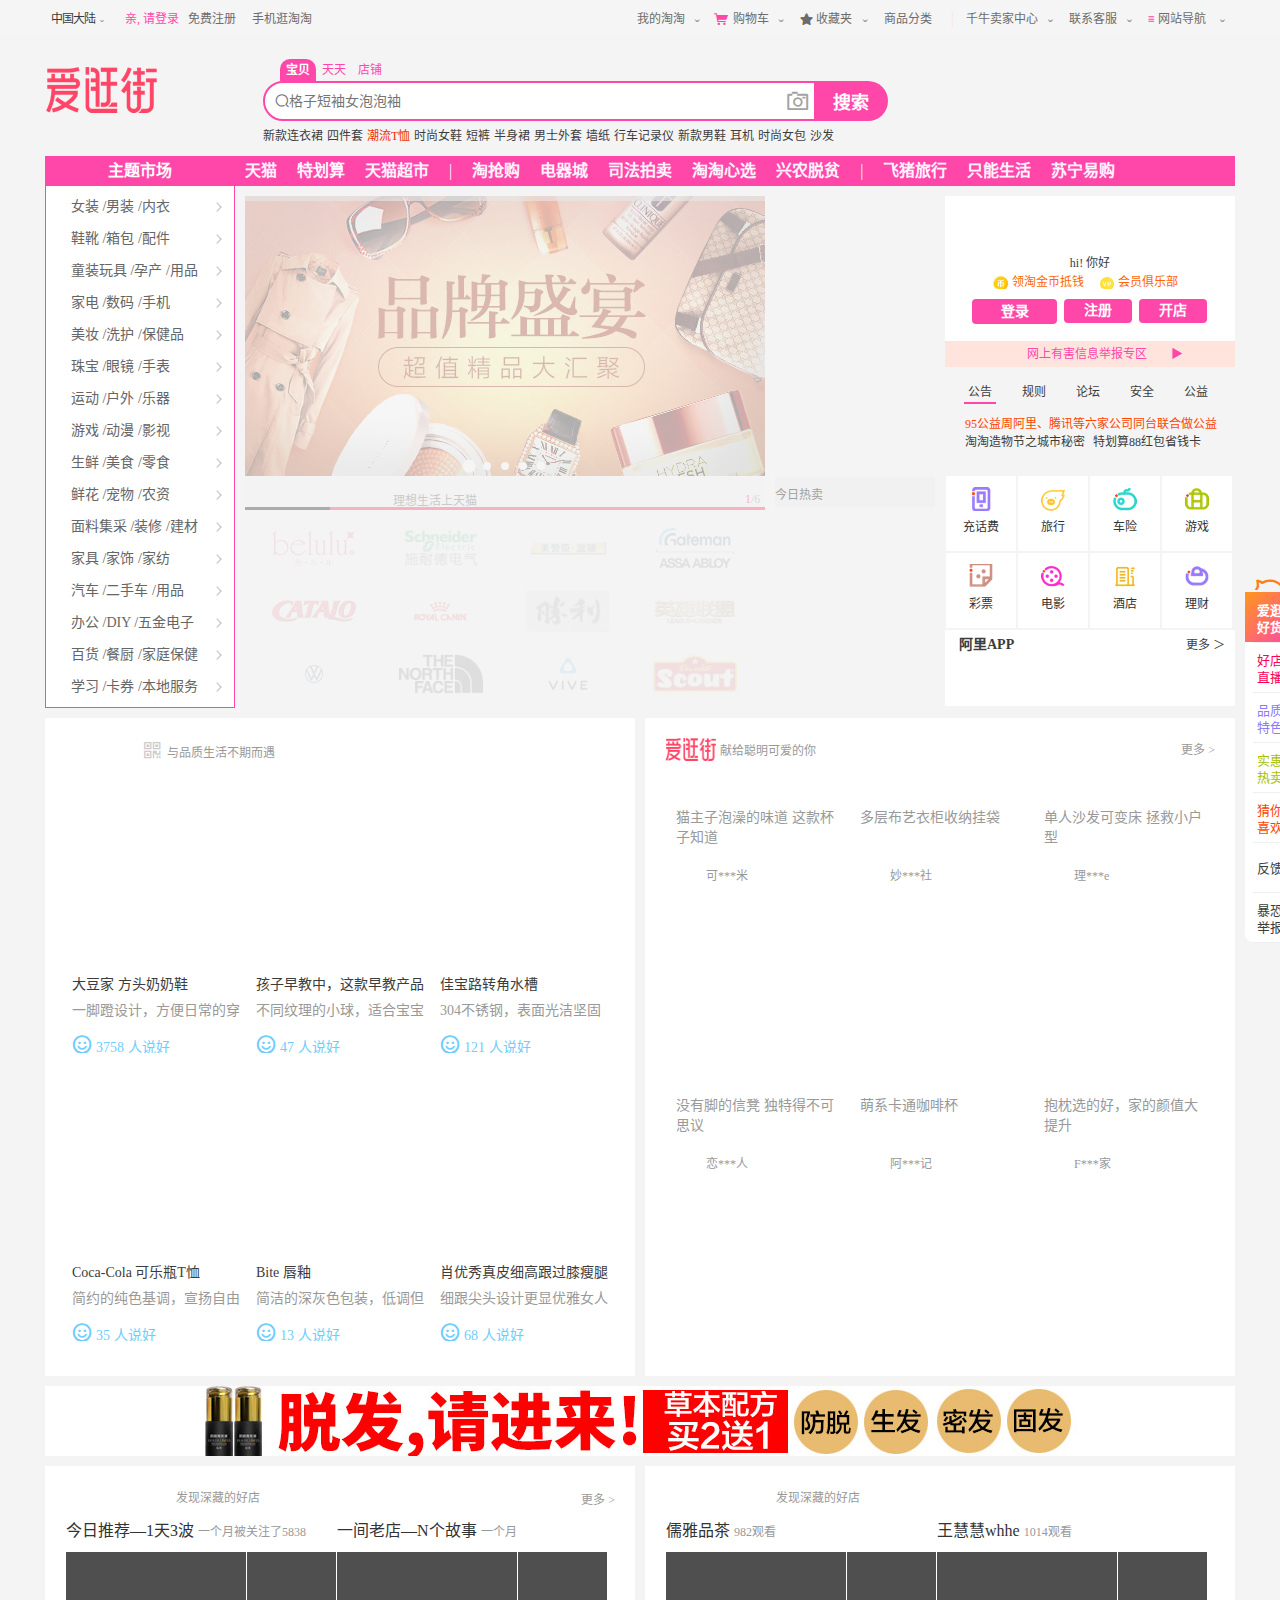
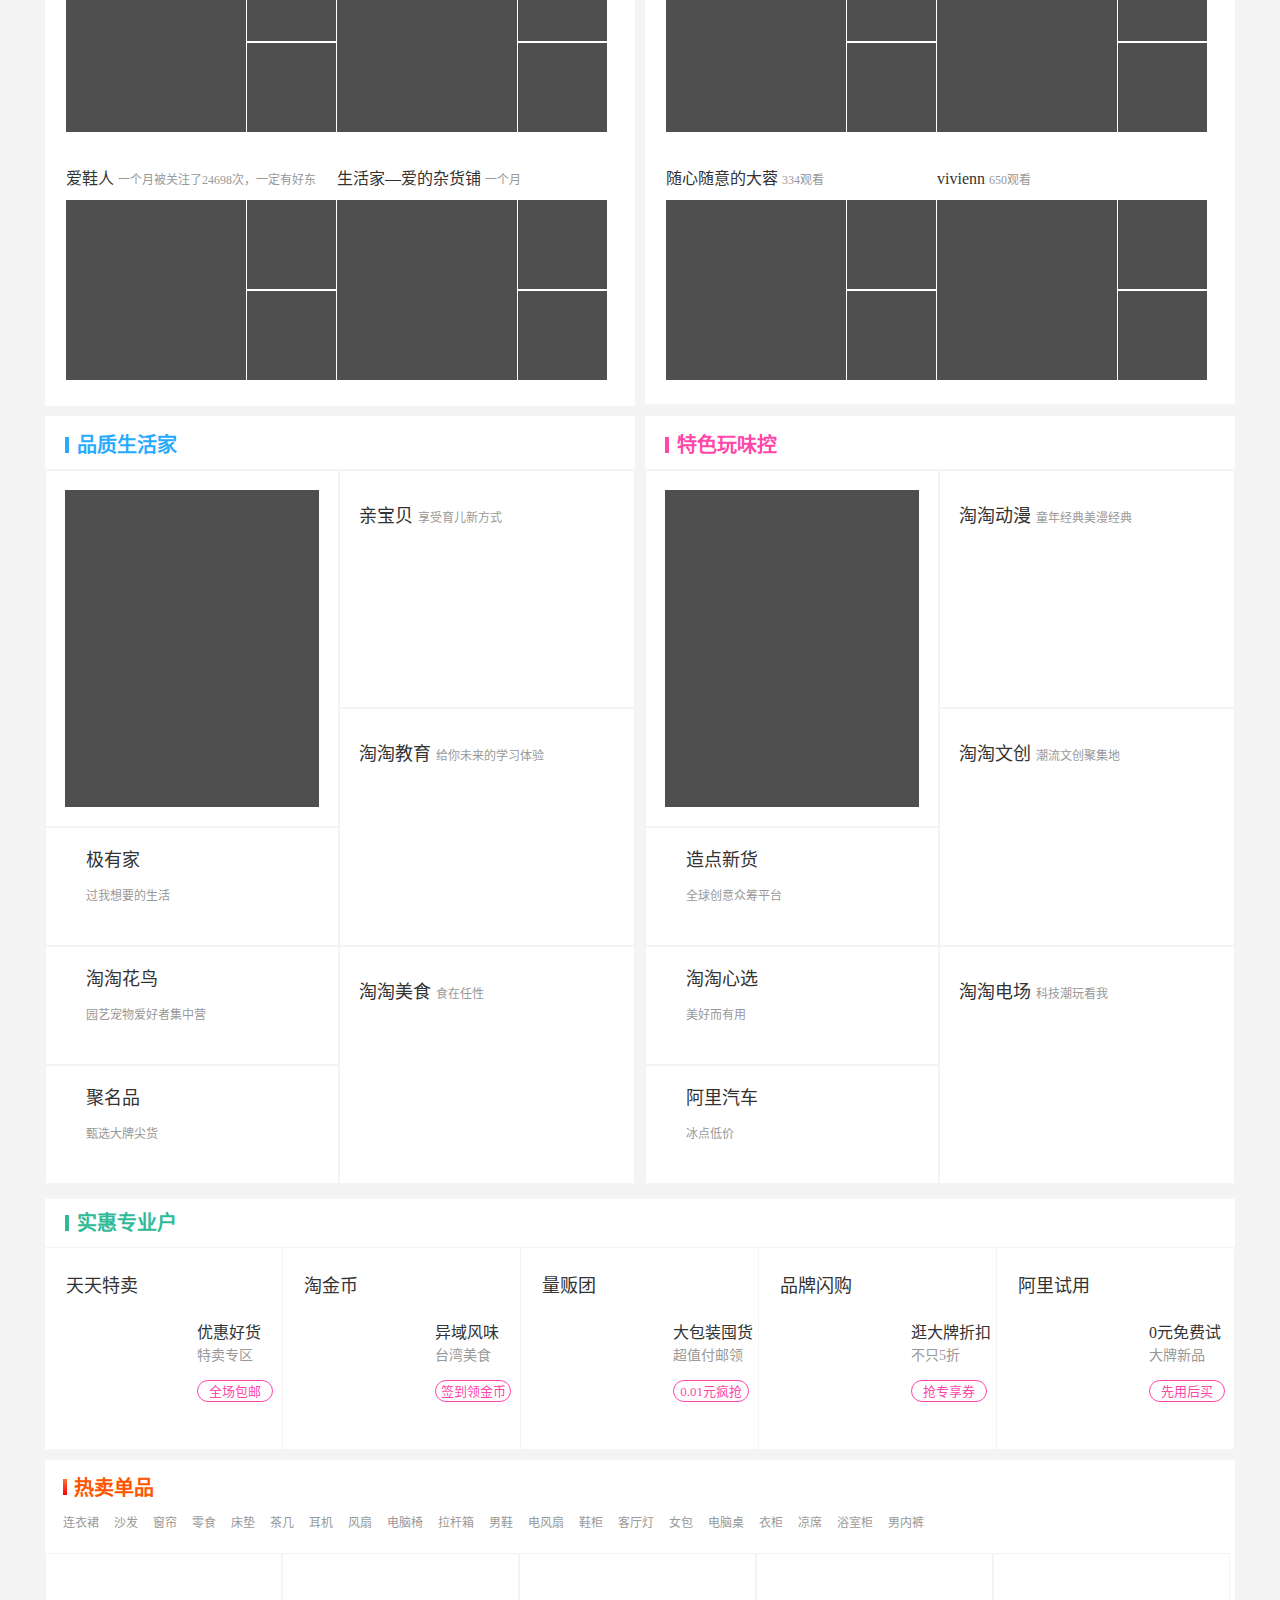
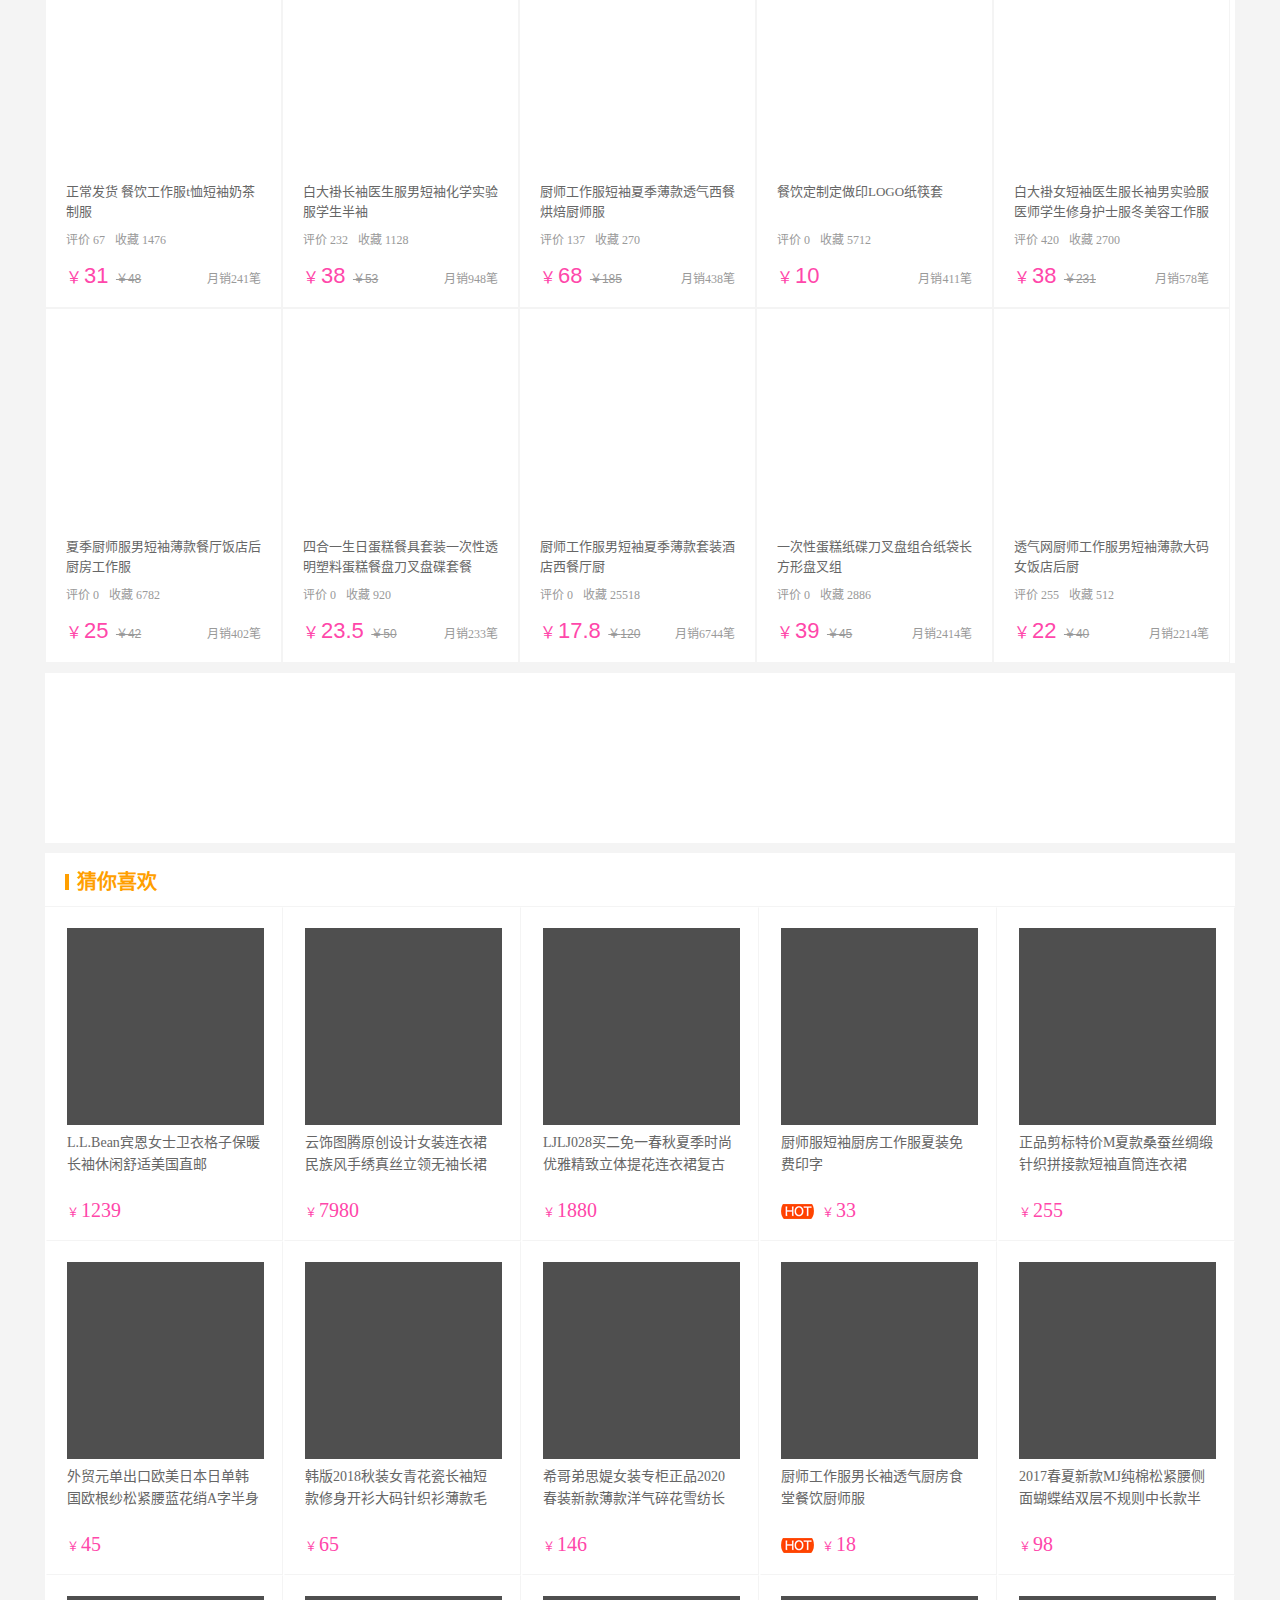
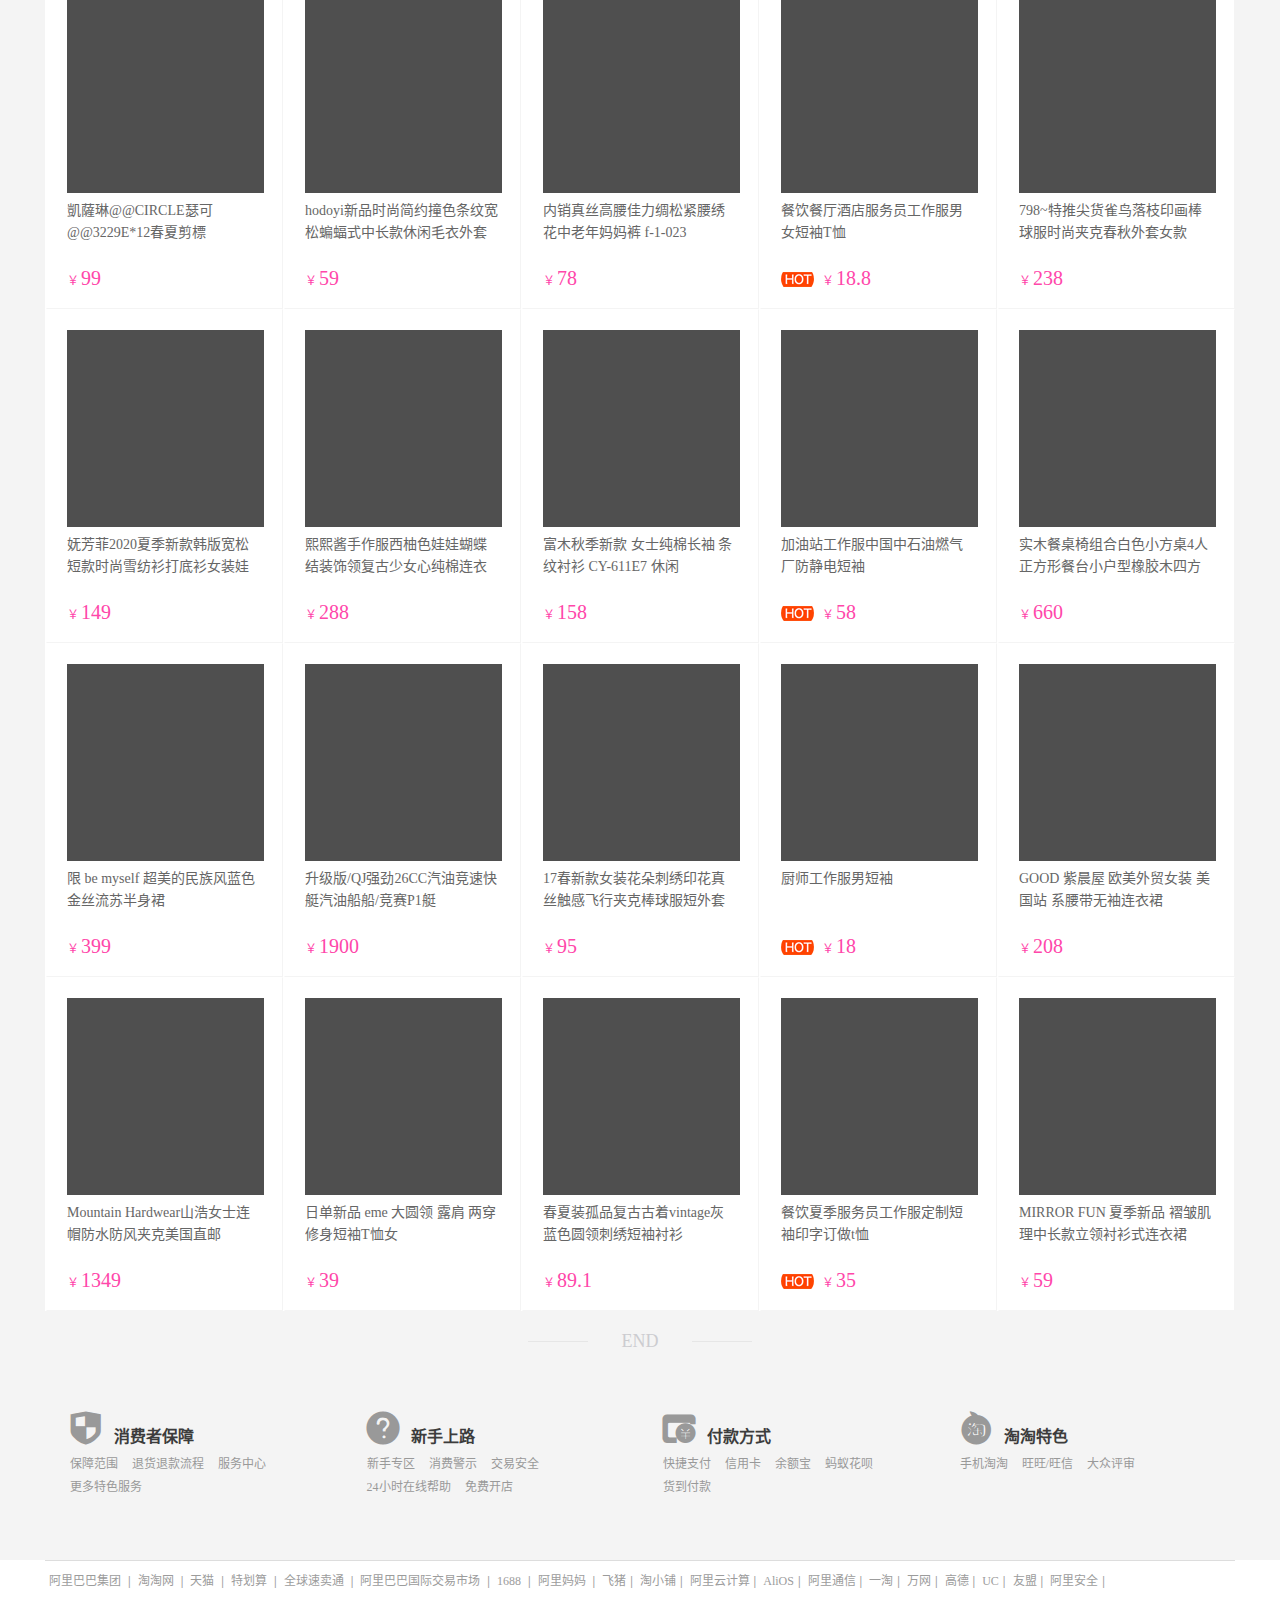
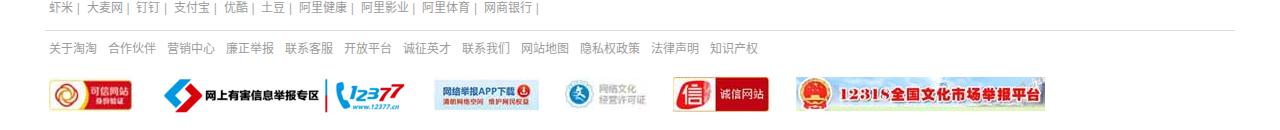
<file: index.html>
<!DOCTYPE html>
<html lang="zh-CN">
	<head>
		<meta charset="UTF-8" />
		<meta name="viewport" content="width=device-width, initial-scale=1.0" />
		<title>淘淘网! 我喜欢</title>
		<link rel="shortcut icon" href="images/icon.ico" type="image/x-icon" />
	</head>
	<link rel="stylesheet" href="css/index.css" />
	<script src="js/jquery.min.js"></script>
	<script src="js/index.js"></script>
	<script src="js/main.js"></script>

	<link rel="stylesheet" href="css/littleplay.css">
	<link rel="stylesheet" href="css/font.css">
	<link rel="stylesheet" href="css/main.css" />
	<link rel="stylesheet" href="css/common.css">

	<body>
		<!-- 侧边栏导航开始 -->
		<div class="fixedtool">
			<span class="cewangwang iconfontwangwang">&#xe501;</span>
			<a href="javascript:;" style="color: #F40;">

				爱逛<br>好货
			</a>
			<a href="javascript:;" style="color: #FF0055;">
				好店<br>直播
			</a>
			<a href="javascript:;" style="color: #8d7afb;">
				品质<br>特色
			</a>
			<a href="javascript:;" style="color: #A8C001;">
				实惠<br>热卖
			</a>
			<a href="javascript:;" style="color: #F40;">
				猜你<br>喜欢
			</a>
			<a href="javascript:;" style="color: #3C3C3C;" style="display: none;">
				∧<br>顶部
			</a>
			<a href="javascript:;" style="color: #3C3C3C;">
				<i id="ic">反馈</i>
			</a>
			<a href="javascript:;" style="color: #3C3C3C;" class="onlast">
				暴恐<br>举报
			</a>


		</div>
		<!-- 固定搜索框开始 -->
		<div class="fixationsearch">
			<div class="fixationsearch-in">
				<div class="fixationsearch-in-leftbox">
					<div class="logos"><img data-lazy-src="img/logo.png" alt=""></div>
				</div>
				<div class="searchmodule ">
					<div class="searchmodule-baby">
						<span class="searchmodule-baby-font">宝贝<span class="threeJ">ˇ</span></span>
					</div>
					<input type="text" class="searchmodule-input iconfont" placeholder="&#xe60c;电风扇静音 家用">
					<form action="" style="float: right;" class="">
						<input type="button" value="搜索" class="btn-search btn-place">
					</form>
					<div class="searchmodule-photo iconfont">&#xe687;</div>
				</div>
			</div>
		</div>
		<!-- 导航开始 -->
		<div class="nav">
			<div class="nav_in">
				<div class="nav_left">
					<div class="place">
						<span>中国大陆</span>
						<div class="x">ˇ</div>
						<ul>
							<li>全球</li>
							<li>中国大陆</li>
							<li>中国香港</li>
							<li>中国台湾</li>
							<li>中国澳门</li>
							<li>韩国</li>
							<li>马来西亚</li>
							<li>澳大利亚</li>
							<li>新加坡</li>
							<li>新西兰</li>
							<li>加拿大</li>
							<li>美国</li>
							<li>日本</li>
						</ul>
					</div>
					<!-- 登录开始 -->
					<div class="login">
						<a href="login.html" class="login_in" target="_blank">亲, 请登录</a>
						<a href="signin.html" class="register" target="_blank">免费注册</a>
						<a href="javascript:;" class="phoneTaobao">手机逛淘淘</a>
					</div>
				</div>
				<!-- 导航右边开始 -->
				<ul class="nav_right">
					<li class="right-first">
						<a href="javascript:;">我的淘淘 </a>
						<div class="xx">ˇ</div>
					</li>
					<li class="right-second">
						<a href="car.html" target="_blank"><span class="iconfont cheche">&#xe613;</span> 购物车</a>
						<div class="xx">ˇ</div>
					</li>
					<li class="right-third">
						<a href="javascript:;"><b class="iconfont">&#xe76b;</b> 收藏夹</a>
						<div class="xx">ˇ</div>
					</li>
					<li class="right-fourthly"><a href="javascript:;">商品分类</a></li>
					<li class="partition">|</li>
					<li class="right-fifth">
						<a href="javascript:;">千牛卖家中心</a>
						<div class="xx">ˇ</div>
					</li>
					<li class="right-sixth">
						<a href="javascript:;">联系客服</a>
						<div class="xx">ˇ</div>
					</li>
					<li class="right-seventh">
						<a href="javascript:;"> <b>≡</b> 网站导航 </a>
						<div class="xx">ˇ</div>
					</li>
				</ul>
			</div>
		</div>

		<!-- 头部开始 -->
		<div class="top">
			<div class="top-wrap">
				
				<div class="logo">
					<a href="javascript:;"><img data-lazy-src="images/淘宝网.png" alt="" /></a>
				</div>
				<div class="search-wrap">
					<div class="search-bd">
						<div class="search-triggers">
							<ul>
								<li class="ju">宝贝</li>
								<li>天天</li>
								<li>店铺</li>
							</ul>
						</div>
						<div class="search-panel">
							<form action="">
								<input type="text" id="holder" class="search-text iconfont"
									placeholder="&#xe60c;格子短袖女泡泡袖" /"> <input type="button" value="搜索"
									class="btn-search" />
								<div class="camera iconfont " id="photos">&#xe687;</div>

							</form>
						</div>
						<div class="search-ft">
							<a href="javascript:;">新款连衣裙</a>
							<a href="javascript:;">四件套</a>
							<a href="javascript:;" style="color: #f22e00;">潮流T恤</a>
							<a href="javascript:;">时尚女鞋</a>
							<a href="javascript:;">短裤</a>
							<a href="javascript:;">半身裙</a>
							<a href="javascript:;">男士外套</a>
							<a href="javascript:;">墙纸</a>
							<a href="javascript:;">行车记录仪</a>
							<a href="javascript:;">新款男鞋</a>
							<a href="javascript:;">耳机</a>
							<a href="javascript:;">时尚女包</a>
							<a href="javascript:;">沙发</a>
						</div>
					</div>
				</div>
			</div>
		</div>
		<!-- 二级导航开始 -->
		<div class="nav_second">
			<h2>主题市场</h2>
			<ul>
				<li class="lis"><a href="javascript:;">天猫</a></li>
				<li class="lis"><a href="javascript:;">特划算</a></li>
				<li class="lis"><a href="javascript:;">天猫超市</a></li>
			</ul>
			<ul>
				<li>|</li>
				<li class="lis"><a href="javascript:;">淘抢购</a></li>
				<li class="lis"><a href="javascript:;">电器城</a></li>
				<li class="lis"><a href="javascript:;">司法拍卖</a></li>
				<li class="lis"><a href="javascript:;">淘淘心选</a></li>
				<li class="lis"><a href="javascript:;">兴农脱贫</a></li>
			</ul>
			<ul>
				<li>|</li>
				<li class="lis"><a href="javascript:;">飞猪旅行</a></li>
				<li class="lis"><a href="javascript:;">只能生活</a></li>
				<li class="lis"><a href="javascript:;">苏宁易购</a></li>
			</ul>
		</div>
		<div class="screen-outer">
			<div class="main">
				<div class="sidenav">
					<ul>
						<li>
							<a href="javascript:;">女装 </a>/<a href="javascript:;">男装 </a>/<a href="javascript:;">内衣 </a>
							<u></u>
						</li>
						<li>
							<a href="javascript:;">鞋靴 </a>/<a href="javascript:;">箱包 </a>/<a href="javascript:;">配件 </a>
							<u></u>
						</li>
						<li>
							<a href="javascript:;">童装玩具 </a>/<a href="javascript:;">孕产 </a>/<a href="javascript:;">用品
							</a>
							<u></u>
						</li>
						<li>
							<a href="javascript:;">家电 </a>/<a href="javascript:;">数码 </a>/<a href="javascript:;">手机 </a>
							<u></u>
						</li>

						<li>
							<a href="javascript:;">美妆 </a>/<a href="javascript:;">洗护 </a>/<a href="javascript:;">保健品
							</a>
							<u></u>
						</li>
						<li>
							<a href="javascript:;">珠宝 </a>/<a href="javascript:;">眼镜 </a>/<a href="javascript:;">手表 </a>
							<u></u>
						</li>
						<li>
							<a href="javascript:;">运动 </a>/<a href="javascript:;">户外 </a>/<a href="javascript:;">乐器 </a>
							<u></u>
						</li>
						<li>
							<a href="javascript:;">游戏 </a>/<a href="javascript:;">动漫 </a>/<a href="javascript:;">影视 </a>
							<u></u>
						</li>

						<li>
							<a href="javascript:;">生鲜 </a>/<a href="javascript:;">美食 </a>/<a href="javascript:;">零食 </a>
							<u></u>
						</li>
						<li>
							<a href="javascript:;">鲜花 </a>/<a href="javascript:;">宠物 </a>/<a href="javascript:;">农资 </a>
							<u></u>
						</li>
						<li>
							<a href="javascript:;">面料集采 </a>/<a href="javascript:;">装修 </a>/<a href="javascript:;">建材
							</a>
							<u></u>
						</li>

						<li>
							<a href="javascript:;">家具 </a>/<a href="javascript:;">家饰 </a>/<a href="javascript:;">家纺 </a>
							<u></u>
						</li>
						<li>
							<a href="javascript:;">汽车 </a>/<a href="javascript:;">二手车 </a>/<a href="javascript:;">用品
							</a>
							<u></u>
						</li>
						<li>
							<a href="javascript:;">办公 </a>/<a href="javascript:;">DIY </a>/<a href="javascript:;">五金电子
							</a>
							<u></u>
						</li>
						<li>
							<a href="javascript:;">百货 </a>/<a href="javascript:;">餐厨 </a>/<a href="javascript:;">家庭保健
							</a>
							<u></u>
						</li>
						<li>
							<a href="javascript:;">学习 </a>/<a href="javascript:;">卡券 </a>/<a href="javascript:;">本地服务
							</a>
							<u></u>
						</li>
					</ul>
				</div>
				<!-- 轮播图 -->
				<div class="core">
					<div class=" trent-slider">
						<div class=" t-slide current-t-slide">
							<img src="upload/lb1.jpg"" />
          </div>
          <div class=" t-slide">
							<img src="upload/lb2.jpg" alt="" />
						</div>
						<div class="t-slide">
							<img src="upload/lb3.jpg" alt="" />
						</div>
						<div class="t-slide">
							<img src="upload/lb4.jpg" alt="" />
						</div>
						<div class="t-slide">
							<img src="upload/lb5.jpg" alt="" />
						</div>
						<div class="t-slider-controls">

							<div class="arrow right-arrow">
								<div class="arrow-container">
									<div class="arrow-icon">
										<span id="y" class="m-no-select">＞</span>
									</div>
								</div>
							</div>
							<div class="arrow left-arrow">
								<div class="arrow-container">
									<div class="arrow-icon">
										<span id='z' class="m-no-select">＜</span>
									</div>
								</div>
							</div>
							<div class="t-load-bar">
								<div class="inner-load-bar"></div>
							</div>
							<div class="t-dots-container">
								<div class="t-slide-dots-wrap">
									<div class="t-slide-dots"></div>
								</div>
							</div>
						</div>
					</div>
					<div class="tmall">
						<div class="tmall-hd">
							<div><img data-lazy-src="images/天猫猫头.png" alt="">
								<u>理想生活上天猫</u>
								<div class="counter"><span></span>/6</div>
								<div class="downline"></div>
							</div>
						</div>
						<!-- 第二个轮播 -->
						<div class="tmall-lb">
							<div class="banner">
								<ul class="bannerAllPic">
									<li>
										<a href="javascript:;" class="littlea"><img src="upload/轮播二1-1.png" alt=""
												class="littlerule"></a>
										<a href="javascript:;" class="littlea"><img src="upload/轮播二1-2.jpg" alt=""
												class="littlerule"></a>
										<a href="javascript:;" class="littlea"><img src="upload/轮播二1-3.jpg" alt=""
												class="littlerule"></a>
										<a href="javascript:;" class="littlea"><img src="upload/轮播二1-4.png" alt=""
												class="littlerule"></a>
										<a href="javascript:;" class="littlea"><img src="upload/轮播二1-5.png" alt=""
												class="littlerule"></a>
										<a href="javascript:;" class="littlea"><img src="upload/轮播二1-6.png" alt=""
												class="littlerule"></a>
										<a href="javascript:;" class="littlea"><img src="upload/轮播二1-7.jpg" alt=""
												class="littlerule"></a>
										<a href="javascript:;" class="littlea"><img src="upload/轮播二1-8.png" alt=""
												class="littlerule"></a>
										<a href="javascript:;" class="littlea"><img src="upload/轮播二1-9.png" alt=""
												class="littlerule"></a>
										<a href="javascript:;" class="littlea"><img src="upload/轮播二1-10.jpg" alt=""
												class="littlerule"></a>
										<a href="javascript:;" class="littlea"><img src="upload/轮播二1-11.jpg" alt=""
												class="littlerule"></a>
										<a href="javascript:;" class="littlea"><img src="upload/轮播二1-12.jpg" alt=""
												class="littlerule"></a>


									</li>
									<li><a href="javascript:;" class="rule"><img src="upload/轮播二2-1.jpg" alt=""
												class="ruleyiwuwu"></a>
										<a href="javascript:;"><img src="upload/轮播二2-2.jpg" alt=""
												class="ruleyiwuwu"></a>
									</li>
									<li>
										<a href="javascript:;"><img src="upload/轮播二3-1.jpg" alt="" class="rule"></a>
										<a href="javascript:;"><img src="upload/轮播二3-2.jpg" alt="" class="rule"></a>
									</li>
									<li>
										<a href="javascript:;"><img src="upload/轮播二4-1.jpg" alt="" class="rule"></a>
										<a href="javascript:;"><img src="upload/轮播二4-2.jpg" alt="" class="rule"></a>
									</li>
									<li>
										<a href="javascript:;"><img src="upload/轮播二5-1.jpg" alt="" class="rule"></a>
										<a href="javascript:;"><img src="upload/轮播二5-2.jpg" alt="" class="rule"></a>
									</li>
									<li>
										<a href="javascript:;"><img src="upload/轮播二6-1.jpg" alt="" class="rule"></a>
										<a href="javascript:;"><img src="upload/轮播二6-2.jpg" alt="" class="rule"></a>
									</li>
								</ul>
								<div class="arrow">
									<a href="javascript:void(0)" class="aLeft">&lt;</a>
									<a href="javascript:void(0)" class="aRight">&gt;</a>
								</div>

							</div>
						</div>
					</div>
					<!-- 轮播图结束 -->
				</div>
				<div class="sub-column">
					<div class="sub-column-in"> <img data-lazy-src="img/美食狂欢.webp.jpg" alt=""></div>
					<div class="hd-tanx">
						<h5>今日热卖</h5>
						<div class="hotsale"><img data-lazy-src="img/今日热卖.jpg" alt=""></div>
					</div>
				</div>
			</div>
			<div class="col-right">
				<div class="member">
					<div class="member-bd">
						<div class="avatar-wrapper">
							<a class="member-home" href="javascript:;"><img data-lazy-src="images/hi你好.png_50x50.jpg"
									alt=""></a>
						</div>
						<span>hi! 你好</span>
						<p>
							<a href="javascript:;" class="money">领淘金币抵钱</a>
							<a href="javascript:;" class="vip">会员俱乐部</a>
						</p>
						<div class="member-ft">
							<div class="member-logout">
								<a href="login.html" class="dl" target="_blank">登录</a>
								<a href="signin.html" class="zc" target="_blank">注册</a>
								<a href="javascript:;" class="zc">开店</a>
							</div>
						</div>
					</div>
				</div>
				<div class="tbh-tipoff">
					<a href="javascript:;">网上有害信息举报专区&nbsp;&nbsp;&nbsp;&nbsp;&nbsp;&nbsp;&nbsp;&nbsp;▶
					</a>
				</div>
				<div class="tbh-notice">
					<ul class="notice-hd">
						<li class="bottomjuse"><a href="news.html" target="_blank">公告</a></li>
						<li><a href="javascript:;">规则</a></li>
						<li><a href="javascript:;">论坛</a></li>
						<li><a href="javascript:;">安全</a></li>
						<li><a href="javascript:;">公益</a></li>
					</ul>
					<div class="notice-bd">
						<ul class="modfirst">
							<li><a href="javascript:;" style="color: #f40;">95公益周阿里、腾讯等六家公司同台联合做公益</a></li>
							<li><a href="javascript:;">淘淘造物节之城市秘密</a></li>
							<li><a href="javascript:;">特划算88红包省钱卡</a></li>
						</ul>
						<ul class="modhide">
							<li><a href="javascript:;">新增《淘淘网汽配行业</a></li>
							<li><a href="javascript:;">《淘淘网区域零售服务</a></li>
							<li><a href="javascript:;">《淘淘网票务行业管理</a></li>
							<li><a href="javascript:;">《淘淘网数字娱乐市场</a></li>
						</ul>
						<ul class="modhide">
							<li><a href="javascript:;" style="color: #f40;">淘淘1212大促招商</a></li>
							<li><a href="javascript:;" style="color: #f40;">在线职业培训招商金</a></li>
							<li><a href="javascript:;">金秋超值购招商</a></li>
							<li><a href="javascript:;">运营神器年中大促</a></li>
						</ul>
						<ul class="modhide">
							<li><a href="javascript:;" style="color: #f40;">魔豆妈妈公益项目</a></li>
							<li><a href="javascript:;" style="color: #f40;">让母爱永不打烊！</a></li>
							<li><a href="javascript:;">卖家注意：风险通报！</a></li>
							<li><a href="javascript:;">售假获刑又起诉！</a></li>
						</ul>
						<ul class="modhide">
							<li><a href="javascript:;" style="color: #f40;">淘淘公益平台正式更名</a></li>
							<li><a href="javascript:;" style="color: #f40;">益起来商家招募即将截</a></li>
							<li><a href="javascript:;">卖家如何设置公益宝贝</a></li>
							<li><a href="javascript:;">公益机构开店全攻略</a></li>
						</ul>
					</div>
				</div>
				<div class="conve">
					<ul>
						<li><a href="javascript:;">
								<span class="conve-item-icon">

								</span>
								<p>充话费</p>
							</a></li>
						<li><a href="javascript:;">
								<span class="conve-item-icon2"></span>
								<p>旅行</p>
							</a></li>
						<li><a href="javascript:;">
								<span class="conve-item-icon3"></span>
								<p>车险</p>
							</a></li>
						<li><a href="javascript:;">
								<span class="conve-item-icon4"></span>
								<p>游戏</p>
							</a></li>
						<li><a href="javascript:;">
								<span class="conve-item-icon5"></span>
								<p>彩票</p>
							</a></li>
						<li><a href="javascript:;">
								<span class="conve-item-icon6"></span>
								<p>电影</p>
							</a></li>
						<li><a href="javascript:;">
								<span class="conve-item-icon7"></span>
								<p>酒店</p>
							</a></li>
						<li><a href="javascript:;">
								<span class="conve-item-icon8"></span>
								<p>理财</p>
							</a></li>
					</ul>
				</div>
				<div class="apps">
					<h3>阿里APP
						<a href="Javascript:;">更多 ＞</a>
					</h3>
					<div class="apps-nav">
						<ul>
							<li><img data-lazy-src="img/淘宝app.webp.jpg" alt=""></li>
							<li><img data-lazy-src="img/天猫app.webp.jpg" alt=""></li>
							<li><img data-lazy-src="img/支付宝app.webp.jpg" alt=""></li>
							<li><img data-lazy-src="img/钉钉app.webp.jpg" alt=""></li>
							<li><img data-lazy-src="img/淘小铺app.webp.jpg" alt=""></li>
						</ul>
					</div>
				</div>
			</div>
		</div>
		</div>
		<!-- 第三部分开始 -->
		<div class="layer clearfix">
			<!-- 左边部分 -->
			<div class="goods-inner">
				<h3><img data-lazy-src="images/有好货title.png" alt="">
					<span class="iconfont">&#xe7dd;</span>
					<span class="quality">与品质生活不期而遇</span>
				</h3>
				<ul class="list clearfix">
					<a href="javascript:;">
						<div class="img-wrapper">
							<img data-lazy-src="img/奶奶鞋.webp.jpg" alt="">
							<div class="info">
								<h4>大豆家 方头奶奶鞋</h4>
								<p>一脚蹬设计，方便日常的穿脱。</p>
								<div class="extra"><span class="iconfont">&#xe761;</span>
									<span class="speakgood">3758 人说好</span>
								</div>
							</div>
						</div>
					</a>
					<a href="javascript:;">
						<div class="img-wrapper">
							<img data-lazy-src="img/早教.webp.jpg" alt="">
							<div class="info">
								<h4>孩子早教中，这款早教产品不可少</h4>
								<p>不同纹理的小球，适合宝宝小手抓握，同时，可以刺激宝宝手部丰富的神经，对宝宝的感统系统、触感等发育都有着很好的功能。</p>
								<div class="extra"><span class="iconfont">&#xe761;</span>
									<span class="speakgood">47 人说好</span>
								</div>
							</div>
						</div>
					</a>
					<a href="javascript:;">
						<div class="img-wrapper">
							<img data-lazy-src="img/水槽.webp.jpg" alt="">
							<div class="info">
								<h4>佳宝路转角水槽</h4>
								<p>304不锈钢，表面光洁坚固耐用。</p>
								<div class="extra"><span class="iconfont">&#xe761;</span>
									<span class="speakgood">121 人说好</span>
								</div>
							</div>
						</div>
					</a>
					<a href="javascript:;">
						<div class="img-wrapper">
							<img data-lazy-src="img/可乐T恤.webp.jpg" alt="">
							<div class="info">
								<h4>Coca-Cola 可乐瓶T恤</h4>
								<p>简约的纯色基调，宣扬自由轻松的休闲氛围。</p>
								<div class="extra"><span class="iconfont">&#xe761;</span>
									<span class="speakgood">35 人说好</span>
								</div>
							</div>
						</div>
					</a>
					<a href="javascript:;">
						<div class="img-wrapper">
							<img data-lazy-src="img/唇釉.webp.jpg" alt="">
							<div class="info">
								<h4>Bite 唇釉</h4>
								<p>简洁的深灰色包装，低调但不凡。</p>
								<div class="extra"><span class="iconfont">&#xe761;</span>
									<span class="speakgood">13 人说好</span>
								</div>
							</div>
						</div>
					</a>
					<a href="javascript:;">
						<div class="img-wrapper">
							<img data-lazy-src="img/过膝高跟.webp.jpg" alt="">
							<div class="info">
								<h4>肖优秀真皮细高跟过膝瘦腿弹力靴</h4>
								<p>细跟尖头设计更显优雅女人味。</p>
								<div class="extra"><span class="iconfont">&#xe761;</span>
									<span class="speakgood">68 人说好</span>
								</div>
							</div>
						</div>
					</a>
				</ul>
			</div>
			<!-- 右边部分 -->
			<div class="tbh-shopping">
				<h3><em></em>
					<span class="quality">献给聪明可爱的你</span>
					<span class="tb-fn">更多 ></span>
				</h3>
				<ul class="list clearfix">
					<a href="javascript:;" class="tbusea">
						<img data-lazy-src="img/这款杯子.webp.jpg" alt="">
						<div class="info pad">
							<p class="subtitle">猫主子泡澡的味道 这款杯子知道</p>
							<div class="extra">
								<div class="pic-wrapper"><img data-lazy-src="images/可米30x30.jpg" alt=""></div>
								<p class="name">可***米</p>
							</div>
						</div>
					</a>
					<a href="javascript:;" class="tbusea">
						<img data-lazy-src="img/多层收纳衣柜.webp.jpg" alt="">
						<div class="info pad">
							<p class="subtitle">多层布艺衣柜收纳挂袋</p>
							<div class="extra">
								<div class="pic-wrapper"><img data-lazy-src="images/秒社_30x30.jpg" alt=""></div>
								<p class="name">妙***社</p>
							</div>
						</div>
					</a>

					<a href="javascript:;" class="tbusea">
						<img data-lazy-src="img/单人沙发.webp.jpg" alt="">
						<div class="info pad">
							<p class="subtitle">单人沙发可变床 拯救小户型</p>
							<div class="extra">
								<div class="pic-wrapper"><img data-lazy-src="images/理e30x30.jpg" alt=""></div>
								<p class="name">理***e</p>
							</div>
						</div>
					</a>
					<a href="javascript:;" class="tbusea">
						<img data-lazy-src="img/没有脚的板凳.webp.jpg" alt="">
						<div class="info pad">
							<p class="subtitle">没有脚的信凳 独特得不可思议</p>
							<div class="extra">
								<div class="pic-wrapper"><img data-lazy-src="images/恋人30x30.jpg" alt=""></div>
								<p class="name">恋***人</p>
							</div>
						</div>
					</a>
					<a href="javascript:;" class="tbusea">
						<img data-lazy-src="img/咖啡杯.webp.jpg" alt="">
						<div class="info pad">
							<p class="subtitle">萌系卡通咖啡杯</p>
							<div class="extra">
								<div class="pic-wrapper"><img data-lazy-src="images/阿记30x30.jpg" alt=""></div>
								<p class="name">阿***记</p>
							</div>
						</div>
					</a>
					<a href="javascript:;" class="tbusea">
						<img data-lazy-src="img/单人沙发.webp.jpg" alt="">
						<div class="info pad">
							<p class="subtitle">抱枕选的好，家的颜值大提升</p>
							<div class="extra">
								<div class="pic-wrapper"><img data-lazy-src="images/F家30x30.jpg" alt=""></div>
								<p class="name">F***家</p>
							</div>
						</div>
					</a>
				</ul>
			</div>
		</div>
		<!-- 脱发广告开始 -->
		<div class="layer-inner"></div>
		<!-- 第四部分每日好店开始 -->
		<div class="layer clearfix" id="indexmr">
			<div class="shop-inner">
				<h3 class="com-hd"><em class="youju"><a href="javascript:;"><img data-lazy-src="images/每日好店.png"
								alt=""></a></em>
					<span class="quality">发现深藏的好店</span>
					<div class="tb-fn clearfix"><a href="javascript:;" class="more clearfix">更多 ></a></div>

				</h3>
				<ul class="list clearfix">
					<li class="fl"><a href="javascript:;" class="goodshop-tuijian">
							<h4 class="name">
								<span class="title">今日推荐—1天3波</span>
								<span class="titles">一个月被关注了5838</span>
							</h4>
							<div class="shop-thumbs clearfix">
								<!-- 180*180 -->
								<div class="img-wrapper leftzuo">
									<img data-lazy-src="img/每日好店-1天3波.webp.jpg" alt="">
								</div>
								<div class="right clearfix">
									<div class="little-tu"><img data-lazy-src="img/每日好店-1天3波100.webp.jpg" alt=""></div>
									<div class="little-tu"><img data-lazy-src="img/每日好店-1天3波汽车.webp.jpg" alt=""></div>
								</div>
							</div>
						</a>
					</li>
					<li class="fl"><a href="javascript:;" class="goodshop-tuijian">
							<h4 class="name">
								<span class="title">一间老店—N个故事</span>
								<span class="titles">一个月</span>
							</h4>
							<div class="shop-thumbs clearfix">
								<!-- 180*180 -->
								<div class="img-wrapper leftzuo">
									<img data-lazy-src="img/一间老店.webp.jpg" alt="">
								</div>
								<div class="right clearfix">
									<div class="little-tu"><img data-lazy-src="img/一间老店-手机.webp.jpg" alt=""></div>
									<div class="little-tu"><img data-lazy-src="img/一间老店-电线.webp.jpg" alt=""></div>
								</div>
							</div>
						</a>
					</li>
					<li class="fl"><a href="javascript:;" class="goodshop-tuijian">
							<h4 class="name">
								<span class="title">爱鞋人</span>
								<span class="titles">一个月被关注了24698次，一定有好东</span>
							</h4>
							<div class="shop-thumbs clearfix">
								<!-- 180*180 -->
								<div class="img-wrapper leftzuo">
									<img data-lazy-src="img/爱鞋人.webp.jpg" alt="">
								</div>
								<div class="right clearfix">
									<div class="little-tu"><img data-lazy-src="img/爱鞋人-黄鞋.webp.jpg" alt=""></div>
									<div class="little-tu"><img data-lazy-src="img/爱鞋人-粉色.webp.jpg" alt=""></div>
								</div>
							</div>
						</a>
					</li>
					<li class="fl"><a href="javascript:;" class="goodshop-tuijian">
							<h4 class="name">
								<span class="title">生活家—爱的杂货铺</span>
								<span class="titles">一个月</span>
							</h4>
							<div class="shop-thumbs clearfix">
								<!-- 180*180 -->
								<div class="img-wrapper leftzuo">
									<img data-lazy-src="img/生活家.webp.jpg" alt="">
								</div>
								<div class="right clearfix">
									<div class="little-tu"><img data-lazy-src="img/生活家-枕头.webp.jpg" alt=""></div>
									<div class="little-tu"><img data-lazy-src="img/生活家-熊.webp.jpg" alt=""></div>
								</div>
							</div>
						</a>
					</li>
				</ul>

			</div>
			<div class="tb-Live">
				<h3 class="com-hd"><em class="youju"><a href="javascript:;"><img data-lazy-src="images/淘宝直播.png"
								alt=""></a></em>
					<span class="quality">发现深藏的好店</span>
				</h3>
				<ul class="list clearfix">
					<li class="fl"><a href="javascript:;" class="goodshop-tuijian">
							<h4 class="name">
								<span class="title">儒雅品茶</span>
								<span class="titles">982观看</span>
							</h4>
							<div class="shop-thumbs clearfix">
								<!-- 180*180 -->
								<div class="img-wrapper leftzuo">
									<img data-lazy-src="img/品茶.webp.jpg" alt="">
								</div>
								<div class="right clearfix">
									<div class="little-tu"><img data-lazy-src="img/品茶-凤凰.webp.jpg" alt=""></div>
									<div class="little-tu"><img data-lazy-src="img/品茶-凤凰蜜兰香.webp.jpg"></div>
								</div>
							</div>
						</a>
					</li>
					<li class="fl">
						<a href="javascript:;" class="goodshop-tuijian">
							<h4 class="name">
								<span class="title">王慧慧whhe</span>
								<span class="titles">1014观看</span>
							</h4>
							<div class="shop-thumbs clearfix">
								<!-- 180*180 -->
								<div class="img-wrapper leftzuo">
									<img data-lazy-src="img/王慧慧.webp.jpg" alt="">
								</div>
								<div class="right clearfix">
									<div class="little-tu"><img data-lazy-src="img/王慧慧-鞋.webp.jpg" alt=""></div>
									<div class="little-tu"><img data-lazy-src="img/王慧慧靴子.webp.jpg" alt=""></div>
								</div>
							</div>
						</a>
					</li>
					<li class="fl">
						<a href="javascript:;" class="goodshop-tuijian">
							<h4 class="name">
								<span class="title">随心随意的大蓉</span>
								<span class="titles">334观看</span>
							</h4>
							<div class="shop-thumbs clearfix">
								<!-- 180*180 -->
								<div class="img-wrapper leftzuo">
									<img data-lazy-src="img/大蓉.webp.jpg" alt="">
								</div>
								<div class="right clearfix">
									<div class="little-tu"><img data-lazy-src="img/大蓉-黄面奶.webp.jpg" alt=""></div>
									<div class="little-tu"><img data-lazy-src="img/大蓉-白面奶.webp.jpg" alt=""></div>
								</div>
							</div>
						</a>
					</li>
					<li class="fl">
						<a href="javascript:;" class="goodshop-tuijian">
							<h4 class="name">
								<span class="title">vivienn</span>
								<span class="titles">650观看</span>
							</h4>
							<div class="shop-thumbs clearfix">
								<!-- 180*180 -->
								<div class="img-wrapper leftzuo">
									<img data-lazy-src="img/vivienn.webp.jpg" alt="">
								</div>
								<div class="right clearfix">
									<div class="little-tu"><img data-lazy-src="img/vivienn-裤.webp.jpg" alt=""></div>
									<div class="little-tu"><img data-lazy-src="img/vivienn-裙子.webp.jpg" alt=""></div>
								</div>
							</div>
						</a>
					</li>
				</ul>
			</div>
		</div>
		<!-- 第五部分品质生活家开始 -->
		<div class="layer clearfix" id="life">
			<!-- 左边部分开始 -->
			<div class="tbh-quality">
				<h3 class="quality-hd bar-hd">
					<em>品质生活家</em>
				</h3>
				<div class="life-left">
					<div class="life-img-max">
						<a href="javascript:;" class="life-img-max-a">
							<img data-lazy-src="img/家具城.png" alt="" class="main-img">
						</a>
					</div>
					<a href="javascript:;" class="life-img-min clearfix">
						<div class="life-img-min-hd">
							<h4 class="brand-item">
								<span class="life-img-min-font">极有家</span>
							</h4>
							<p class="subtitle">过我想要的生活</p>
						</div>
						<div class="life-img-min-right">
							<img data-lazy-src="img/木马.webp.jpg" alt="">
						</div>
					</a>
					<a href="javascript:;" class="life-img-min clearfix">
						<div class="life-img-min-hd">
							<h4 class="brand-item">
								<span class="life-img-min-font">淘淘花鸟</span>
							</h4>
							<p class="subtitle">园艺宠物爱好者集中营</p>
						</div>
						<div class="life-img-min-right">
							<img data-lazy-src="img/淘宝花鸟.webp.jpg" alt="">
						</div>
					</a>
					<a href="javascript:;" class="life-img-min clearfix">
						<div class="life-img-min-hd">
							<h4 class="brand-item">
								<span class="life-img-min-font">聚名品</span>
							</h4>
							<p class="subtitle">甄选大牌尖货</p>
						</div>
						<div class="life-img-min-right">
							<img data-lazy-src="img/聚名品葡萄酒.webp.jpg" alt="">
						</div>
					</a>
				</div>
				<div class="life-right">
					<div class="life-right-box life-right-box-first">
						<div class="life-right-box-hd">
							<a href="javascript:;" class="life-img-min-font">
								亲宝贝
							</a>
							<span class="subtitle">享受育儿新方式</span>
						</div>
						<a href="javascript:;" class="life-right-box-a"><img data-lazy-src="img/亲宝贝孩子裤.webp.jpg"
								alt=""></a>
						<a href="javascript:;" class="life-right-box-a"><img data-lazy-src="img/亲宝贝孩子鞋.webp.jpg"
								alt=""></a>
					</div>
					<div class="life-right-box">
						<div class="life-right-box-hd">
							<a href="javascript:;" class="life-img-min-font">
								淘淘教育
							</a>
							<span class="subtitle">给你未来的学习体验</span>
						</div>
						<a href="javascript:;" class="life-right-box-a"><img data-lazy-src="img/淘宝教育公告.webp.jpg"
								alt=""></a>
						<a href="javascript:;" class="life-right-box-a"><img data-lazy-src="img/淘宝教育笔.webp.jpg"
								alt=""></a>
					</div>
					<div class="life-right-box">
						<div class="life-right-box-hd">
							<a href="javascript:;" class="life-img-min-font">
								淘淘美食
							</a>
							<span class="subtitle">食在任性</span>
						</div>
						<a href="javascript:;" class="life-right-box-a"><img data-lazy-src="img/淘宝美食福.webp.jpg"
								alt=""></a>
						<a href="javascript:;" class="life-right-box-a"><img data-lazy-src="img/淘宝美食藕.webp.jpg"
								alt=""></a>
					</div>
				</div>
			</div>








			<!-- 右边部分开始 -->
			<div class="tbh-quality tenLeft">
				<h3 class="quality-hdred bar-hd">
					<em>特色玩味控</em>
				</h3>
				<div class="life-left">
					<div class="life-img-max">
						<a href="javascript:;" class="life-img-max-a">
							<img data-lazy-src="img/特色玩味控.jpg" alt="" class="main-img">
						</a>
					</div>
					<a href="javascript:;" class="life-img-min clearfix">
						<div class="life-img-min-hd">
							<h4 class="brand-item">
								<span class="life-img-min-font">造点新货</span>
							</h4>
							<p class="subtitle">全球创意众筹平台</p>
						</div>
						<div class="life-img-min-right">
							<img data-lazy-src="img/全球众筹平台.webp.jpg" alt="">
						</div>
					</a>
					<a href="javascript:;" class="life-img-min clearfix">
						<div class="life-img-min-hd">
							<h4 class="brand-item">
								<span class="life-img-min-font">淘淘心选</span>
							</h4>
							<p class="subtitle">美好而有用</p>
						</div>
						<div class="life-img-min-right">
							<img data-lazy-src="img/心选-旅行箱.webp.jpg" alt="">
						</div>
					</a>
					<a href="javascript:;" class="life-img-min clearfix">
						<div class="life-img-min-hd">
							<h4 class="brand-item">
								<span class="life-img-min-font">阿里汽车</span>
							</h4>
							<p class="subtitle">冰点低价</p>
						</div>
						<div class="life-img-min-right">
							<img data-lazy-src="img/阿里汽车.webp.jpg" alt="">
						</div>
					</a>
				</div>
				<div class="life-right">
					<div class="life-right-box life-right-box-first">
						<div class="life-right-box-hd">
							<a href="javascript:;" class="life-img-min-font">
								淘淘动漫
							</a>
							<span class="subtitle">童年经典美漫经典</span>
						</div>
						<a href="javascript:;" class="life-right-box-a"><img data-lazy-src="img/淘宝动漫-多来A梦.webp.jpg"
								alt=""></a>
						<a href="javascript:;" class="life-right-box-a"><img data-lazy-src="img/淘宝动漫-变形金刚_.webp.jpg"
								alt=""></a>
					</div>
					<div class="life-right-box">
						<div class="life-right-box-hd">
							<a href="javascript:;" class="life-img-min-font">
								淘淘文创
							</a>
							<span class="subtitle">潮流文创聚集地</span>
						</div>
						<a href="javascript:;" class="life-right-box-a"><img data-lazy-src="img/淘宝文创-盒子.webp.jpg"
								alt=""></a>
						<a href="javascript:;" class="life-right-box-a"><img data-lazy-src="img/淘宝文创-金币.webp.jpg"
								alt=""></a>
					</div>
					<div class="life-right-box">
						<div class="life-right-box-hd">
							<a href="javascript:;" class="life-img-min-font">
								淘淘电场
							</a>
							<span class="subtitle">科技潮玩看我</span>
						</div>
						<a href="javascript:;" class="life-right-box-a"><img data-lazy-src="img/淘宝电场-相机.webp.jpg"
								alt=""></a>
						<a href="javascript:;" class="life-right-box-a"><img data-lazy-src="img/淘宝电场-手机.webp.jpg"
								alt=""></a>
					</div>
				</div>
			</div>
		</div>
		<!-- 第六部分开始 实惠专业户 -->
		<div class="layer clearfix" id="inexpensives">
			<h3 class="bar-hdgreen "><em>实惠专业户</em></h3>
			<div class="lists clearfix bai">
				<div class="item">
					<h4 class="life-img-min-font">
						<a href="javascript:;" class="item-hd">
							天天特卖
						</a>
					</h4>
					<div class="item-body clearfix">
						<a href="javascript:;" class="sellimg">
							<img data-lazy-src="img/天猫特卖-水杯.webp.jpg" alt="">
						</a>
						<div class="item-body-right">
							<p class="titleone">优惠好货</p>
							<p class="titletwo">特卖专区</p>
							<a href="javascript:;" class="item-buttom">全场包邮</a>
						</div>
					</div>
				</div>
				<div class="item">
					<h4 class="life-img-min-font">
						<a href="javascript:;" class="item-hd">
							淘金币
						</a>
					</h4>
					<div class="item-body clearfix">
						<a href="javascript:;" class="sellimg">
							<img data-lazy-src="img/实惠专业户-淘金币.webp.jpg" alt="">
						</a>
						<div class="item-body-right">
							<p class="titleone">异域风味</p>
							<p class="titletwo">台湾美食</p>
							<a href="javascript:;" class="item-buttom">签到领金币</a>
						</div>
					</div>
				</div>
				<div class="item">
					<h4 class="life-img-min-font">
						<a href="javascript:;" class="item-hd">
							量贩团
						</a>
					</h4>
					<div class="item-body clearfix">
						<a href="javascript:;" class="sellimg">
							<img data-lazy-src="img/实惠专业户-量贩团.webp.jpg" alt="">
						</a>
						<div class="item-body-right">
							<p class="titleone">大包装囤货</p>
							<p class="titletwo">超值付邮领</p>
							<a href="javascript:;" class="item-buttom">0.01元疯抢</a>
						</div>
					</div>
				</div>

				<div class="item">
					<h4 class="life-img-min-font">
						<a href="javascript:;" class="item-hd">
							品牌闪购
						</a>
					</h4>
					<div class="item-body clearfix">
						<a href="javascript:;" class="sellimg">
							<img data-lazy-src="img/实惠专业户-品牌闪购.webp.jpg" alt="">
						</a>
						<div class="item-body-right">
							<p class="titleone">逛大牌折扣</p>
							<p class="titletwo">不只5折</p>
							<a href="javascript:;" class="item-buttom">抢专享券</a>
						</div>
					</div>
				</div>

				<div class="item">
					<h4 class="life-img-min-font">
						<a href="javascript:;" class="item-hd">
							阿里试用
						</a>
					</h4>
					<div class="item-body clearfix">
						<a href="javascript:;" class="sellimg">
							<img data-lazy-src="img/实惠专业户-阿里试用.webp.jpg" alt="">
						</a>
						<div class="item-body-right">
							<p class="titleone">0元免费试</p>
							<p class="titletwo">大牌新品</p>
							<a href="javascript:;" class="item-buttom">先用后买</a>
						</div>
					</div>
				</div>

			</div>
		</div>
		<!-- 第七部分开始热卖单品 -->
		<div class="layer clearfix bai">
			<h3 class="hot-item">热卖单品</h3>
			<div class="hot-hd">
				<a href="javascript:;" class="hot-line">连衣裙</a>
				<a href="javascript:;" class="hot-line">沙发</a>
				<a href="javascript:;" class="hot-line">窗帘</a>
				<a href="javascript:;" class="hot-line">零食</a>
				<a href="javascript:;" class="hot-line">床垫</a>
				<a href="javascript:;" class="hot-line">茶几</a>
				<a href="javascript:;" class="hot-line">耳机</a>
				<a href="javascript:;" class="hot-line">风扇</a>
				<a href="javascript:;" class="hot-line">电脑椅</a>
				<a href="javascript:;" class="hot-line">拉杆箱</a>
				<a href="javascript:;" class="hot-line">男鞋</a>
				<a href="javascript:;" class="hot-line">电风扇</a>
				<a href="javascript:;" class="hot-line">鞋柜</a>
				<a href="javascript:;" class="hot-line">客厅灯</a>
				<a href="javascript:;" class="hot-line">女包</a>
				<a href="javascript:;" class="hot-line">电脑桌</a>
				<a href="javascript:;" class="hot-line">衣柜</a>
				<a href="javascript:;" class="hot-line">凉席</a>
				<a href="javascript:;" class="hot-line">浴室柜</a>
				<a href="javascript:;" class="hot-line">男内裤</a>
			</div>
			<ul class="hot-body">
				<li class="hot-item-1">
					<a href="javascript:;" class="hot-img">
						<img data-lazy-src="img/热卖单品-奶茶制服.webp.jpg" alt="">
					</a>
					<a href="javascript:;" class="hot-title">正常发货 餐饮工作服t恤短袖奶茶制服</a>
					<div class="hot-title2">
						<a href="javascript:;" class="hot-title3">评价 67</a>
						<a href="javascript:;" class="hot-title3">收藏 1476</a>
					</div>
					<div class="hot-line3">
						<a href="javascript:;" class="hot-title4">
							<span>￥</span><em class="hot-titlenum">31</em>
						</a>
						<a href="javascript:;">
							<span class="hot-hua">￥</span><em class="hot-hua">48</em>
						</a>
						<a href="javascript:;" class="hot-bi">月销241笔</a>
					</div>
				</li>
				<li class="hot-item-1">
					<a href="javascript:;" class="hot-img">
						<img data-lazy-src="img/单品热卖-化学实验服.webp.jpg" alt="">
					</a>
					<a href="javascript:;" class="hot-title">白大褂长袖医生服男短袖化学实验服学生半袖</a>
					<div class="hot-title2">
						<a href="javascript:;" class="hot-title3">评价 232</a>
						<a href="javascript:;" class="hot-title3">收藏 1128</a>
					</div>
					<div class="hot-line3">
						<a href="javascript:;" class="hot-title4">
							<span>￥</span><em class="hot-titlenum">38</em>
						</a>
						<a href="javascript:;">
							<span class="hot-hua">￥</span><em class="hot-hua">53</em>
						</a>
						<a href="javascript:;" class="hot-bi">月销948笔</a>
					</div>
				</li>
				<li class="hot-item-1">
					<a href="javascript:;" class="hot-img">
						<img data-lazy-src="img/热卖单品-厨师工作服.webp.jpg" alt="">
					</a>
					<a href="javascript:;" class="hot-title">厨师工作服短袖夏季薄款透气西餐烘焙厨师服</a>
					<div class="hot-title2">
						<a href="javascript:;" class="hot-title3">评价 137</a>
						<a href="javascript:;" class="hot-title3">收藏 270</a>
					</div>
					<div class="hot-line3">
						<a href="javascript:;" class="hot-title4">
							<span>￥</span><em class="hot-titlenum">68</em>
						</a>
						<a href="javascript:;">
							<span class="hot-hua">￥</span><em class="hot-hua">185</em>
						</a>
						<a href="javascript:;" class="hot-bi">月销438笔</a>
					</div>
				</li>
				<li class="hot-item-1">
					<a href="javascript:;" class="hot-img">
						<img data-lazy-src="img/热卖单品-餐饮定制logo.webp.jpg" alt="">
					</a>
					<a href="javascript:;" class="hot-title">餐饮定制定做印LOGO纸筷套</a>
					<div class="hot-title2">
						<a href="javascript:;" class="hot-title3">评价 0</a>
						<a href="javascript:;" class="hot-title3">收藏 5712</a>
					</div>
					<div class="hot-line3">
						<a href="javascript:;" class="hot-title4">
							<span>￥</span><em class="hot-titlenum">10</em>
						</a>
						<a href="javascript:;">
							<span class="hot-hua"></span><em class="hot-hua"></em>
						</a>
						<a href="javascript:;" class="hot-bi">月销411笔</a>
					</div>
				</li>
				<li class="hot-item-1">
					<a href="javascript:;" class="hot-img">
						<img data-lazy-src="img/热卖单品-白大褂医生服.webp.jpg" alt="">
					</a>
					<a href="javascript:;" class="hot-title">白大褂女短袖医生服长袖男实验服医师学生修身护士服冬美容工作服</a>
					<div class="hot-title2">
						<a href="javascript:;" class="hot-title3">评价 420</a>
						<a href="javascript:;" class="hot-title3">收藏 2700</a>
					</div>
					<div class="hot-line3">
						<a href="javascript:;" class="hot-title4">
							<span>￥</span><em class="hot-titlenum">38</em>
						</a>
						<a href="javascript:;">
							<span class="hot-hua">￥</span><em class="hot-hua">231</em>
						</a>
						<a href="javascript:;" class="hot-bi">月销578笔</a>
					</div>
				</li>
				<li class="hot-item-1">
					<a href="javascript:;" class="hot-img">
						<img data-lazy-src="img/热卖单品-夏季厨师.webp.jpg" alt="">
					</a>
					<a href="javascript:;" class="hot-title">夏季厨师服男短袖薄款餐厅饭店后厨房工作服</a>
					<div class="hot-title2">
						<a href="javascript:;" class="hot-title3">评价 0</a>
						<a href="javascript:;" class="hot-title3">收藏 6782</a>
					</div>
					<div class="hot-line3">
						<a href="javascript:;" class="hot-title4">
							<span>￥</span><em class="hot-titlenum">25</em>
						</a>
						<a href="javascript:;">
							<span class="hot-hua">￥</span><em class="hot-hua">42</em>
						</a>
						<a href="javascript:;" class="hot-bi">月销402笔</a>
					</div>
				</li>
				<li class="hot-item-1">
					<a href="javascript:;" class="hot-img">
						<img data-lazy-src="img/热卖单品-生日餐具.webp.jpg" alt="">
					</a>
					<a href="javascript:;" class="hot-title">四合一生日蛋糕餐具套装一次性透明塑料蛋糕餐盘刀叉盘碟套餐</a>
					<div class="hot-title2">
						<a href="javascript:;" class="hot-title3">评价 0</a>
						<a href="javascript:;" class="hot-title3">收藏 920</a>
					</div>
					<div class="hot-line3">
						<a href="javascript:;" class="hot-title4">
							<span>￥</span><em class="hot-titlenum">23.5</em>
						</a>
						<a href="javascript:;">
							<span class="hot-hua">￥</span><em class="hot-hua">50</em>
						</a>
						<a href="javascript:;" class="hot-bi">月销233笔</a>
					</div>
				</li>
				<li class="hot-item-1">
					<a href="javascript:;" class="hot-img">
						<img data-lazy-src="img/热卖单品-酒店西餐厅.webp.jpg" alt="">
					</a>
					<a href="javascript:;" class="hot-title">厨师工作服男短袖夏季薄款套装酒店西餐厅厨</a>
					<div class="hot-title2">
						<a href="javascript:;" class="hot-title3">评价 0</a>
						<a href="javascript:;" class="hot-title3">收藏 25518</a>
					</div>
					<div class="hot-line3">
						<a href="javascript:;" class="hot-title4">
							<span>￥</span><em class="hot-titlenum">17.8</em>
						</a>
						<a href="javascript:;">
							<span class="hot-hua">￥</span><em class="hot-hua">120</em>
						</a>
						<a href="javascript:;" class="hot-bi">月销6744笔</a>
					</div>
				</li>
				<li class="hot-item-1">
					<a href="javascript:;" class="hot-img">
						<img data-lazy-src="img/热卖单品-蛋糕碟叉.webp.jpg" alt="">
					</a>
					<a href="javascript:;" class="hot-title">一次性蛋糕纸碟刀叉盘组合纸袋长方形盘叉组</a>
					<div class="hot-title2">
						<a href="javascript:;" class="hot-title3">评价 0</a>
						<a href="javascript:;" class="hot-title3">收藏 2886</a>
					</div>
					<div class="hot-line3">
						<a href="javascript:;" class="hot-title4">
							<span>￥</span><em class="hot-titlenum">39</em>
						</a>
						<a href="javascript:;">
							<span class="hot-hua">￥</span><em class="hot-hua">45</em>
						</a>
						<a href="javascript:;" class="hot-bi">月销2414笔</a>
					</div>
				</li>
				<li class="hot-item-1">
					<a href="javascript:;" class="hot-img">
						<img data-lazy-src="img/热卖单品-后背透气网.webp.jpg" alt="">
					</a>
					<a href="javascript:;" class="hot-title">透气网厨师工作服男短袖薄款大码女饭店后厨</a>
					<div class="hot-title2">
						<a href="javascript:;" class="hot-title3">评价 255</a>
						<a href="javascript:;" class="hot-title3">收藏 512</a>
					</div>
					<div class="hot-line3">
						<a href="javascript:;" class="hot-title4">
							<span>￥</span><em class="hot-titlenum">22</em>
						</a>
						<a href="javascript:;">
							<span class="hot-hua">￥</span><em class="hot-hua">40</em>
						</a>
						<a href="javascript:;" class="hot-bi">月销2214笔</a>
					</div>
				</li>
			</ul>
		</div>
		<div class="layer clearfix bai">
			<ul class="zhanshi">
				<li>
					<a href="javascript:;"><img data-lazy-src="img/展示1.jpg" alt=""></a>
				</li>
				<li>
					<a href="javascript:;"><img data-lazy-src="img/展示2.jpg" alt=""></a>
				</li>
				<li>
					<a href="javascript:;"><img data-lazy-src="img/展示3.jpg" alt=""></a>
				</li>
			</ul>
		</div>
		<!-- 猜你喜欢部分 -->
		<div class="layer clearfix bai" id="like">
			<h3 class="like-title"><em>猜你喜欢</em></h3>
			<div class="lists clearfix">

				<div class="like-item">
					<a href="javascript:;">
						<div class="like-img">
							<img data-lazy-src="img/猜你喜欢01.webp.jpg" alt="">
						</div>
						<h4 class="like-name">L.L.Bean宾恩女士卫衣格子保暖长袖休闲舒适美国直邮</h4>
					</a>
					<p class="like-price">
						<span class="like-money"><em class="like-us">￥</em>1239</span>
					</p>
					<div class="like-block">
						<p class="like-block-found">
							<i class="iconfont love">&#xe64e;</i>找相似
						</p>
						<p class="like-baby">发现更多相似的宝贝 ></p>
					</div>
				</div>
				<div class="like-item">
					<a href="javascript:;">
						<div class="like-img">
							<img data-lazy-src="img/猜你喜欢02.webp.jpg" alt="">
						</div>
						<h4 class="like-name">云饰图腾原创设计女装连衣裙 民族风手绣真丝立领无袖长裙连</h4>
					</a>
					<p class="like-price">
						<span class="like-money"><em class="like-us">￥</em>7980</span>
					</p>

					<div class="like-block">
						<p class="like-block-found">
							<i class="iconfont love">&#xe64e;</i>找相似
						</p>
						<p class="like-baby">发现更多相似的宝贝 ></p>
					</div>
				</div>

				<div class="like-item">
					<a href="javascript:;">
						<div class="like-img">
							<img data-lazy-src="img/猜你喜欢03.webp.jpg" alt="">
						</div>
						<h4 class="like-name">LJLJ028买二免一春秋夏季时尚优雅精致立体提花连衣裙复古气</h4>
					</a>
					<p class="like-price">
						<span class="like-money"><em class="like-us">￥</em>1880</span>
					</p>

					<div class="like-block">
						<p class="like-block-found">
							<i class="iconfont love">&#xe64e;</i>找相似
						</p>
						<p class="like-baby">发现更多相似的宝贝 ></p>
					</div>
				</div>

				<div class="like-item">
					<a href="javascript:;">
						<div class="like-img">
							<img data-lazy-src="img/猜你喜欢04.webp.jpg" alt="">
						</div>
						<h4 class="like-name">厨师服短袖厨房工作服夏装免费印字</h4>
					</a>
					<p class="like-price">
						<span class="like-money"><span class="like-hot"></span><em class="like-us">￥</em>33</span>
					</p>

					<div class="like-block">
						<p class="like-block-found">
							<i class="iconfont love">&#xe64e;</i>找相似
						</p>
						<p class="like-baby">发现更多相似的宝贝 ></p>
					</div>
				</div>

				<div class="like-item">
					<a href="javascript:;">
						<div class="like-img">
							<img data-lazy-src="img/猜你喜欢05.webp.jpg" alt="">
						</div>
						<h4 class="like-name">正品剪标特价M夏款桑蚕丝绸缎针织拼接款短袖直筒连衣裙</h4>
					</a>
					<p class="like-price">
						<span class="like-money"><em class="like-us">￥</em>255</span>
					</p>

					<div class="like-block">
						<p class="like-block-found">
							<i class="iconfont love">&#xe64e;</i>找相似
						</p>
						<p class="like-baby">发现更多相似的宝贝 ></p>
					</div>
				</div>

				<div class="like-item">
					<a href="javascript:;">
						<div class="like-img">
							<img data-lazy-src="img/猜你喜欢06.webp.jpg" alt="">
						</div>
						<h4 class="like-name">外贸元单出口欧美日本日单韩国欧根纱松紧腰蓝花绡A字半身裙</h4>
					</a>
					<p class="like-price">
						<span class="like-money"><em class="like-us">￥</em>45</span>
					</p>

					<div class="like-block">
						<p class="like-block-found">
							<i class="iconfont love">&#xe64e;</i>找相似
						</p>
						<p class="like-baby">发现更多相似的宝贝 ></p>
					</div>
				</div>

				<div class="like-item">
					<a href="javascript:;">
						<div class="like-img">
							<img data-lazy-src="img/猜你喜欢07.webp.jpg" alt="">
						</div>
						<h4 class="like-name">韩版2018秋装女青花瓷长袖短款修身开衫大码针织衫薄款毛衣</h4>
					</a>
					<p class="like-price">
						<span class="like-money"><em class="like-us">￥</em>65</span>
					</p>

					<div class="like-block">
						<p class="like-block-found">
							<i class="iconfont love">&#xe64e;</i>找相似
						</p>
						<p class="like-baby">发现更多相似的宝贝 ></p>
					</div>
				</div>

				<div class="like-item">
					<a href="javascript:;">
						<div class="like-img">
							<img data-lazy-src="img/猜你喜欢08.webp.jpg" alt="">
						</div>
						<h4 class="like-name">希哥弟思媞女装专柜正品2020春装新款薄款洋气碎花雪纺长袖</h4>
					</a>
					<p class="like-price">
						<span class="like-money"><em class="like-us">￥</em>146</span>
					</p>

					<div class="like-block">
						<p class="like-block-found">
							<i class="iconfont love">&#xe64e;</i>找相似
						</p>
						<p class="like-baby">发现更多相似的宝贝 ></p>
					</div>
				</div>

				<div class="like-item">
					<a href="javascript:;">
						<div class="like-img">
							<img data-lazy-src="img/猜你喜欢09.webp.jpg" alt="">
						</div>
						<h4 class="like-name">厨师工作服男长袖透气厨房食堂餐饮厨师服</h4>
					</a>
					<p class="like-price">
						<span class="like-money"><span class="like-hot"></span><em class="like-us">￥</em>18</span>
					</p>

					<div class="like-block">
						<p class="like-block-found">
							<i class="iconfont love">&#xe64e;</i>找相似
						</p>
						<p class="like-baby">发现更多相似的宝贝 ></p>
					</div>
				</div>

				<div class="like-item">
					<a href="javascript:;">
						<div class="like-img">
							<img data-lazy-src="img/猜你喜欢10.webp.jpg" alt="">
						</div>
						<h4 class="like-name">2017春夏新款MJ纯棉松紧腰侧面蝴蝶结双层不规则中长款半身</h4>
					</a>
					<p class="like-price">
						<span class="like-money"><em class="like-us">￥</em>98</span>
					</p>

					<div class="like-block">
						<p class="like-block-found">
							<i class="iconfont love">&#xe64e;</i>找相似
						</p>
						<p class="like-baby">发现更多相似的宝贝 ></p>
					</div>
				</div>

				<div class="like-item">
					<a href="javascript:;">
						<div class="like-img">
							<img data-lazy-src="img/猜你喜欢11.webp.jpg" alt="">
						</div>
						<h4 class="like-name">凱薩琳@@CIRCLE瑟可@@3229E*12春夏剪標</h4>
					</a>
					<p class="like-price">
						<span class="like-money"><em class="like-us">￥</em>99</span>
					</p>

					<div class="like-block">
						<p class="like-block-found">
							<i class="iconfont love">&#xe64e;</i>找相似
						</p>
						<p class="like-baby">发现更多相似的宝贝 ></p>
					</div>
				</div>

				<div class="like-item">
					<a href="javascript:;">
						<div class="like-img">
							<img data-lazy-src="img/猜你喜欢12.webp.jpg" alt="">
						</div>
						<h4 class="like-name">hodoyi新品时尚简约撞色条纹宽松蝙蝠式中长款休闲毛衣外套女</h4>
					</a>
					<p class="like-price">
						<span class="like-money"><em class="like-us">￥</em>59</span>
					</p>
					<div class="like-block">
						<p class="like-block-found">
							<i class="iconfont love">&#xe64e;</i>找相似
						</p>
						<p class="like-baby">发现更多相似的宝贝 ></p>
					</div>
				</div>
				<div class="like-item">
					<a href="javascript:;">
						<div class="like-img">
							<img data-lazy-src="img/猜你喜欢13.webp.jpg" alt="">
						</div>
						<h4 class="like-name">内销真丝高腰佳力绸松紧腰绣花中老年妈妈裤 f-1-023</h4>
					</a>
					<p class="like-price">
						<span class="like-money"><em class="like-us">￥</em>78</span>
					</p>
					<div class="like-block">
						<p class="like-block-found">
							<i class="iconfont love">&#xe64e;</i>找相似
						</p>
						<p class="like-baby">发现更多相似的宝贝 ></p>
					</div>
				</div>
				<div class="like-item">
					<a href="javascript:;">
						<div class="like-img">
							<img data-lazy-src="img/猜你喜欢14.webp.jpg" alt="">
						</div>
						<h4 class="like-name">餐饮餐厅酒店服务员工作服男女短袖T恤</h4>
					</a>
					<p class="like-price">
						<span class="like-money"><span class="like-hot"></span><em class="like-us">￥</em>18.8</span>
					</p>
					<div class="like-block">
						<p class="like-block-found">
							<i class="iconfont love">&#xe64e;</i>找相似
						</p>
						<p class="like-baby">发现更多相似的宝贝 ></p>
					</div>
				</div>

				<div class="like-item">
					<a href="javascript:;">
						<div class="like-img">
							<img data-lazy-src="img/猜你喜欢15.webp.jpg" alt="">
						</div>
						<h4 class="like-name">798~特推尖货雀鸟落枝印画棒球服时尚夹克春秋外套女款</h4>
					</a>
					<p class="like-price">
						<span class="like-money"><em class="like-us">￥</em>238</span>
					</p>
					<div class="like-block">
						<p class="like-block-found">
							<i class="iconfont love">&#xe64e;</i>找相似
						</p>
						<p class="like-baby">发现更多相似的宝贝 ></p>
					</div>
				</div>
				<div class="like-item">
					<a href="javascript:;">
						<div class="like-img">
							<img data-lazy-src="img/猜你喜欢16.webp.jpg" alt="">
						</div>
						<h4 class="like-name">妩芳菲2020夏季新款韩版宽松短款时尚雪纺衫打底衫女装娃娃</h4>
					</a>
					<p class="like-price">
						<span class="like-money"><em class="like-us">￥</em>149</span>
					</p>
					<div class="like-block">
						<p class="like-block-found">
							<i class="iconfont love">&#xe64e;</i>找相似
						</p>
						<p class="like-baby">发现更多相似的宝贝 ></p>
					</div>
				</div>
				<div class="like-item">
					<a href="javascript:;">
						<div class="like-img">
							<img data-lazy-src="img/猜你喜欢17.webp.jpg" alt="">
						</div>
						<h4 class="like-name">熙熙酱手作服西柚色娃娃蝴蝶结装饰领复古少女心纯棉连衣裙</h4>
					</a>
					<p class="like-price">
						<span class="like-money"><em class="like-us">￥</em>288</span>
					</p>
					<div class="like-block">
						<p class="like-block-found">
							<i class="iconfont love">&#xe64e;</i>找相似
						</p>
						<p class="like-baby">发现更多相似的宝贝 ></p>
					</div>
				</div>
				<div class="like-item">
					<a href="javascript:;">
						<div class="like-img">
							<img data-lazy-src="img/猜你喜欢18.webp.jpg" alt="">
						</div>
						<h4 class="like-name">富木秋季新款 女士纯棉长袖 条纹衬衫 CY-611E7 休闲</h4>
					</a>
					<p class="like-price">
						<span class="like-money"><em class="like-us">￥</em>158</span>
					</p>
					<div class="like-block">
						<p class="like-block-found">
							<i class="iconfont love">&#xe64e;</i>找相似
						</p>
						<p class="like-baby">发现更多相似的宝贝 ></p>
					</div>
				</div>
				<div class="like-item">
					<a href="javascript:;">
						<div class="like-img">
							<img data-lazy-src="img/猜你喜欢19.webp.jpg" alt="">
						</div>
						<h4 class="like-name">加油站工作服中国中石油燃气厂防静电短袖</h4>
					</a>
					<p class="like-price">
						<span class="like-money"><span class="like-hot"></span><em class="like-us">￥</em>58</span>
					</p>
					<div class="like-block">
						<p class="like-block-found">
							<i class="iconfont love">&#xe64e;</i>找相似
						</p>
						<p class="like-baby">发现更多相似的宝贝 ></p>
					</div>
				</div>
				<div class="like-item">
					<a href="javascript:;">
						<div class="like-img">
							<img data-lazy-src="img/猜你喜欢20.webp.jpg" alt="">
						</div>
						<h4 class="like-name">实木餐桌椅组合白色小方桌4人正方形餐台小户型橡胶木四方桌</h4>
					</a>
					<p class="like-price">
						<span class="like-money"><em class="like-us">￥</em>660</span>
					</p>
					<div class="like-block">
						<p class="like-block-found">
							<i class="iconfont love">&#xe64e;</i>找相似
						</p>
						<p class="like-baby">发现更多相似的宝贝 ></p>
					</div>
				</div>
				<div class="like-item">
					<a href="javascript:;">
						<div class="like-img">
							<img data-lazy-src="img/猜你喜欢21.webp.jpg" alt="">
						</div>
						<h4 class="like-name">限 be myself 超美的民族风蓝色金丝流苏半身裙</h4>
					</a>
					<p class="like-price">
						<span class="like-money"><em class="like-us">￥</em>399</span>
					</p>
					<div class="like-block">
						<p class="like-block-found">
							<i class="iconfont love">&#xe64e;</i>找相似
						</p>
						<p class="like-baby">发现更多相似的宝贝 ></p>
					</div>
				</div>
				<div class="like-item">
					<a href="javascript:;">
						<div class="like-img">
							<img data-lazy-src="img/猜你喜欢22.webp.jpg" alt="">
						</div>
						<h4 class="like-name">升级版/QJ强劲26CC汽油竞速快艇汽油船船/竞赛P1艇</h4>
					</a>
					<p class="like-price">
						<span class="like-money"><em class="like-us">￥</em>1900</span>
					</p>
					<div class="like-block">
						<p class="like-block-found">
							<i class="iconfont love">&#xe64e;</i>找相似
						</p>
						<p class="like-baby">发现更多相似的宝贝 ></p>
					</div>
				</div>
				<div class="like-item">
					<a href="javascript:;">
						<div class="like-img">
							<img data-lazy-src="img/猜你喜欢23.webp.jpg" alt="">
						</div>
						<h4 class="like-name">17春新款女装花朵刺绣印花真丝触感飞行夹克棒球服短外套</h4>
					</a>
					<p class="like-price">
						<span class="like-money"><em class="like-us">￥</em>95</span>
					</p>
					<div class="like-block">
						<p class="like-block-found">
							<i class="iconfont love">&#xe64e;</i>找相似
						</p>
						<p class="like-baby">发现更多相似的宝贝 ></p>
					</div>
				</div>
				<div class="like-item">
					<a href="javascript:;">
						<div class="like-img">
							<img data-lazy-src="img/猜你喜欢24.webp.jpg" alt="">
						</div>
						<h4 class="like-name">厨师工作服男短袖</h4>
					</a>
					<p class="like-price">
						<span class="like-money"><span class="like-hot"></span><em class="like-us">￥</em>18</span>
					</p>
					<div class="like-block">
						<p class="like-block-found">
							<i class="iconfont love">&#xe64e;</i>找相似
						</p>
						<p class="like-baby">发现更多相似的宝贝 ></p>
					</div>
				</div>
				<div class="like-item">
					<a href="javascript:;">
						<div class="like-img">
							<img data-lazy-src="img/猜你喜欢25.webp.jpg" alt="">
						</div>
						<h4 class="like-name">GOOD 紫晨屋 欧美外贸女装 美国站 系腰带无袖连衣裙</h4>
					</a>
					<p class="like-price">
						<span class="like-money"><em class="like-us">￥</em>208</span>
					</p>
					<div class="like-block">
						<p class="like-block-found">
							<i class="iconfont love">&#xe64e;</i>找相似
						</p>
						<p class="like-baby">发现更多相似的宝贝 ></p>
					</div>
				</div>
				<div class="like-item">
					<a href="javascript:;">
						<div class="like-img">
							<img data-lazy-src="img/猜你喜欢26.webp.jpg" alt="">
						</div>
						<h4 class="like-name">Mountain Hardwear山浩女士连帽防水防风夹克美国直邮</h4>
					</a>
					<p class="like-price">
						<span class="like-money"><em class="like-us">￥</em>1349</span>
					</p>
					<div class="like-block">
						<p class="like-block-found">
							<i class="iconfont love">&#xe64e;</i>找相似
						</p>
						<p class="like-baby">发现更多相似的宝贝 ></p>
					</div>
				</div>
				<div class="like-item">
					<a href="javascript:;">
						<div class="like-img">
							<img data-lazy-src="img/猜你喜欢27.webp.jpg" alt="">
						</div>
						<h4 class="like-name">日单新品 eme 大圆领 露肩 两穿 修身短袖T恤女</h4>
					</a>
					<p class="like-price">
						<span class="like-money"><em class="like-us">￥</em>39</span>
					</p>
					<div class="like-block">
						<p class="like-block-found">
							<i class="iconfont love">&#xe64e;</i>找相似
						</p>
						<p class="like-baby">发现更多相似的宝贝 ></p>
					</div>
				</div>
				<div class="like-item">
					<a href="javascript:;">
						<div class="like-img">
							<img data-lazy-src="img/猜你喜欢28.webp.jpg" alt="">
						</div>
						<h4 class="like-name">春夏装孤品复古古着vintage灰蓝色圆领刺绣短袖衬衫
						</h4>
					</a>
					<p class="like-price">
						<span class="like-money"><em class="like-us">￥</em>89.1</span>
					</p>
					<div class="like-block">
						<p class="like-block-found">
							<i class="iconfont love">&#xe64e;</i>找相似
						</p>
						<p class="like-baby">发现更多相似的宝贝 ></p>
					</div>
				</div>
				<div class="like-item">
					<a href="javascript:;">
						<div class="like-img">
							<img data-lazy-src="img/猜你喜欢29.webp.jpg" alt="">
						</div>
						<h4 class="like-name">餐饮夏季服务员工作服定制短袖印字订做t恤</h4>
					</a>
					<p class="like-price">
						<span class="like-money">
							<span class="like-hot"></span>
							<em class="like-us">￥</em>35
						</span>
					</p>
					<div class="like-block">
						<p class="like-block-found">
							<i class="iconfont love">&#xe64e;</i>找相似
						</p>
						<p class="like-baby">发现更多相似的宝贝 ></p>
					</div>
				</div>
				<div class="like-item">
					<a href="javascript:;">
						<div class="like-img">
							<img data-lazy-src="img/猜你喜欢30.webp.jpg" alt="">
						</div>
						<h4 class="like-name">MIRROR FUN 夏季新品 褶皱肌理中长款立领衬衫式连衣裙</h4>
					</a>
					<p class="like-price">
						<span class="like-money"><em class="like-us">￥</em>59</span>
					</p>
					<div class="like-block">
						<p class="like-block-found">
							<i class="iconfont love">&#xe64e;</i>找相似
						</p>
						<p class="like-baby">发现更多相似的宝贝 ></p>
					</div>
				</div>
			</div>
			<div class="like-ft">
				<i class="like-end">END</i>
			</div>
		</div>
		<!-- 倒数第二个底部开始  -->
		<div class="ft-nav">
			<div class="ft-nav-in">
				<div class="ft-nav-module">
					<div class="ft-nav-module-in">
						<h4 class="ft-nav-module-title">
							<i class="iconfont ft-nav-one">&#xf0030;</i>
							<span class="ft-nav-tite">消费者保障</span>
						</h4>
						<ul>
							<li><a href="javascript:;">保障范围</a></li>
							<li><a href="javascript:;">退货退款流程</a></li>
							<li><a href="javascript:;">服务中心</a></li>
							<li><a href="javascript:;">更多特色服务</a></li>
						</ul>
					</div>
				</div>

				<div class="ft-nav-module">
					<div class="ft-nav-module-in">
						<h4 class="ft-nav-module-title">
							<i class="iconfont ft-nav-one">&#xe642;</i>
							<span class="ft-nav-tite">新手上路</span>
						</h4>
						<ul>
							<li><a href="javascript:;">新手专区</a></li>
							<li><a href="javascript:;">消费警示</a></li>
							<li><a href="javascript:;">交易安全</a></li>
							<li><a href="javascript:;">24小时在线帮助</a></li>
							<li><a href="javascript:;">免费开店</a></li>
						</ul>
					</div>
				</div>

				<div class="ft-nav-module">
					<div class="ft-nav-module-in">
						<h4 class="ft-nav-module-title">
							<i class="iconfont ft-nav-one">&#xf0032;</i>
							<span class="ft-nav-tite">付款方式</span>
						</h4>
						<ul>
							<li><a href="javascript:;">快捷支付</a></li>
							<li><a href="javascript:;">信用卡</a></li>
							<li><a href="javascript:;">余额宝</a></li>
							<li><a href="javascript:;">蚂蚁花呗</a></li>
							<li><a href="javascript:;">货到付款</a></li>
						</ul>
					</div>
				</div>
				<div class="ft-nav-module">
					<div class="ft-nav-module-in">
						<h4 class="ft-nav-module-title">
							<i class="iconfont ft-nav-one">&#xf0033;</i>
							<span class="ft-nav-tite">淘淘特色</span>
						</h4>
						<ul>
							<li><a href="javascript:;">手机淘淘</a></li>
							<li><a href="javascript:;">旺旺/旺信</a></li>
							<li><a href="javascript:;">大众评审</a></li>
						</ul>
					</div>
				</div>
			</div>
		</div>
		<!-- 尾部开始 -->
		<div class="footer">
			<div class="tb-footer">
				<div class="tb-footer-hd">
					<p class="tb-footer-hd-font-size">
						<span><a href="javascript:;">阿里巴巴集团</a></span>
						<b>|</b>
						<span><a href="javascript:;">淘淘网</a></span>
						<b>|</b>
						<span><a href="javascript:;">天猫</a></span>
						<b>|</b>


						<span><a href="javascript:;">特划算</a></span>
						<b>|</b>
						<span><a href="javascript:;">全球速卖通</a></span>
						<b>|</b>
						<span><a href="javascript:;">阿里巴巴国际交易市场</a></span>
						<b>|</b>
						<span><a href="javascript:;">1688</a></span>
						<b>|</b>
						<span><a href="javascript:;">阿里妈妈</a></span>
						<b>|</b>
						<span><a href="javascript:;">飞猪</a></span><b>|</b>
						<span><a href="javascript:;">淘小铺</a></span><b>|</b>
						<span><a href="javascript:;">阿里云计算</a></span><b>|</b>
						<span><a href="javascript:;">AliOS</a></span><b>|</b>
						<span><a href="javascript:;">阿里通信</a></span><b>|</b>
						<span><a href="javascript:;">一淘</a></span><b>|</b>
						<span><a href="javascript:;">万网</a></span><b>|</b>
						<span><a href="javascript:;">高德</a></span><b>|</b>
						<span><a href="javascript:;">UC</a></span><b>|</b>
						<span><a href="javascript:;">友盟</a></span><b>|</b>
						<span><a href="javascript:;">阿里安全</a></span><b>|</b><br>
						<span><a href="javascript:;">虾米</a></span><b>|</b>
						<span><a href="javascript:;">大麦网</a></span><b>|</b>
						<span><a href="javascript:;">钉钉</a></span><b>|</b>
						<span><a href="javascript:;">支付宝</a></span><b>|</b>
						<span><a href="javascript:;">优酷</a></span><b>|</b>
						<span><a href="javascript:;">土豆</a></span><b>|</b>
						<span><a href="javascript:;">阿里健康</a></span><b>|</b>
						<span><a href="javascript:;">阿里影业</a></span><b>|</b>
						<span><a href="javascript:;">阿里体育</a></span><b>|</b>
						<span><a href="javascript:;">网商银行</a></span><b>|</b>
					</p>
				</div>
				<div class="tb-footer-bd">
					<p>
						<span><a href="javascript:;">关于淘淘</a></span>
						<span><a href="javascript:;">合作伙伴</a></span>
						<span><a href="javascript:;">营销中心</a></span>
						<span><a href="javascript:;">廉正举报</a></span>
						<span><a href="javascript:;">联系客服</a></span>
						<span><a href="javascript:;">开放平台</a></span>
						<span><a href="javascript:;">诚征英才</a></span>
						<span><a href="javascript:;">联系我们</a></span>
						<span><a href="javascript:;">网站地图</a></span>
						<span><a href="javascript:;">隐私权政策</a></span>
						<span><a href="javascript:;">法律声明</a></span>
						<span><a href="javascript:;">知识产权</a></span>
					</p>
				</div>
				<div class="tb-footer-ft">
					<span>
						<a href="javascript:;" style="background-position:-140px 0px;width:83px;"></a>
					</span>
					<span>
						<a href="javascript:;"
							style="background-position:0px -18px; width:250px;background-image:url(img/footer-举报.png) "></a>
					</span>
					<span>
						<a href="javascript:;" style="background-position:-650px 0px;width:105px;"></a>
					</span>
					<span>
						<a href="javascript:;" style="background-position:-345px 0px;width:82px;"></a>
					</span>
					<span>
						<a href="javascript:;" style="background-position:-761px 0px;width:97px;"></a>
					</span>
					<span>
						<a href="javascript:;" style="background-position:-884px 0px;width: 249px;"></a>
					</span>
				</div>
			</div>
		</div>
		<script src="js/EasyLazyload.min.js">
		</script>
		<script>
			lazyLoadInit({
				showTime: 500, //展示用的时间
				onLoadBackEnd: function(i, e) {
					// console.log("onLoadBackEnd:" + i);
				},
				onLoadBackStart: function(i, e) {
					// console.log("onLoadBackStart:" + i);
				}
			});
		</script>
	</body>
</html>
</file>
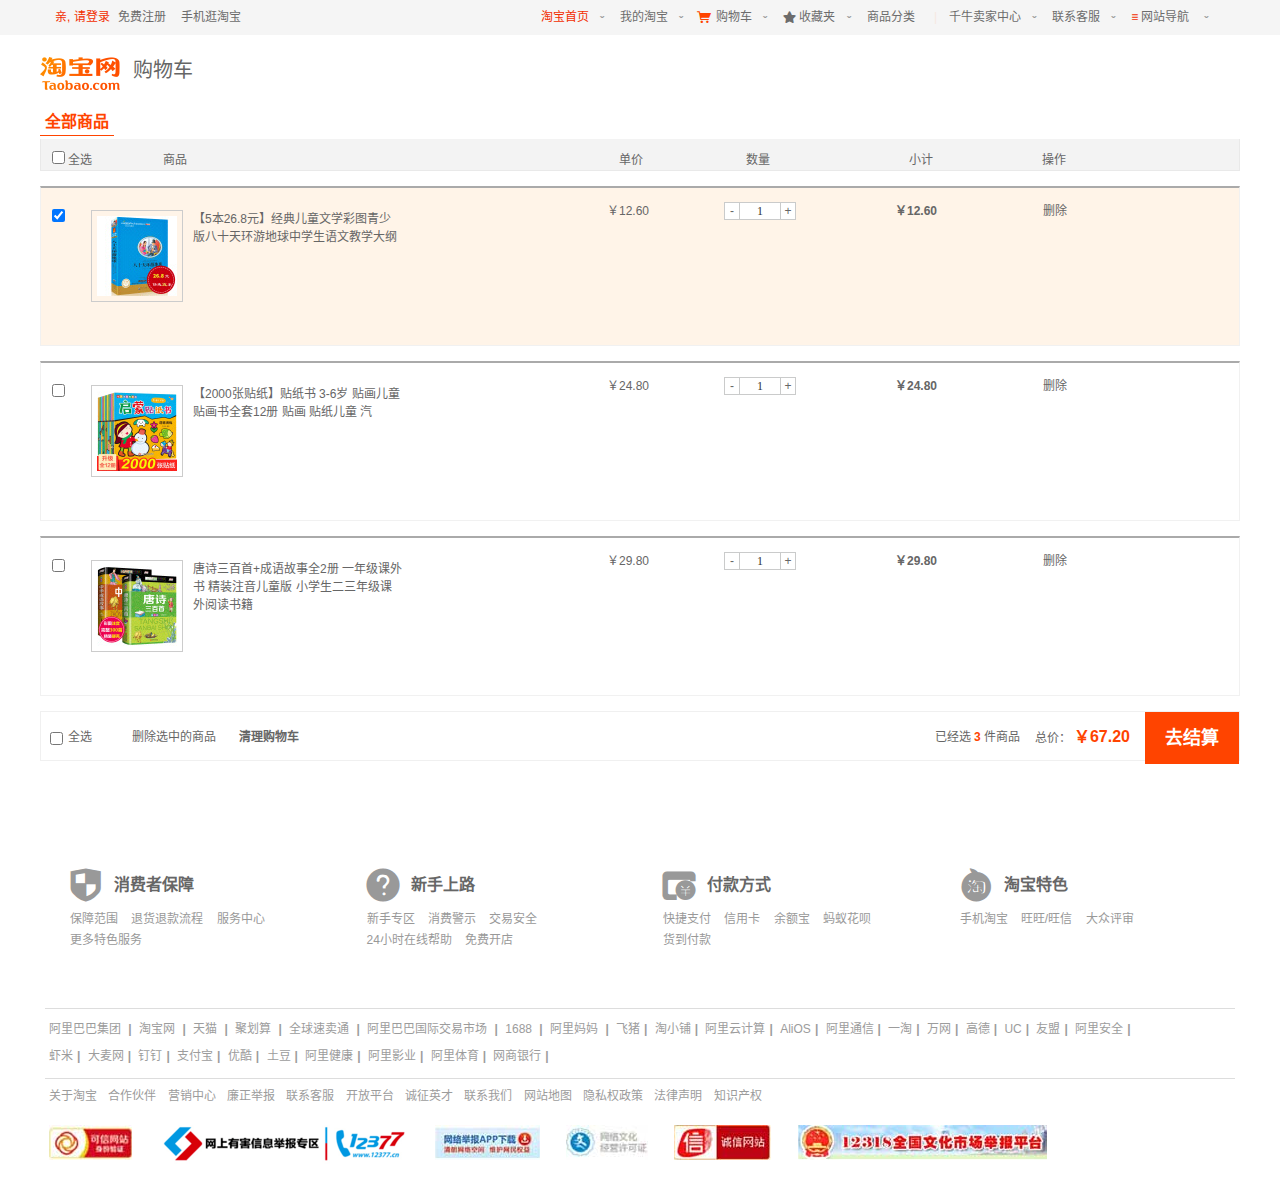
<file: car.html>
<!DOCTYPE html>
<html lang="zh-CN">

<head>
    <meta charset="UTF-8">
    <meta name="viewport" content="width=device-width, initial-scale=1.0" />
    <title>购物车|淘宝网</title>
    <link rel="shortcut icon" href="images/icon.ico" type="image/x-icon" />
    <link rel="stylesheet" href="css/car.css">
    <script src="js/jquery.min.js"></script>
    <script src="js/car.js"></script>
    <link rel="stylesheet" href="css/font.css">
</head>

<body>
    <!-- 导航开始 -->
    <div class="nav">
        <div class="nav_in">
            <div class="nav_left">
                <!-- 登录开始 -->
                <div class="login">
                    <a href="login.html" class="login_in" target="_blank">亲, 请登录</a>
                    <a href="javascript:;" class="register">免费注册</a>
                    <a href="javascript:;" class="phoneTaobao">手机逛淘宝</a>
                </div>
            </div>
            <!-- 导航右边开始 -->
            <ul class="nav_right">
                <li class="nav_zero">
                    <a href="index.html" class="ju">淘宝首页 </a>
                    <div class="xx">ˇ</div>
                </li>
                <li class="right-first">
                    <a href="javascript:;">我的淘宝 </a>
                    <div class="xx">ˇ</div>
                </li>
                <li class="right-second">
                    <a href="javascript:;"><span class="iconfont cheche">&#xe613;</span> 购物车</a>
                    <div class="xx">ˇ</div>
                </li>
                <li class="right-third">
                    <a href="javascript:;"><b class="iconfont">&#xe76b;</b> 收藏夹</a>
                    <div class="xx">ˇ</div>
                </li>
                <li class="right-fourthly"><a href="javascript:;">商品分类</a></li>
                <li class="partition">|</li>
                <li class="right-fifth">
                    <a href="javascript:;">千牛卖家中心</a>
                    <div class="xx">ˇ</div>
                </li>
                <li class="right-sixth">
                    <a href="javascript:;">联系客服</a>
                    <div class="xx">ˇ</div>
                </li>
                <li class="right-seventh">
                    <a href="javascript:;"> <b>≡</b> 网站导航 </a>
                    <div class="xx">ˇ</div>
                </li>
            </ul>
        </div>
    </div>

    <!-- logo部分 -->
    <div class="car-header">
        <div class="w">
            <div class="car-logo">
                <img src="img/logo.png" alt=""> <b>购物车</b>
            </div>
        </div>
    </div>

    </div>
    <div class="c-container">
        <div class="w">
            <div class="cart-filter-bar">
                <em>全部商品</em>
            </div>
            <!-- 购物车主要核心区域 -->
            <div class="cart-warp">
                <!-- 头部全选模块 -->
                <div class="cart-thead">
                    <div class="t-checkbox">
                        <input type="checkbox" name="" id="" class="checkall"> 全选
                    </div>
                    <div class="t-goods">商品</div>
                    <div class="t-price">单价</div>
                    <div class="t-num">数量</div>
                    <div class="t-sum">小计</div>
                    <div class="t-action">操作</div>
                </div>
                <!-- 商品详细模块 -->
                <div class="cart-item-list">
                    <div class="cart-item check-cart-item">
                        <div class="p-checkbox">
                            <input type="checkbox" name="" id="" checked class="j-checkbox">
                        </div>
                        <div class="p-goods">
                            <div class="p-img">
                                <img src="upload/p1.jpg" alt="">
                            </div>
                            <div class="p-msg">【5本26.8元】经典儿童文学彩图青少版八十天环游地球中学生语文教学大纲</div>
                        </div>
                        <div class="p-price">￥12.60</div>
                        <div class="p-num">
                            <div class="quantity-form">
                                <a href="javascript:;" class="decrement">-</a>
                                <input type="text" class="itxt" value="1">
                                <a href="javascript:;" class="increment">+</a>
                            </div>
                        </div>
                        <div class="p-sum">￥12.60</div>
                        <div class="p-action"><a href="javascript:;">删除</a></div>
                    </div>
                    <div class="cart-item">
                        <div class="p-checkbox">
                            <input type="checkbox" name="" id="" class="j-checkbox">
                        </div>
                        <div class="p-goods">
                            <div class="p-img">
                                <img src="upload/p2.jpg" alt="">
                            </div>
                            <div class="p-msg">【2000张贴纸】贴纸书 3-6岁 贴画儿童 贴画书全套12册 贴画 贴纸儿童 汽</div>
                        </div>
                        <div class="p-price">￥24.80</div>
                        <div class="p-num">
                            <div class="quantity-form">
                                <a href="javascript:;" class="decrement">-</a>
                                <input type="text" class="itxt" value="1">
                                <a href="javascript:;" class="increment">+</a>
                            </div>
                        </div>
                        <div class="p-sum">￥24.80</div>
                        <div class="p-action"><a href="javascript:;">删除</a></div>
                    </div>
                    <div class="cart-item">
                        <div class="p-checkbox">
                            <input type="checkbox" name="" id="" class="j-checkbox">
                        </div>
                        <div class="p-goods">
                            <div class="p-img">
                                <img src="upload/p3.jpg" alt="">
                            </div>
                            <div class="p-msg">唐诗三百首+成语故事全2册 一年级课外书 精装注音儿童版 小学生二三年级课外阅读书籍</div>
                        </div>
                        <div class="p-price">￥29.80</div>
                        <div class="p-num">
                            <div class="quantity-form">
                                <a href="javascript:;" class="decrement">-</a>
                                <input type="text" class="itxt" value="1">
                                <a href="javascript:;" class="increment">+</a>
                            </div>
                        </div>
                        <div class="p-sum">￥29.80</div>
                        <div class="p-action"><a href="javascript:;">删除</a></div>
                    </div>
                </div>

                <!-- 结算模块 -->
                <div class="cart-floatbar">
                    <div class="select-all">
                        <input type="checkbox" name="" id="" class="checkall">全选
                    </div>
                    <div class="operation">
                        <a href="javascript:;" class="remove-batch"> 删除选中的商品</a>
                        <a href="javascript:;" class="clear-all">清理购物车</a>
                    </div>
                    <div class="toolbar-right">
                        <div class="amount-sum">已经选<em>1</em>件商品</div>
                        <div class="price-sum">总价： <em>￥12.60</em></div>
                        <div class="btn-area">去结算</div>
                    </div>
                </div>
            </div>
        </div>

    </div>
    <!-- foot -->
    <div class="ft-nav">
        <div class="ft-nav-in">
            <div class="ft-nav-module">
                <div class="ft-nav-module-in">
                    <h4 class="ft-nav-module-title">
                        <i class="iconfont ft-nav-one">&#xf0030;</i>
                        <span class="ft-nav-tite">消费者保障</span>
                    </h4>
                    <ul>
                        <li><a href="javascript:;">保障范围</a></li>
                        <li><a href="javascript:;">退货退款流程</a></li>
                        <li><a href="javascript:;">服务中心</a></li>
                        <li><a href="javascript:;">更多特色服务</a></li>
                    </ul>
                </div>
            </div>

            <div class="ft-nav-module">
                <div class="ft-nav-module-in">
                    <h4 class="ft-nav-module-title">
                        <i class="iconfont ft-nav-one">&#xe642;</i>
                        <span class="ft-nav-tite">新手上路</span>
                    </h4>
                    <ul>
                        <li><a href="javascript:;">新手专区</a></li>
                        <li><a href="javascript:;">消费警示</a></li>
                        <li><a href="javascript:;">交易安全</a></li>
                        <li><a href="javascript:;">24小时在线帮助</a></li>
                        <li><a href="javascript:;">免费开店</a></li>
                    </ul>
                </div>
            </div>

            <div class="ft-nav-module">
                <div class="ft-nav-module-in">
                    <h4 class="ft-nav-module-title">
                        <i class="iconfont ft-nav-one">&#xf0032;</i>
                        <span class="ft-nav-tite">付款方式</span>
                    </h4>
                    <ul>
                        <li><a href="javascript:;">快捷支付</a></li>
                        <li><a href="javascript:;">信用卡</a></li>
                        <li><a href="javascript:;">余额宝</a></li>
                        <li><a href="javascript:;">蚂蚁花呗</a></li>
                        <li><a href="javascript:;">货到付款</a></li>
                    </ul>
                </div>
            </div>
            <div class="ft-nav-module">
                <div class="ft-nav-module-in">
                    <h4 class="ft-nav-module-title">
                        <i class="iconfont ft-nav-one">&#xf0033;</i>
                        <span class="ft-nav-tite">淘宝特色</span>
                    </h4>
                    <ul>
                        <li><a href="javascript:;">手机淘宝</a></li>
                        <li><a href="javascript:;">旺旺/旺信</a></li>
                        <li><a href="javascript:;">大众评审</a></li>
                    </ul>
                </div>
            </div>
        </div>
    </div>
    <!-- 尾部开始 -->
    <div class="footer">
        <div class="tb-footer">
            <div class="tb-footer-hd">
                <p class="tb-footer-hd-font-size">
                    <span><a href="javascript:;">阿里巴巴集团</a></span>
                    <b>|</b>
                    <span><a href="javascript:;">淘宝网</a></span>
                    <b>|</b>
                    <span><a href="javascript:;">天猫</a></span>
                    <b>|</b>


                    <span><a href="javascript:;">聚划算</a></span>
                    <b>|</b>
                    <span><a href="javascript:;">全球速卖通</a></span>
                    <b>|</b>
                    <span><a href="javascript:;">阿里巴巴国际交易市场</a></span>
                    <b>|</b>
                    <span><a href="javascript:;">1688</a></span>
                    <b>|</b>
                    <span><a href="javascript:;">阿里妈妈</a></span>
                    <b>|</b>
                    <span><a href="javascript:;">飞猪</a></span><b>|</b>
                    <span><a href="javascript:;">淘小铺</a></span><b>|</b>
                    <span><a href="javascript:;">阿里云计算</a></span><b>|</b>
                    <span><a href="javascript:;">AliOS</a></span><b>|</b>
                    <span><a href="javascript:;">阿里通信</a></span><b>|</b>
                    <span><a href="javascript:;">一淘</a></span><b>|</b>
                    <span><a href="javascript:;">万网</a></span><b>|</b>
                    <span><a href="javascript:;">高德</a></span><b>|</b>
                    <span><a href="javascript:;">UC</a></span><b>|</b>
                    <span><a href="javascript:;">友盟</a></span><b>|</b>
                    <span><a href="javascript:;">阿里安全</a></span><b>|</b><br>
                    <span><a href="javascript:;">虾米</a></span><b>|</b>
                    <span><a href="javascript:;">大麦网</a></span><b>|</b>
                    <span><a href="javascript:;">钉钉</a></span><b>|</b>
                    <span><a href="javascript:;">支付宝</a></span><b>|</b>
                    <span><a href="javascript:;">优酷</a></span><b>|</b>
                    <span><a href="javascript:;">土豆</a></span><b>|</b>
                    <span><a href="javascript:;">阿里健康</a></span><b>|</b>
                    <span><a href="javascript:;">阿里影业</a></span><b>|</b>
                    <span><a href="javascript:;">阿里体育</a></span><b>|</b>
                    <span><a href="javascript:;">网商银行</a></span><b>|</b>
                </p>
            </div>
            <div class="tb-footer-bd">
                <p>
                    <span><a href="javascript:;">关于淘宝</a></span>
                    <span><a href="javascript:;">合作伙伴</a></span>
                    <span><a href="javascript:;">营销中心</a></span>
                    <span><a href="javascript:;">廉正举报</a></span>
                    <span><a href="javascript:;">联系客服</a></span>
                    <span><a href="javascript:;">开放平台</a></span>
                    <span><a href="javascript:;">诚征英才</a></span>
                    <span><a href="javascript:;">联系我们</a></span>
                    <span><a href="javascript:;">网站地图</a></span>
                    <span><a href="javascript:;">隐私权政策</a></span>
                    <span><a href="javascript:;">法律声明</a></span>
                    <span><a href="javascript:;">知识产权</a></span>
                </p>
            </div>
            <div class="tb-footer-ft">
                <span>
                    <a href="javascript:;" style="background-position:-140px 0px;width:83px;"></a>
                </span>
                <span>
                    <a href="javascript:;"
                        style="background-position:0px -18px; width:250px;background-image:url(img/footer-举报.png) "></a>
                </span>
                <span>
                    <a href="javascript:;" style="background-position:-650px 0px;width:105px;"></a>
                </span>
                <span>
                    <a href="javascript:;" style="background-position:-345px 0px;width:82px;"></a>
                </span>
                <span>
                    <a href="javascript:;" style="background-position:-761px 0px;width:97px;"></a>
                </span>
                <span>
                    <a href="javascript:;" style="background-position:-884px 0px;width: 249px;"></a>
                </span>
            </div>
        </div>
    </div>
</body>

</html>
</file>
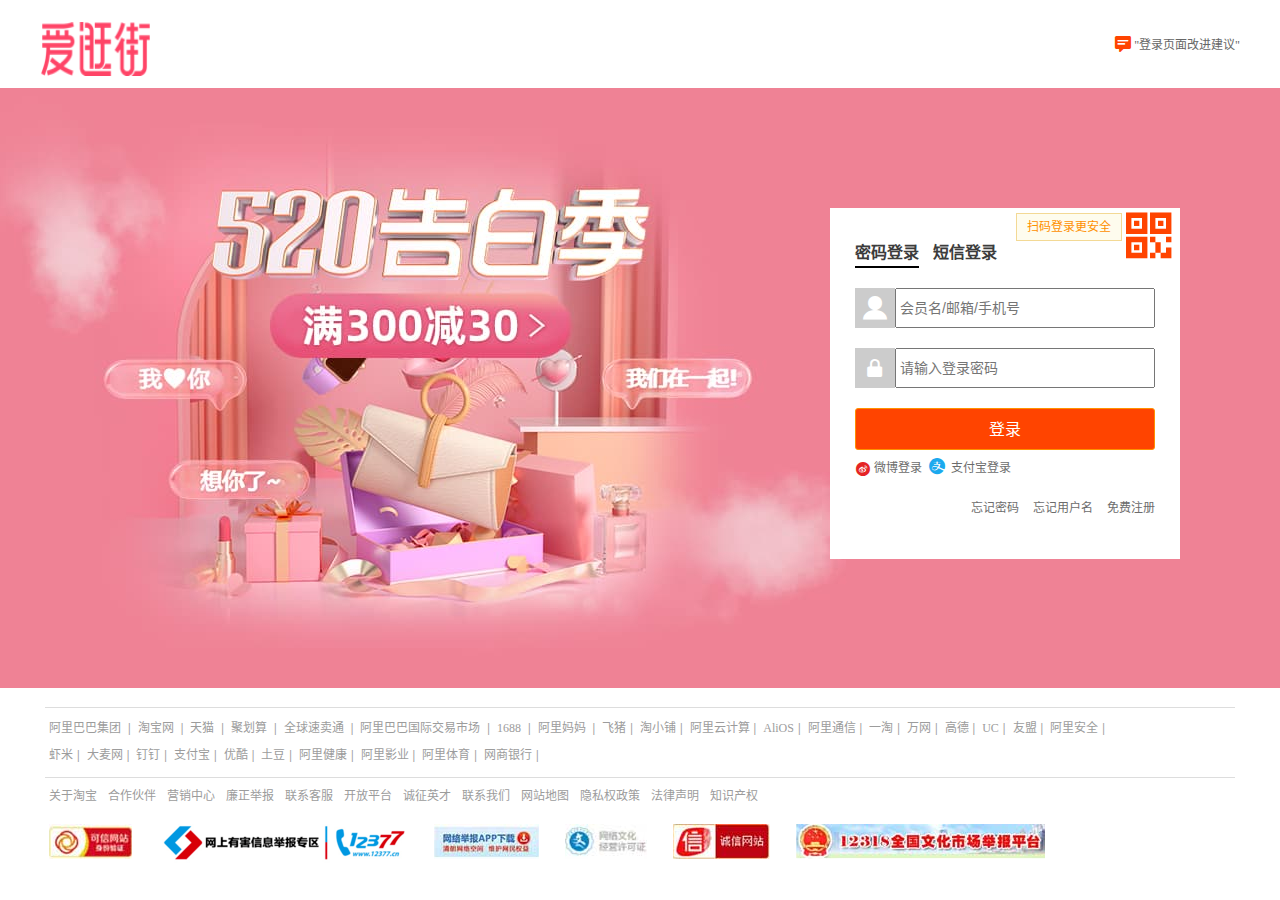
<file: login.html>
<!DOCTYPE html>
<html lang="zh-CN">

<head>
    <meta charset="UTF-8">
    <meta name="viewport" content="width=device-width, initial-scale=1.0">
    <link rel="shortcut icon" href="images/icon.ico" type="image/x-icon" />
    <title>淘宝网-淘! 我喜欢</title>
</head>
<link rel="stylesheet" href="css/font.css">
<link rel="stylesheet" href="css/common.css">
<link rel="stylesheet" href="css/login.css">

<body>
    <div class="header claerfix">
        <div class="logo">
            <a href="javascript:;" title="淘宝网" class="logo-in fl">
                <img src="images/淘宝网.png" alt="">
            </a>
            <a href="javascript:;" class="logo-r fr iconfont">
                <i>&#xe65b;</i>
                "登录页面改进建议"
            </a>
        </div>
    </div>
    <div class="login-newbg">
        <div class="content-layout">
            <div class="login-box-warp">
                <div class="container">
                    <div class="corner-icon-view">
                        <i class="icon-qrcode iconfont"></i>
                        <div class="login-tip">
                            <div class="poptip">
                                <div class="poptip-arrow">
                                    <em></em>
                                    <span></span>
                                </div>
                                <div class="poptip-content">
                                    扫码登录更安全
                                </div>
                            </div>
                        </div>
                    </div>
                    <div class="login-blocks claerfix">
                        <a href="javascript:;" class="password-login-tab-item">密码登录</a>
                        <a href="javascript:;" class="sms-login-tab-item">短信登录</a>
                    </div>
                    <form action="">
                        <div class="fm-field">
                            <div class="fm-label-icon fl">
                                <i class="icon-user iconfont">&#xe609;</i>
                            </div>
                            <input type="text" placeholder="会员名/邮箱/手机号" class="user">
                        </div>
                        <div class="fm-field">
                            <div class="fm-label-icon fl">
                                <i class="icon-user iconfont">&#xe623;</i>
                            </div>
                            <input type="text" placeholder="请输入登录密码" class="user">
                        </div>
                        <button class="fm-button"><a href="http://127.0.0.1:8848/%E6%B7%98%E5%AE%9D/index.html">登录</a> </button>
                        <div class="login-blocks claerfix">
                            <a href="javascript:;" class="form-tb">
                                <i class="iconfont redse">&#xe504;</i>微博登录</a>
                            <a href="javascript:;" class="form-tb">
                                <i class="iconfont bluese">&#xe605;</i>
                                支付宝登录</a>
                        </div>
                        <div class="login-blocks claerfix textfr">
                            <a href="javascript:;" class="form-ft">忘记密码</a>
                            <a href="javascript:;" class="form-ft">忘记用户名</a>
                            <a href="javascript:;" class="form-ft">免费注册</a>

                        </div>
                    </form>
                </div>
            </div>
        </div>
    </div>
    <!-- 尾部 -->
    <div class="footer">
        <div class="tb-footer">
            <div class="tb-footer-hd">
                <p class="tb-footer-hd-font-size">
                    <span><a href="javascript:;">阿里巴巴集团</a></span>
                    <b>|</b>
                    <span><a href="javascript:;">淘宝网</a></span>
                    <b>|</b>
                    <span><a href="javascript:;">天猫</a></span>
                    <b>|</b>
                    <span><a href="javascript:;">聚划算</a></span>
                    <b>|</b>
                    <span><a href="javascript:;">全球速卖通</a></span>
                    <b>|</b>
                    <span><a href="javascript:;">阿里巴巴国际交易市场</a></span>
                    <b>|</b>
                    <span><a href="javascript:;">1688</a></span>
                    <b>|</b>
                    <span><a href="javascript:;">阿里妈妈</a></span>
                    <b>|</b>
                    <span><a href="javascript:;">飞猪</a></span><b>|</b>
                    <span><a href="javascript:;">淘小铺</a></span><b>|</b>
                    <span><a href="javascript:;">阿里云计算</a></span><b>|</b>
                    <span><a href="javascript:;">AliOS</a></span><b>|</b>
                    <span><a href="javascript:;">阿里通信</a></span><b>|</b>
                    <span><a href="javascript:;">一淘</a></span><b>|</b>
                    <span><a href="javascript:;">万网</a></span><b>|</b>
                    <span><a href="javascript:;">高德</a></span><b>|</b>
                    <span><a href="javascript:;">UC</a></span><b>|</b>
                    <span><a href="javascript:;">友盟</a></span><b>|</b>
                    <span><a href="javascript:;">阿里安全</a></span><b>|</b><br>
                    <span><a href="javascript:;">虾米</a></span><b>|</b>
                    <span><a href="javascript:;">大麦网</a></span><b>|</b>
                    <span><a href="javascript:;">钉钉</a></span><b>|</b>
                    <span><a href="javascript:;">支付宝</a></span><b>|</b>
                    <span><a href="javascript:;">优酷</a></span><b>|</b>
                    <span><a href="javascript:;">土豆</a></span><b>|</b>
                    <span><a href="javascript:;">阿里健康</a></span><b>|</b>
                    <span><a href="javascript:;">阿里影业</a></span><b>|</b>
                    <span><a href="javascript:;">阿里体育</a></span><b>|</b>
                    <span><a href="javascript:;">网商银行</a></span><b>|</b>
                </p>
            </div>
            <div class="tb-footer-bd">
                <p>
                    <span><a href="javascript:;">关于淘宝</a></span>
                    <span><a href="javascript:;">合作伙伴</a></span>
                    <span><a href="javascript:;">营销中心</a></span>
                    <span><a href="javascript:;">廉正举报</a></span>
                    <span><a href="javascript:;">联系客服</a></span>
                    <span><a href="javascript:;">开放平台</a></span>
                    <span><a href="javascript:;">诚征英才</a></span>
                    <span><a href="javascript:;">联系我们</a></span>
                    <span><a href="javascript:;">网站地图</a></span>
                    <span><a href="javascript:;">隐私权政策</a></span>
                    <span><a href="javascript:;">法律声明</a></span>
                    <span><a href="javascript:;">知识产权</a></span>
                </p>
            </div>
            <div class="tb-footer-ft">
                <span>
                    <a href="javascript:;" style="background-position:-140px 0px;width:83px;"></a>
                </span>
                <span>
                    <a href="javascript:;"
                        style="background-position:0px -18px; width:250px;background-image:url(img/footer-举报.png) "></a>
                </span>
                <span>
                    <a href="javascript:;" style="background-position:-650px 0px;width:105px;"></a>
                </span>
                <span>
                    <a href="javascript:;" style="background-position:-345px 0px;width:82px;"></a>
                </span>
                <span>
                    <a href="javascript:;" style="background-position:-761px 0px;width:97px;"></a>
                </span>
                <span>
                    <a href="javascript:;" style="background-position:-884px 0px;width: 249px;"></a>
                </span>
            </div>
        </div>
    </div>
</body>

</html>
</file>
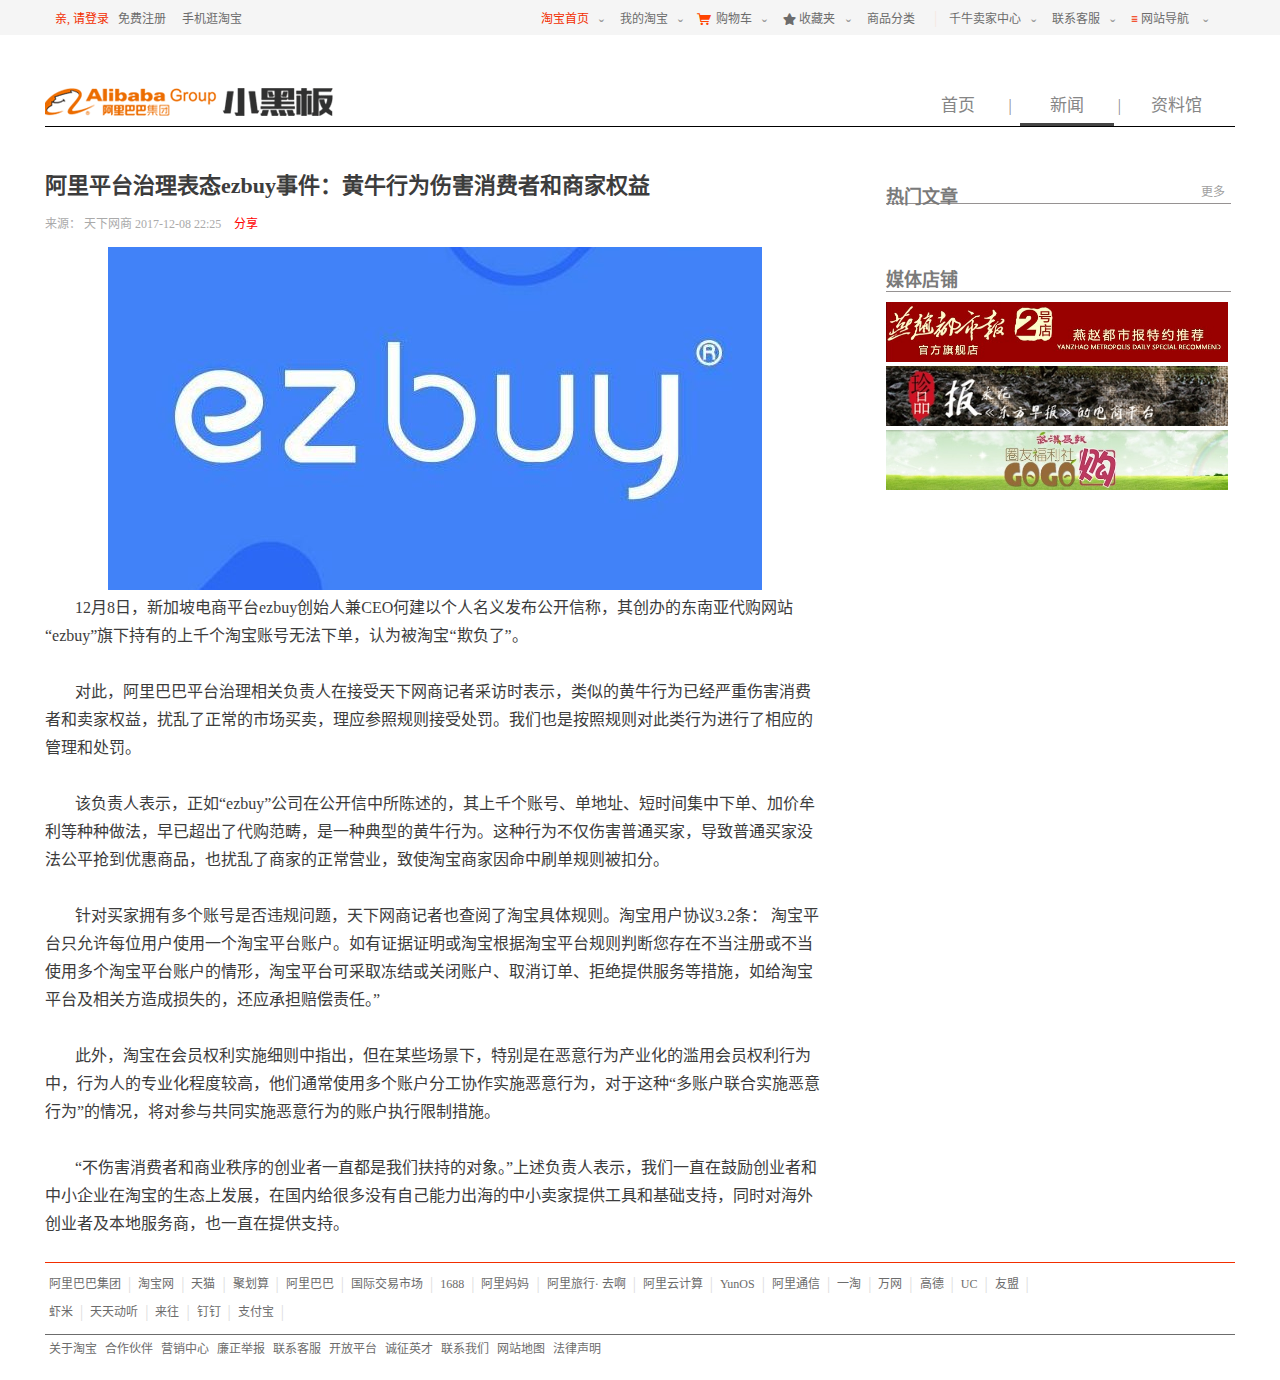
<file: news.html>
<!DOCTYPE html>
<html lang="zh-CN">

<head>
    <meta charset="UTF-8">
    <meta name="viewport" content="width=device-width, initial-scale=1.0">
    <title>阿里小黑板 新闻详细</title>
    <link rel="shortcut icon" href="images/icon.ico" type="image/x-icon" />
    <link rel="stylesheet" href="css/common.css">
    <link rel="stylesheet" href="css/news.css">
    <link rel="stylesheet" href="css/font.css">

</head>

<body>
    <!-- 导航 -->
    <div class="nav">
        <div class="nav_in">
            <div class="nav_left">
                <!-- 登录开始 -->
                <div class="login">
                    <a href="login.html" class="login_in" target="_blank">亲, 请登录</a>
                    <a href="javascript:;" class="register">免费注册</a>
                    <a href="javascript:;" class="phoneTaobao">手机逛淘宝</a>
                </div>
            </div>
            <!-- 导航右边开始 -->
            <ul class="nav_right">
                <li class="nav_zero">
                    <a href="index.html" class="ju">淘宝首页 </a>
                    <div class="xx">ˇ</div>
                </li>
                <li class="right-first">
                    <a href="javascript:;">我的淘宝 </a>
                    <div class="xx">ˇ</div>
                </li>
                <li class="right-second">
                    <a href="javascript:;"><span class="iconfont cheche">&#xe613;</span> 购物车</a>
                    <div class="xx">ˇ</div>
                </li>
                <li class="right-third">
                    <a href="javascript:;"><b class="iconfont">&#xe76b;</b> 收藏夹</a>
                    <div class="xx">ˇ</div>
                </li>
                <li class="right-fourthly"><a href="javascript:;">商品分类</a></li>
                <li class="partition">|</li>
                <li class="right-fifth">
                    <a href="javascript:;">千牛卖家中心</a>
                    <div class="xx">ˇ</div>
                </li>
                <li class="right-sixth">
                    <a href="javascript:;">联系客服</a>
                    <div class="xx">ˇ</div>
                </li>
                <li class="right-seventh">
                    <a href="javascript:;"> <b>≡</b> 网站导航 </a>
                    <div class="xx">ˇ</div>
                </li>
            </ul>
        </div>
    </div>
    <!-- 第二部分开始 -->
    <div class="container">
        <div class="container-in">
            <div class="logo"></div>
            <ul>
                <li><a href="javascript:;">
                        首页
                    </a>
                    |</li>
                <li><a href="javascript:;" class="active">
                        新闻
                    </a>
                    |</li>
                <li><a href="javascript:;">
                        资料馆
                    </a>
                </li>
            </ul>
        </div>
    </div>
    <!-- 主题开始 -->
    <div class="box clearfix">
        <div class="box-left fl">
            <h1>
                阿里平台治理表态ezbuy事件：黄牛行为伤害消费者和商家权益
            </h1>
            <p class="small_tag">
                来源： 天下网商 2017-12-08 22:25
                <a href="javascript:;" style="color: red; margin-left: 10px;">分享</a>
            </p>
            <div class="img_wrap">
                <img src="img/新闻中部图片.jpg" alt="">
            </div>
            <div class="text_wrap">
                <p style="font-family: SimSun; font-size: 16px;">
                    12月8日，新加坡电商平台ezbuy创始人兼CEO何建以个人名义发布公开信称，其创办的东南亚代购网站“ezbuy”旗下持有的上千个淘宝账号无法下单，认为被淘宝“欺负了”。</p>
                <p style="font-family: SimSun; font-size: 16px;">
                    <br>
                </p>
                <p style="font-family: SimSun; font-size: 16px;">
                    对此，阿里巴巴平台治理相关负责人在接受天下网商记者采访时表示，类似的黄牛行为已经严重伤害消费者和卖家权益，扰乱了正常的市场买卖，理应参照规则接受处罚。我们也是按照规则对此类行为进行了相应的管理和处罚。
                </p>
                <p style="font-family: SimSun; font-size: 16px;">
                    <br>
                </p>
                <p style="font-family: SimSun; font-size: 16px;">
                    该负责人表示，正如“ezbuy”公司在公开信中所陈述的，其上千个账号、单地址、短时间集中下单、加价牟利等种种做法，早已超出了代购范畴，是一种典型的黄牛行为。这种行为不仅伤害普通买家，导致普通买家没法公平抢到优惠商品，也扰乱了商家的正常营业，致使淘宝商家因命中刷单规则被扣分。
                </p>
                <p style="font-family: SimSun; font-size: 16px;">
                    <br>
                </p>
                <p style="font-family: SimSun; font-size: 16px;">
                    针对买家拥有多个账号是否违规问题，天下网商记者也查阅了淘宝具体规则。淘宝用户协议3.2条：
                    淘宝平台只允许每位用户使用一个淘宝平台账户。如有证据证明或淘宝根据淘宝平台规则判断您存在不当注册或不当使用多个淘宝平台账户的情形，淘宝平台可采取冻结或关闭账户、取消订单、拒绝提供服务等措施，如给淘宝平台及相关方造成损失的，还应承担赔偿责任。”
                </p>
                <p style="font-family: SimSun; font-size: 16px;">
                    <br>
                </p>
                <p style="font-family: SimSun; font-size: 16px;">
                    此外，淘宝在会员权利实施细则中指出，但在某些场景下，特别是在恶意行为产业化的滥用会员权利行为中，行为人的专业化程度较高，他们通常使用多个账户分工协作实施恶意行为，对于这种“多账户联合实施恶意行为”的情况，将对参与共同实施恶意行为的账户执行限制措施。
                </p>
                <p style="font-family: SimSun; font-size: 16px;">
                    <br>
                </p>
                <p style="font-family: SimSun; font-size: 16px;">
                    “不伤害消费者和商业秩序的创业者一直都是我们扶持的对象。”上述负责人表示，我们一直在鼓励创业者和中小企业在淘宝的生态上发展，在国内给很多没有自己能力出海的中小卖家提供工具和基础支持，同时对海外创业者及本地服务商，也一直在提供支持。
                </p>
            </div>

        </div>
        <div class="box-right clearfix">
            <div class="box-r-hd">
                <h1 style="color: #7a7a7a;font-size: 18px;">热门文章</h1>
                <a href="javascript:;" class="box-afont">更多</a>
                <p class="one_line" style="margin-top: 3px;">&nbsp;</p>
                <ul>

                </ul>
            </div>
            <div class="hot_media">
                <h1 style="color: #7a7a7a;font-size: 18px;">媒体店铺</h1>
                <p class="one_line">&nbsp;</p>

                <ul style="margin-top: 10px;">
                    <li><a href="javascript:;">
                            <img src="img/news1.jpg" alt="" class="tuwh">
                        </a></li>
                    <li><a href="javascript:;">
                            <img src="img/news2.jpg" alt="" class="tuwh">
                        </a></li>
                    <li><a href="javascript:;">
                            <img src="img/news3.jpg" alt="" class="tuwh">
                        </a></li>
                </ul>
            </div>
        </div>
    </div>
    <!-- 尾部开始 -->
    <div class="footer clearfix">
        <div class="footer-in">
            <div class="footer-hd">
                <p>
                    <a href="javascript:;">阿里巴巴集团</a>
                    <b>|</b>
                    <a href="javascript:;">淘宝网</a>
                    <b>|</b>
                    <a href="javascript:;">天猫</a>
                    <b>|</b>
                    <a href="javascript:;">聚划算</a>
                    <b>|</b>
                    <a href="javascript:;">阿里巴巴</a>
                    <b>|</b>
                    <a href="javascript:;">国际交易市场</a>
                    <b>|</b>
                    <a href="javascript:;">1688</a>
                    <b>|</b>
                    <a href="javascript:;">阿里妈妈</a>
                    <b>|</b>
                    <a href="javascript:;">阿里旅行· 去啊</a>
                    <b>|</b>
                    <a href="javascript:;">阿里云计算</a>
                    <b>|</b>
                    <a href="javascript:;">YunOS</a>
                    <b>|</b>
                    <a href="javascript:;">阿里通信</a>
                    <b>|</b>
                    <a href="javascript:;">一淘</a>
                    <b>|</b>
                    <a href="javascript:;">万网</a>
                    <b>|</b>
                    <a href="javascript:;">高德</a>
                    <b>|</b>
                    <a href="javascript:;">UC</a>
                    <b>|</b>
                    <a href="javascript:;">友盟</a>
                    <b>|</b><br>
                    <a href="javascript:;">虾米</a>
                    <b>|</b>
                    <a href="javascript:;">天天动听</a>
                    <b>|</b>
                    <a href="javascript:;">来往</a>
                    <b>|</b>
                    <a href="javascript:;">钉钉</a>
                    <b>|</b>
                    <a href="javascript:;">支付宝</a>
                    <b>|</b>
                </p>
            </div>
            <div class="footer-bd">
                <p>
                    <a href="javascript:;">关于淘宝</a>
                    <a href="javascript:;">合作伙伴</a>
                    <a href="javascript:;">营销中心</a>
                    <a href="javascript:;">廉正举报</a>
                    <a href="javascript:;">联系客服</a>
                    <a href="javascript:;">开放平台</a>
                    <a href="javascript:;">诚征英才</a>
                    <a href="javascript:;">联系我们</a>
                    <a href="javascript:;">网站地图</a>
                    <a href="javascript:;">法律声明</a>
                </p>
            </div>
        </div>

    </div>
</body>

</html>
</file>
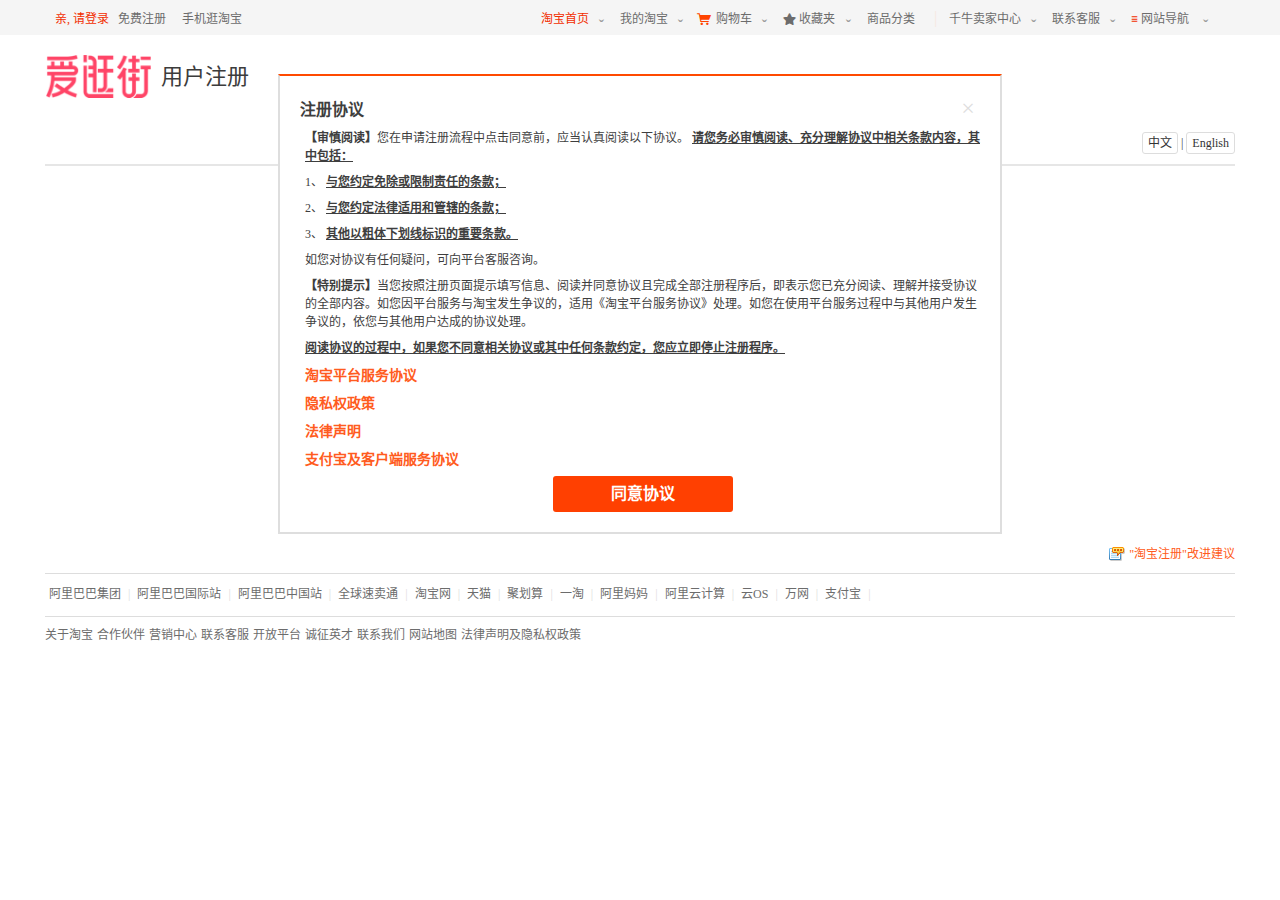
<file: signin.html>
<!DOCTYPE html>
<html lang="zh-CN">

<head>
    <meta charset="UTF-8">
    <meta name="viewport" content="width=device-width, initial-scale=1.0">
    <link rel="shortcut icon" href="images/icon.ico" type="image/x-icon" />
    <title>淘宝注册|淘宝网</title>
    <link rel="stylesheet" href="css/signin.css">
    <link rel="stylesheet" href="css/font.css">
    <link rel="stylesheet" href="css/common.css">
    <script src="js/jquery.min.js"></script>
</head>

<body>
    <!-- 导航 -->
    <div class="nav">
        <div class="nav_in">
            <div class="nav_left">
                <!-- 登录开始 -->
                <div class="login">
                    <a href="login.html" class="login_in" target="_blank">亲, 请登录</a>
                    <a href="javascript:;" class="register">免费注册</a>
                    <a href="javascript:;" class="phoneTaobao">手机逛淘宝</a>
                </div>
            </div>
            <!-- 导航右边开始 -->
            <ul class="nav_right">
                <li class="nav_zero">
                    <a href="index.html"" class=" ju">淘宝首页 </a>
                    <div class="xx">ˇ</div>
                </li>
                <li class="right-first">
                    <a href="javascript:;">我的淘宝 </a>
                    <div class="xx">ˇ</div>
                </li>
                <li class="right-second">
                    <a href="javascript:;"><span class="iconfont cheche">&#xe613;</span> 购物车</a>
                    <div class="xx">ˇ</div>
                </li>
                <li class="right-third">
                    <a href="javascript:;"><b class="iconfont">&#xe76b;</b> 收藏夹</a>
                    <div class="xx">ˇ</div>
                </li>
                <li class="right-fourthly"><a href="javascript:;">商品分类</a></li>
                <li class="partition">|</li>
                <li class="right-fifth">
                    <a href="javascript:;">千牛卖家中心</a>
                    <div class="xx">ˇ</div>
                </li>
                <li class="right-sixth">
                    <a href="javascript:;">联系客服</a>
                    <div class="xx">ˇ</div>
                </li>
                <li class="right-seventh">
                    <a href="javascript:;"> <b>≡</b> 网站导航 </a>
                    <div class="xx">ˇ</div>
                </li>
            </ul>
        </div>
    </div>
    <!-- 第二部分开始 -->
    <div class="page clearfix">
        <div class="header clearfix">
            <div class="logo">
                <h1>
                    <a href="javascript:;"><img src="images/淘宝网.png" alt=""></a>
                </h1>
                <h2>用户注册</h2>
            </div>
        </div>


        <div class="name-nav">
            <ol>
                <li class="active">
                    <i>1</i>
                    <span>设置用户名</span>
                </li>
                <li><i>2</i>
                    <span>填写帐号信息</span></li>
                <li><i>3</i>
                    <span>设置支付方式</span></li>
                <li><i>4</i>
                    <span>注册成功</span></li>
            </ol>
            <div class="toggle">
                <a href="javascript:;">中文</a>
                |
                <a href="javascript:;">English</a>
            </div>
        </div>
        <div class="content">
            <form action="">
                <div class="form-list">
                    <div class="form-group">
                        <div class="form-item">
                            <span class="form-label">手机号</span>
                            <div class="mobile-text">
                                <div class="tb-select">
                                    中国大陆 <span>+86</span>

                                </div>
                                <input type="text" placeholder="请输入你的手机号码">
                            </div>
                        </div>

                        <div class="form-item">

                            <span class="form-label">验证</span>
                            <div class="nc-container">
                                <div class="nc_wrapper">
                                    <div class="nc_scale"> <span>>></span>
                                        请按住滑块，拖动到最右边
                                    </div>
                                </div>
                            </div>
                        </div>
                    </div>

                    <div class="form-group">
                        <div class="form-item">
                            <button id='btn'>下一步</button>
                        </div>


                        <div class="form-item">
                            <a href="javascript:;" style="color: #ff5b20; font-size: 12px;">切换成企业账户注册</a>
                        </div>
                    </div>
                </div>
            </form>
        </div>
    </div>

    <!-- UE -->
    <div class="ue-suggest">
        <img width="18" height="18" src="images/意见改进.png" alt="注册改进建议" style="vertical-align: middle;">
        <a href="javascript:;" style="color: #ff5b20; font-size: 12px;">"淘宝注册"改进建议</a>
    </div>

    <div class="footer">
        <div class="footer-hd">
            <p>
                <a href="javascript:;">阿里巴巴集团</a>
                <b>|</b>
                <a href="javascript:;">阿里巴巴国际站</a>
                <b>|</b>
                <a href="javascript:;">阿里巴巴中国站</a>
                <b>|</b>
                <a href="javascript:;">全球速卖通</a>
                <b>|</b>
                <a href="javascript:;">淘宝网</a>
                <b>|</b>
                <a href="javascript:;">天猫</a>
                <b>|</b>
                <a href="javascript:;">聚划算</a>
                <b>|</b>
                <a href="javascript:;">一淘</a>
                <b>|</b>
                <a href="javascript:;">阿里妈妈</a>
                <b>|</b>
                <a href="javascript:;">阿里云计算</a>
                <b>|</b>
                <a href="javascript:;">云OS</a>
                <b>|</b>
                <a href="javascript:;">万网</a>
                <b>|</b>
                <a href="javascript:;">支付宝</a>
                <b>|</b>
            </p>
        </div>
        <p class="footp">
            <a href="javascript:;">关于淘宝</a>
            <a href="javascript:;">合作伙伴</a>
            <a href="javascript:;">营销中心</a>
            <a href="javascript:;">联系客服</a>
            <a href="javascript:;">开放平台</a>
            <a href="javascript:;">诚征英才</a>
            <a href="javascript:;">联系我们</a>
            <a href="javascript:;">网站地图</a>
            <a href="javascript:;">法律声明及隐私权政策</a>
        </p>
    </div>

    <!-- 弹框协议开始 -->
    <div class="tbox">
        <div class="tbox-in">
            <a href="index.html" class="close">×</a>
            <h3>注册协议</h3>
        </div>
        <div class="tbox-text">
            <p>
                <strong>【审慎阅读】</strong>您在申请注册流程中点击同意前，应当认真阅读以下协议。
                <strong style="text-decoration: underline">请您务必审慎阅读、充分理解协议中相关条款内容，其中包括：</strong>
            </p>
            <p>1、
                <strong style="text-decoration: underline">与您约定免除或限制责任的条款；</strong>
            </p>
            <p>2、
                <strong style="text-decoration: underline">与您约定法律适用和管辖的条款；</strong>
            </p>
            <p>3、
                <strong style="text-decoration: underline">其他以粗体下划线标识的重要条款。</strong>
            </p>
            <p>如您对协议有任何疑问，可向平台客服咨询。</p>
            <p><strong>【特别提示】</strong>当您按照注册页面提示填写信息、阅读并同意协议且完成全部注册程序后，即表示您已充分阅读、理解并接受协议的全部内容。如您因平台服务与淘宝发生争议的，适用《淘宝平台服务协议》处理。如您在使用平台服务过程中与其他用户发生争议的，依您与其他用户达成的协议处理。
            </p>
            <p>
                <strong style="text-decoration: underline">阅读协议的过程中，如果您不同意相关协议或其中任何条款约定，您应立即停止注册程序。</strong>
            </p>
            <p><a href="javascript:;">淘宝平台服务协议</a></p>
            <p><a href="javascript:;">隐私权政策</a></p>
            <p><a href="javascript:;">法律声明</a></p>
            <p><a href="javascript:;">支付宝及客户端服务协议</a></p>
            <p style="text-align: center;">
                <button class="btnw">同意协议</button></p>
        </div>
    </div>
    <script>
        $(function () {
            var btns = $('#btn');
            // 阻止该按钮默认事件,防止刷新页面
            btns.click(function (e) {
                e.preventDefault();
            })
            $('.tbox').stop().show();
            var box = $('.tbox');
            btn = $('.btnw');
            $(btn).click(function () {
                box.remove();
            })
        })
    </script>
</body>

</html>
</file>
<file: css/index.css>
*,.place .x,.sidenav::before {
	box-sizing:border-box
}
.fixedtool a,.love,.tb-footer-bd a,.tmall-hd u,a {
	text-decoration:none
}
.place,body {
	color:#3c3c3c
}
.advertising_in,.apps-nav li img,.btn-search,.camera,.cheche,.layer-inner,.like-item,.logos,.place li:hover,.search-triggers li,.searchmodule-photo,.subtitle,.tb-fn,.tbh-shopping h3 em {
	cursor:pointer
}
* {
	margin:0;
	padding:0
}
li {
	list-style:none
}
body {
	background-color:#f4f4f4
}
.fixationsearch {
	z-index:99999;
	position:fixed;
	left:0;
	width:100%;
	height:54px;
	padding:7px 0;
	background:#fff;
	overflow:visible;
	display:none
}
.fixationsearch-in,.searchmodule {
	position:relative
}
.fixationsearch-in,.nav_in {
	width:1190px;
	margin:0 auto
}
.fixationsearch-in-leftbox {
	float:left;
	width:190px
}
.logos {
	width:100px;
	margin-top:0;
	height:33px;
	float:left
}
.searchmodule {
	background-color:transparent;
	margin-left:258px;
	margin-right:302px;
	width:630px;
	height:40px;
	border-radius:20px;
	border:2px solid #ff47aa
}
.searchmodule-baby {
	border-top-left-radius:20px;
	border-bottom-left-radius:20px;
	margin-left:0;
	height:36px;
	overflow:hidden;
	background:#f4f4f4;
	width:74px;
	position:absolute;
	left:0;
	top:0;
	z-index:-1
}
.searchmodule-baby-font {
	display:block;
	width:45px;
	height:36px;
	line-height:36px;
	font-size:12px;
	margin-left:26px;
	font-family:微软雅黑
}
.threeJ {
	float:right;
	font-size:20px;
	display:block;
	width:10px;
	height:36px;
	line-height:51px;
	color:#6e6e6e
}
.searchmodule-input {
	width:472px;
	height:34px;
	vertical-align:middle;
	padding:6px 0;
	background:#fff;
	text-indent:10px;
	color:#000;
	outline:0;
	border:none;
	margin-left:75px;
	margin-top:1px
}
.btn-place {
	top:-2px!important;
	right:-1px!important
}
.searchmodule-photo {
	position:absolute;
	width:24px;
	height:36px;
	top:0;
	right:80px;
	color:#9a9a9a;
	font-size:24px!important;
	line-height:36px
}
.nav {
	width:100%;
	height:35px;
	background-color:#f5f5f5
}
.place ul,.place:hover,.right-fifth:hover,.right-first:hover,.right-seventh:hover,.right-sixth:hover,.right-third:hover {
	background-color:#fff
}
.nav_in {
	height:45px
}
.nav_left,.place {
	height:35px;
	float:left
}
.nav_left {
	width:330px;
	line-height:35px
}
.place {
	position:relative;
	width:70px;
	padding:0 6px;
	font-size:12px;
	font-family:宋体;
	letter-spacing:-1px;
	line-height:39px
}
.place .x {
	position:absolute;
	top:50%;
	right:5px;
	width:10px;
	height:25px;
	transform:translateY(-50%);
	font-weight:700;
	color:#9c9c9c
}
.place ul {
	position:absolute;
	left:0;
	bottom:-290px;
	display:none;
	padding-top:10px;
	overflow-y:auto;
	height:290px;
	width:242px;
	z-index:9999
}
.place:hover ul {
	display:block
}
.place li {
	float:left;
	width:242px;
	height:29px;
	line-height:29px;
	padding-left:8px;
	color:#3c3c3c;
	font-size:12px
}
.place li:hover {
	background-color:#f4f4f4
}
.login {
	width:260px;
	height:35px;
	float:left;
	line-height:35px
}
.login .login_in {
	display:inline-block;
	color:#ff47aa;
	height:35px;
	font-size:12px;
	margin-left:10px;
	line-height:35px
}
.login .phoneTaobao,.login .register {
	color:#6c6c6c;
	height:35px;
	line-height:35px;
	font-size:12px;
	display:inline-block
}
.login .register {
	margin-left:5px
}
.login .phoneTaobao {
	margin-left:12px
}
.login .phoneTaobao:hover,.login .register:hover {
	color:#ff47aa
}
.nav_right {
	height:35px;
	float:right
}
.nav_right .right-first {
	position:relative;
	float:left;
	width:79px;
	height:35px;
	line-height:35px;
	padding:0 6px
}
.nav_right li {
	float:left
}
.nav_right .right-first a {
	color:#6c6c6c;
	font-size:12px;
	display:inline-block;
	height:35px;
	line-height:35px
}
.nav_right .right-first a:hover {
	color:#ff47aa
}
.nav_right .xx {
	position:absolute;
	color:#9c9c9c;
	top:50%;
	right:10px;
	height:20px;
	transform:translateY(-50%);
	font-weight:700
}
.right-second,.right-second a {
	position:relative;
	line-height:35px
}
.right-second {
	width:84px;
	height:35px
}
.right-second a {
	display:inline-block;
	height:35px;
	color:#6c6c6c;
	font-size:12px;
	margin-left:3px;
	width:60px;
	text-align:center
}
.right-second a:hover {
	color:#ff47aa
}
.cheche {
	float:left;
	color:#ff47aa
}
.right-second a img {
	position:absolute;
	top:50%;
	left:-8px;
	transform:translateY(-50%)
}
.right-fifth,.right-fourthly,.right-seventh,.right-sixth,.right-third,.top,.top-wrap {
	position:relative
}
.right-third {
	width:84px;
	height:35px;
	line-height:35px;
	padding:0 6px
}
.right-third a {
	display:inline-block;
	height:35px;
	color:#6c6c6c;
	font-size:12px
}
.right-third a:hover {
	color:#ff47aa
}
.right-third a b {
	font-weight:900;
	font-size:13px;
	vertical-align:bottom
}
.right-fourthly {
	width:67px;
	height:35px;
	line-height:35px;
	padding:0 6px
}
.right-fourthly a {
	display:inline-block;
	height:35px;
	color:#6c6c6c;
	font-size:12px
}
.right-fourthly a:hover {
	color:#ff47aa
}
.partition {
	height:35px;
	line-height:35px;
	padding:0 6px;
	color:#f5e8e2
}
.right-fifth {
	width:103px;
	height:35px;
	line-height:35px;
	padding:0 6px
}
.right-fifth a {
	display:inline-block;
	height:35px;
	color:#6c6c6c;
	font-size:12px
}
.right-fifth a:hover {
	color:#ff47aa
}
.right-sixth {
	width:79px;
	height:35px;
	line-height:35px;
	padding:0 6px
}
.right-sixth a {
	display:inline-block;
	height:35px;
	color:#6c6c6c;
	font-size:12px
}
.right-sixth a:hover {
	color:#ff47aa
}
.right-seventh {
	width:93px;
	height:35px;
	line-height:35px;
	padding:0 6px
}
.right-seventh a {
	display:inline-block;
	height:35px;
	color:#6c6c6c;
	font-size:12px
}
.right-seventh a b,.right-seventh a:hover,.tbh-qr-wrapper a span {
	color:#ff47aa
}
.advertising {
	height:70px;
	width:100%;
	background-color:#ff47aa
}
.advertising_in {
	height:70px;
	width:1190px;
	background:url(../images/广告.png) center center no-repeat;
	margin:0 auto
}
.btn-search,.ju {
	background-image:linear-gradient(to right,#ff47aa 0,#ff47aa 100%);
	font-weight:700
}
.top {
	width:100%;
	height:97px;
	margin-top:24px
}
.top-wrap {
	margin:0 auto;
	height:88px;
	width:1190px
}
.tbh-qr-wrapper,.tbh-qr-wrapper a b {
	position:absolute;
	border:1px solid #9c9c9c;
	text-align:center
}
.tbh-qr-wrapper {
	width:76px;
	height:90px;
	top:0;
	right:110px;
	z-index:1
}
.tbh-qr-wrapper a {
	position:relative;
	display:inline-block;
	width:76px;
	height:90px
}
.tbh-qr-wrapper a span {
	text-align:center;
	margin:4px auto;
	font-size:12px;
	line-height:20px
}
.tbh-qr-wrapper a img {
	margin:0 auto;
	width:62px;
	height:62px
}
.tbh-qr-wrapper a b {
	width:14px;
	height:14px;
	line-height:9px;
	display:block;
	font-size:16px;
	color:#ddd;
	top:-1px;
	left:-15px
}
.logo {
	position:relative;
	float:left;
	width:190px;
	height:80px;
	margin-top:8px
}
.logo img {
	position:absolute;
	left:0;
	top:0
}
.search-wrap {
	position:relative;
	width:630px;
	height:88px;
	margin-left:218px;
	margin-right:145px;
	margin-bottom:20px
}
.search-bd {
	width:627px;
	height:62px;
	position:relative
}
.search-triggers {
	width:610px;
	height:22px
}
.ju {
	background-repeat:repeat-x;
	border-top-right-radius:10px;
	border-top-left-radius:10px;
	color:#FFF!important
}
.search-triggers ul {
	margin-left:17px
}
.search-triggers li {
	float:left;
	width:36px;
	height:22px;
	color:#ff47aa;
	font-size:12px;
	font-family:宋体;
	line-height:22px;
	text-align:center
}
.search-panel {
	position:relative;
	width:627px;
	height:40px
}
.camera {
	position:absolute;
	color:#a3a3a3;
	top:50%;
	transform:translateY(-50%);
	right:80px;
	font-size:24px!important
}
.search-panel .search-text {
	position:relative;
	width:553px;
	height:40px;
	border-top-left-radius:20px;
	border-bottom-left-radius:20px;
	border:2px solid #ff47aa;
	color:#2f2f2f;
	outline:0;
	font-size:14px;
	text-indent:10px
}
.btn-search {
	position:absolute;
	width:74px;
	height:40px;
	background-repeat:repeat-x;
	border-top-right-radius:20px;
	border-bottom-right-radius:20px;
	border:none;
	outline:0;
	font-size:18px;
	color:#fff;
	z-index:666;
	right:2px
}
.search-ft {
	position:relative;
	width:630px;
	overflow:hidden;
	height:18px;
	line-height:18px;
	margin-bottom:5px;
	margin-top:5px
}
.search-ft a {
	font-size:12px;
	font-family:微软雅黑;
	color:#3c3c3c
}
.nav_second h2,.nav_second li a {
	font-family:宋体;
	font-weight:700
}
.search-ft a:hover,.sidenav ul li:hover,.sidenav ul li:hover a {
	color:#ff47aa
}
.nav_second {
	position:relative;
	width:1190px;
	height:30px;
	margin:0 auto;
	line-height:30px;
	background-image:linear-gradient(to right,#ff47aa,#ff47aa)
}
.nav_second h2 {
	float:left;
	width:190px;
	text-align:center;
	font-size:16px;
	background:#ff47aa;
	color:#fff
}
.nav_second li,.nav_second li a {
	color:#fff4ff;
	text-align:center
}
.nav_second li {
	position:relative;
	float:left;
	margin:0 6px;
	padding:0 4px
}
.nav_second .lis::before {
	position:absolute;
	content:"";
	width:25px;
	height:25px;
	background-image:url(../images/阿里旺旺.png);
	background-size:25px 25px;
	top:-12px;
	z-index:-1;
	left:50%;
	transform:translateX(-50%);
	display:none
}
.nav_second .lis:hover::before,.screen-outer {
	display:block
}
.screen-outer {
	width:1190px;
	height:522px;
	margin:0 auto
}
.main {
	float:left;
	width:900px;
	height:522px
}
.sidenav {
	position:relative;
	width:190px;
	height:522px;
	float:left;
	background-color:#fff;
	border:1px solid #ff47aa;
	border-top:none;
	font-size:14px
}
.sidenav::before {
	content:"";
	position:absolute;
	width:190px;
	height:1px;
	border-left:1px solid #ff47aa;
	border-right:1px solid #ff47aa;
	top:-1px;
	left:-1px
}
.apps h3,.member-bd,.member-bd p a,.notice-hd,.sidenav ul li,.tbh-tipoff a,.tmall,.tmall-hd {
	position:relative
}
.sidenav ul {
	padding-top:5px
}
.sidenav ul li {
	overflow:hidden;
	line-height:32px;
	height:32px;
	padding-left:25px;
	padding-right:19px;
	font-size:14px;
	font-weight:400;
	width:188px;
	color:#666
}
.sidenav ul li u,.sidenav ul li:hover u {
	top:50%;
	width:10px;
	height:10px;
	position:absolute;
	right:10px
}
.sidenav ul li u {
	transform:translateY(-50%);
	background:url(../images/大于号灰.png);
	background-size:10px 10px
}
.sidenav ul li:hover {
	background-color:#ffe4dc
}
.sidenav ul li:hover u {
	transform:translateY(-50%);
	background:url(../images/大于号红.png);
	background-size:10px 10px
}
.core,.tmall {
	width:520px;
	overflow:hidden
}
.sidenav ul li a {
	color:#666;
	font-size:14px
}
.core {
	margin-left:10px;
	margin-top:10px;
	float:left;
	height:512px;
	display:none
}
.tmall {
	height:230px;
	margin-top:1px
}
.tmall-hd {
	font-size:14px;
	padding-top:11px;
	border-bottom:3px solid #ff1648;
	background-color:#f1f1f1
}
.tmall-hd div,.tmall-hd img {
	width:136px;
	height:19px
}
.tmall-hd u {
	position:absolute;
	font-size:12px;
	color:#666;
	top:14px;
	left:148px
}
.tmall-hd .counter {
	position:absolute;
	top:15px;
	right:0;
	height:19px;
	width:20px;
	font-size:12px;
	color:#9c9c9c
}
.downline {
	position:absolute;
	bottom:-3px;
	left:0;
	height:3px!important;
	background-color:#000;
	width:85px!important
}
.tmall-hd .counter span {
	font-size:12px;
	color:#ff1648
}
.tmall-lb {
	width:520px;
	overflow:hidden;
	height:201px;
	display:none
}
.sub-column {
	float:right;
	width:160px;
	height:512px;
	margin-right:10px;
	margin-top:10px
}
.sub-column-in {
	width:160px;
	height:280px
}
.hd-tanx {
	width:160px;
	height:230px;
	margin-top:1px
}
.hd-tanx h5 {
	font-size:12px;
	font-weight:400;
	background:#f1f1f1;
	color:#a1a1a1;
	line-height:24px;
	padding-top:6px
}
.conve li,.member {
	background-color:#fff
}
.hotsale {
	width:160px;
	height:200px
}
.col-right {
	float:right;
	width:290px;
	height:100%;
	margin-top:10px
}
.member {
	width:290px;
	height:145px;
	padding:3px 0 10px;
	padding-right:inherit;
	text-align:center;
	background-repeat:no-repeat
}
.member-bd {
	width:290px;
	height:91px
}
.avatar-wrapper {
	display:block;
	margin:0 auto;
	width:74px;
	height:56px
}
.member-home,.notice-bd {
	height:50px;
	overflow:hidden
}
.member-home {
	display:inline-block;
	border-radius:50%;
	background-clip:padding-box;
	width:50px;
	line-height:50px;
	margin-top:3px
}
.member-bd p,.member-bd span {
	height:17px;
	line-height:17px
}
.member-bd span {
	font-weight:400;
	display:block;
	font-size:12px
}
.member-bd p {
	width:290px
}
.member-bd p a {
	border-radius:9px;
	background:#ffe4db;
	padding:0 10px 0 20px;
	border:none;
	color:#ff6604;
	font-size:12px
}
.member-bd p .vip {
	background:url(../images/vip.png) 2px 2px no-repeat;
	background-size:14px 14px
}
.member-bd p .money {
	background:url(../images/金币.png) no-repeat;
	background-size:17px 17px
}
.member-logout .dl,.member-logout .zc {
	border-radius:4px;
	background-clip:padding-box;
	font-size:14px;
	margin-right:7px;
	font-family:宋体;
	background-image:linear-gradient(to right,#ff47aa 0,#ff47aa 100%);
	font-weight:700;
	float:left;
	color:#fff;
	text-align:center
}
.member-ft {
	height:40px;
	overflow:hidden;
	margin-top:2px;
	padding-left:15px
}
.member-logout {
	height:25px;
	margin-top:8px;
	z-index:99999
}
.member-logout .dl {
	margin-left:12px;
	line-height:25px;
	width:85px
}
.member-logout .zc {
	line-height:24px;
	width:68px
}
.tbh-tipoff {
	width:290px;
	height:26px
}
.tbh-tipoff a {
	padding-left:82px;
	color:#ff47aa;
	display:block;
	height:26px;
	line-height:26px;
	background:#ffe4dd;
	font-size:12px
}
.tbh-notice {
	height:108px;
	padding-top:10px;
	width:290px
}
.notice-hd {
	height:24px;
	margin-top:4px;
	overflow:hidden;
	margin-right:-2px;
	padding:0 8px
}
.notice-hd li {
	padding:0;
	font-weight:700;
	float:left;
	line-height:20px;
	width:32px;
	text-align:center;
	margin:0 11px;
	transition:all .2s
}
.notice-hd li:hover a {
	font-weight:700
}
.bottomjuse {
	border-bottom:2px solid #ff47aa
}
.conve li,.life-img-max {
	border:1px solid #f4f4f4
}
.notice-hd li a {
	font-size:12px;
	color:#3c3c3c;
	font-weight:400;
	transition:1px
}
.notice-hd li a:hover {
	color:#ff47aa
}
.notice-bd {
	width:290px;
	margin:0 12px;
	padding-top:9px;
	padding-bottom:6px
}
.notice-bd li {
	float:left;
	margin-left:8px
}
.modfirst a {
	color:#3c3c3c;
	font-size:12px
}
.modfirst a:hover {
	color:#ff47aa
}
.modhide {
	display:none
}
.modhide li {
	width:130px;
	height:18px;
	line-height:18px;
	float:left;
	margin-left:10px
}
.modhide a {
	color:#3c3c3c;
	font-size:12px
}
.conve li a:hover p,.modhide a:hover {
	color:#ff47aa
}
.conve {
	width:290px;
	height:155px
}
.conve li {
	float:left;
	width:72px;
	height:77px
}
.conve li a {
	display:inline-block;
	width:70px;
	height:64px;
	text-align:center
}
.conve span {
	display:inline-block;
	width:24px;
	height:24px;
	margin-top:11px
}
.conve p,.info p,.list a {
	display:block
}
.conve-item-icon {
	background:url(../images/精灵图1.png) no-repeat
}
.conve-item-icon2 {
	background:url(../images/精灵图1.png) 0 -87px no-repeat
}
.conve-item-icon3 {
	background:url(../images/精灵图1.png) 0 -44px no-repeat
}
.conve-item-icon4 {
	background:url(../images/精灵图1.png) 0 -132px no-repeat
}
.conve-item-icon5 {
	background:url(../images/精灵图1.png) 0 -176px no-repeat
}
.conve-item-icon6 {
	background:url(../images/精灵图1.png) 0 -220px no-repeat
}
.conve-item-icon7 {
	background:url(../images/精灵图1.png) 0 -264px no-repeat
}
.conve-item-icon8 {
	background:url(../images/精灵图1.png) 0 -308px no-repeat
}
.apps,.goods-inner,.tbh-shopping {
	background-color:#fff
}
.conve p {
	color:#333;
	line-height:24px;
	font-size:12px
}
.apps h3,.extra span,.info h4,.info p,.life-img-min-hd {
	font-size:14px
}
.apps {
	width:290px;
	height:76px
}
.apps h3 {
	padding-left:14px;
	height:30px;
	line-height:30px;
	z-index:2
}
.apps h3 a,.fixedtool,.tb-fn {
	position:absolute
}
.apps h3 a {
	right:10px;
	font-size:12px;
	font-weight:400;
	color:#3c3c3c
}
.apps-nav,.apps-nav li,.com-hd,.fixedtool a,.img-wrapper,.more,.tbh-shopping h3 {
	position:relative
}
.apps h3 a:hover {
	color:#ff47aa
}
.apps-nav {
	padding-left:23px;
	height:44px
}
.apps-nav li {
	transition:all 0s;
	float:left;
	width:32px;
	height:32px;
	margin-right:21px;
	margin-bottom:8px;
	overflow:hidden;
	border-radius:7px
}
.apps-nav li img {
	width:32px;
	height:32px
}
.layer {
	width:1190px;
	margin:10px auto 0
}
.goods-inner {
	width:590px;
	float:left;
	height:658px
}
.goods-inner h3 {
	padding-left:20px;
	margin-top:20px;
	margin-bottom:20px;
	height:24px;
	font-weight:400px;
	font-weight:400
}
.goods-inner h3 img {
	width:74px;
	cursor:pointer;
	height:24px
}
.goods-inner p {
	line-height:24px;
	height:24px;
	color:#999;
	font-weight:400
}
.goods-inner span {
	vertical-align:super;
	color:#ccc;
	font-size:20px
}
.quality {
	font-size:12px!important;
	font-family:宋体!important;
	color:#999!important;
	vertical-align:super!important;
	font-weight:400!important
}
.list a:hover .subtitle,.list a:hover h4 {
	color:#ff47aa
}
.brand-item,.ft-nav-module-in ul li a,.hot-title,.info h4,.item-hd,.like-block-found,.like-name,.more,.tb-fn,.title {
	font-weight:400
}
.list {
	overflow:hidden;
	padding-left:21px
}
.list a {
	height:271px;
	float:left;
	width:180px;
	overflow:hidden;
	margin:0 4px 17px 0
}
.img-wrapper {
	width:180px;
	height:180px
}
.img-wrapper img {
	width:180px;
	height:180px;
	transition:all .5s
}
.list a img:hover {
	opacity:1
}
.list img {
	transition:all .5s;
	opacity:.9
}
.info {
	width:180px;
	height:91px;
	overflow:hidden;
	padding:0 4px 0 6px
}
.info h4 {
	margin-top:5px;
	height:28px;
	overflow:hidden;
	line-height:28px;
	transition:all .2s;
	color:#3c3c3c
}
.info h4:hover {
	color:#ff47aa
}
.info p {
	color:#999;
	overflow:hidden;
	margin-block-start:1em;
	margin-block-end:1em;
	margin-inline-start:0;
	margin-inline-end:0;
	margin:0;
	padding:0
}
.tbh-shopping,.tenLeft {
	margin-left:10px
}
.extra {
	width:172px;
	height:22px;
	color:#70cdff
}
.extra span {
	color:#70cdff
}
.speakgood {
	font-size:14px!important;
	color:#70cdff
}
.tbh-shopping {
	width:590px;
	float:left;
	height:658px;
	min-height:0
}
.tbh-shopping h3 {
	padding-left:20px;
	margin-top:20px;
	margin-bottom:20px;
	height:24px
}
.tbh-shopping h3 em {
	display:inline-block;
	width:51px;
	height:23px;
	background:url(../images/爱逛街.png) no-repeat;
	background-size:51px 23px
}
.pic-wrapper,.tbusea {
	display:block;
	float:left;
	overflow:hidden
}
.item-buttom,.pic-wrapper {
	background-clip:padding-box
}
.tb-fn {
	top:0;
	right:20px;
	line-height:24px;
	height:24px;
	font-size:12px;
	color:#999;
	width:100px;
	text-align:right
}
.subtitle {
	margin-top:11px;
	height:44px;
	overflow:hidden;
	margin-bottom:13px!important
}
.pad {
	padding-left:10px;
	padding-top:8px
}
.subtitle:hover {
	color:#ff47aa
}
.extra {
	margin-top:10px
}
.pic-wrapper {
	width:22px;
	height:22px;
	border-radius:50%
}
.pic-wrapper img {
	width:22px;
	height:22px
}
.extra .name {
	margin-left:30px;
	line-height:22px;
	font-size:12px;
	color:#999
}
.tbusea {
	height:271px;
	width:180px;
	margin:0 4px 17px 0
}
.fixedtool {
	width:50px;
	height:350px;
	top:592px;
	transition:none 0s ease 0s;
	text-align:center;
	right:50%;
	z-index:4;
	margin-right:-655px;
	display:none
}
.fixedtool a {
	display:block;
	height:50px;
	color:#fff;
	line-height:17px;
	font-size:13px;
	padding:10px 8px 0;
	background:#fff;
	transition:all .2s
}
.cewangwang,.ft-nav-one {
	font-size:32px!important
}
.fixedtool a::after {
	content:"";
	border-bottom:1px solid #efefef;
	width:34px;
	position:absolute;
	left:8px;
	bottom:-1px;
	z-index:2
}
.cewangwang,.cewangwang::after {
	position:absolute;
	width:50px;
	right:0
}
.enterclass,.toolclass {
	font-weight:700!important;
	color:#fff!important;
	background-image:linear-gradient(135deg,#ff971b,#ff47aa)!important;
	z-index:20
}
.iclass {
	color:#fff!important
}
.cewangwang {
	height:36px;
	line-height:36px;
	text-align:center;
	color:#ff7f13;
	top:-28px
}
.cewangwang::after {
	content:"";
	height:2px;
	top:26px;
	background:#f4f4f4
}
.onfirst {
	border-top-right-radius:8px;
	border-top-left-radius:8px
}
.fixedtool a i {
	color:#3c3c3c;
	display:block;
	line-height:34px;
	width:34px;
	height:40px;
	font-style:normal
}
.onlast {
	border-bottom-right-radius:8px;
	border-bottom-left-radius:8px
}
.layer-inner {
	width:1190px;
	height:70px;
	background:url(../images/脱发，请进来.jpg) center center no-repeat;
	margin:10px auto
}
.clearfix:after,.clearfix:before {
	content:" ";
	display:table
}
.clearfix:after {
	height:0;
	line-height:0;
	visibility:hidden;
	clear:both
}
.shop-inner {
	width:590px;
	height:540px;
	float:left;
	background-color:#fff
}
.com-hd {
	padding-left:20px;
	margin-top:20px;
	height:24px;
	line-height:24px
}
.shop-inner em img {
	width:86px;
	height:24px
}
.more {
	display:block;
	float:right;
	font-size:12px;
	width:37px;
	height:14px;
	color:#999;
	line-height:28px;
	margin-left:14px
}
.youju {
	margin-right:5px
}
.goodshop-tuijian {
	width:270px!important;
	height:222px!important;
	display:block
}
.like-us,.titles {
	display:inline-block
}
.title {
	font-family:微软雅黑;
	font-size:16px;
	vertical-align:top;
	color:#333;
	line-height:42px
}
.titles {
	height:41px;
	line-height:45px;
	font-size:12px!important;
	color:#999!important;
	font-weight:400!important
}
.fl,.hot-bi,.hot-img,.hot-line3,.hot-title,.item-buttom,.life-img-max-a,.life-img-max-a img,.life-img-min,.life-right-box-a,.right,.sellimg {
	display:block
}
.bar-hd,.bar-hdgreen {
	position:relative;
	line-height:48px;
	font-size:20px
}
.right {
	float:right;
	height:180px
}
.leftzuo {
	float:left!important;
	background:#4f4f4f;
	margin-right:1px
}
.little-tu {
	overflow:hidden;
	width:89px;
	height:89px;
	background:#4f4f4f;
	margin-bottom:2px
}
.little-tu img {
	width:89px;
	height:89px;
	opacity:.9
}
.img-wrapper img {
	opacity:.9
}
.img-wrapper img:hover {
	opacity:1
}
.list li:hover .title {
	color:#ff47aa;
	opacity:1
}
.fl {
	float:left;
	width:271px;
	height:248px
}
.tb-Live {
	float:right;
	width:590px;
	height:538px;
	position:relative;
	background-color:#fff
}
.com-hd a img {
	width:102px;
	height:21px
}
.tbh-quality {
	width:590px;
	height:768px;
	background:#fff;
	float:left;
	min-height:0
}
.bar-hd {
	padding-left:32px;
	margin-top:5px
}
.bar-hd::after,.bar-hdgreen::after,.quality-hdred::after {
	position:absolute;
	content:"";
	top:16px;
	left:20px
}
.bar-hd::after {
	width:4px;
	height:16px;
	background:#28abff
}
.quality-hd {
	color:#28abff;
	border-bottom:1px solid #f4f4f4
}
.quality-hdred {
	color:#ff47aa;
	border-bottom:1px solid #f4f4f4
}
.quality-hdred::after {
	width:4px;
	height:16px;
	background:#ff47aa
}
.life-left {
	width:294px;
	float:left
}
.life-img-max {
	padding:19px;
	width:294px;
	height:357px;
	background-color:#fff
}
.life-img-max:hover {
	border:1px solid #ff47aa
}
.hot-item-1,.life-img-min,.life-right-box {
	border:1px solid #f4f4f4
}
.life-img-max-a {
	height:317px;
	width:254px;
	overflow:hidden;
	background:#4f4f4f
}
.bar-hdgreen,.life-img-min,.life-right-box {
	background-color:#fff
}
.life-img-max-a img {
	width:100%;
	height:100%;
	opacity:.9
}
.life-img-max-a:hover .life-img-max-a img {
	opacity:1
}
.life-img-min .life-img-min-right img,.life-right-box a img,.like-img img {
	opacity:.9
}
.life-img-min {
	height:119px
}
.life-img-min:hover {
	border:1px solid #ff47aa
}
.life-img-min:hover .life-img-min .life-img-min-right img {
	opacity:1!important
}
.life-img-min-hd {
	padding-top:17px;
	float:left;
	padding-left:40px;
	width:162px
}
.subtitle {
	color:#999;
	line-height:20px;
	font-size:12px
}
.item-hd,.life-img-min-font {
	font-size:18px;
	font-family:宋体
}
.brand-item {
	height:30px;
	line-height:30px
}
.life-img-min-font {
	color:#333
}
.life-img-min-right {
	width:130px;
	height:110px;
	padding-top:10px;
	margin-left:162px
}
.life-right {
	width:296px;
	height:714px;
	margin-left:294px
}
.life-right-box {
	width:296px;
	height:238px;
	padding:30px 19px
}
.life-right-box:hover {
	border:1px solid #ff47aa
}
.life-right-box:hover .life-right-box a img {
	opacity:1
}
.life-right-box-a {
	float:left;
	margin-top:24px;
	width:120px;
	height:120px
}
.bar-hdgreen {
	padding-left:32px;
	margin-top:5px;
	color:#31ba98;
	border-bottom:1px solid #f4f4f4
}
.item h4,.item-hd {
	margin-top:24px
}
.bar-hdgreen::after {
	width:4px;
	height:16px;
	background:#31ba98
}
.hot-hd,.hot-img,.hot-item,.hot-item-1,.hot-item::after,.like-title,.zhanshi li {
	position:relative
}
.bai,.tb-footer {
	background-color:#fff
}
.item {
	width:238px;
	height:202px;
	float:left;
	border:1px solid transparent;
	border-bottom-color:#f4f4f4;
	border-right-color:#f4f4f4;
	padding-left:20px
}
.item-buttom,.item:hover {
	border:1px solid #ff47aa
}
.item:hover {
	border-bottom:none
}
.item-hd {
	line-height:26px;
	height:26px;
	color:#333
}
.item-body {
	width:216px;
	height:130px
}
.sellimg,.sellimg img {
	width:120px;
	height:120px
}
.sellimg {
	margin-top:10px;
	float:left
}
.lists {
	overflow:hidden
}
.item-body-right {
	width:85px;
	height:83px;
	margin-left:131px
}
.titleone {
	margin-top:22px;
	font-size:16px;
	line-height:24px;
	color:#333
}
.hot-item,.item-buttom,.titletwo {
	line-height:22px
}
.titletwo {
	font-size:14px;
	color:#999
}
.item-buttom {
	margin-top:13px;
	width:76px;
	height:22px;
	color:#ff47aa;
	border-radius:12px;
	text-align:center;
	font-size:13px
}
.hot-item {
	height:22px;
	margin:17px 18px;
	font-size:20px;
	color:#f50
}
.hot-item::after {
	content:"";
	float:left;
	top:2px;
	width:4px;
	height:16px;
	background:linear-gradient(to bottom,#ff7436,red);
	margin-right:7px
}
.hot-hd {
	padding:0 0 13px 18px;
	overflow:hidden
}
.hot-line {
	float:left;
	margin-bottom:10px;
	padding-right:15px;
	color:#999;
	height:14px;
	line-height:14px;
	font-size:12px
}
.hot-line:hover {
	color:#ff47aa
}
.hot-body {
	height:703px;
	margin-left:1px
}
.hot-item-1 {
	width:237px;
	float:left;
	padding:20px;
	margin:0 0 0 -1px
}
.hot-item-1:hover,.zhanshi li:hover {
	border:1px solid #ff47aa
}
.hot-img {
	overflow:hidden;
	text-align:center;
	font-size:0
}
.image img {
	width:197px;
	height:197px
}
.hot-title {
	height:40px;
	line-height:20px;
	overflow:hidden;
	margin:8px 0;
	color:#666;
	font-size:13px
}
.hot-line3,.like-name {
	line-height:22px;
	overflow:hidden
}
.hot-title2 {
	height:18px;
	margin-bottom:17px
}
.hot-title3 {
	color:#999;
	float:left;
	margin-right:10px;
	font-size:12px
}
.hot-title4 {
	color:#ff47aa;
	font-family:arial;
	margin-right:3px
}
.hot-titlenum {
	font-size:22px;
	margin-left:2px
}
.hot-bi,.hot-hua {
	font-size:12px;
	color:#999
}
.hot-line3 {
	height:22px
}
.hot-body li {
	margin-right:1px
}
.hot-hua {
	font-family:arial;
	text-decoration:line-through
}
.hot-img img {
	width:200px;
	height:200px
}
.hot-bi {
	float:right;
	margin-top:3px
}
.zhanshi {
	margin-left:18px;
	height:170px
}
.zhanshi li {
	float:left;
	width:375px;
	margin:20px 11px 0 2px;
	font-size:0
}
.zhanshi li a img {
	width:373px;
	height:130px
}
.like-title {
	color:#ff9f00;
	border-bottom:1px solid #f4f4f4;
	padding-left:32px;
	margin-top:5px;
	line-height:48px;
	font-size:20px
}
.like-title::before {
	content:'';
	position:absolute;
	width:4px;
	height:16px;
	top:16px;
	left:20px;
	background:#ff9f00
}
#like,.like-ft,.like-hot,.like-item {
	position:relative
}
.like-item {
	float:left;
	padding:20px 20px 0;
	border:1px solid transparent;
	color:#6c6c6c;
	width:237px;
	height:334px;
	overflow:hidden;
	transition:border-color .3s;
	border-right-color:#f4f4f4;
	border-bottom-color:#f4f4f4;
	margin-left:1px
}
.like-img,.like-img img {
	width:197px;
	height:197px
}
.like-item:hover {
	border:1px solid #ff47aa
}
.like-img {
	overflow:hidden;
	background:#4f4f4f
}
.like-item:hover .like-img img {
	opacity:.8
}
.like-name {
	margin-top:7px;
	height:44px;
	font-size:14px;
	color:#666;
	transition:color .3s
}
.like-price {
	margin-top:22px;
	height:24px;
	line-height:24px
}
.like-us {
	color:#ff47aa;
	font-family:"Microsoft Yahei";
	zoom:1;
	letter-spacing:normal;
	word-spacing:normal;
	margin-right:2px;
	font-size:12px;
	vertical-align:inherit
}
.like-money {
	line-height:24px;
	float:left;
	color:#ff47aa;
	font-size:20px
}
.like-block {
	position:absolute;
	bottom:0;
	left:0;
	width:236px;
	height:82px;
	background:#ff47aa;
	display:none
}
.like-item:hover .like-block {
	display:block
}
.like-block-found {
	margin:15px auto 0;
	width:120px;
	line-height:32px;
	height:32px;
	font-size:18px;
	border-bottom:1px solid #FE964A;
	color:#fff;
	text-align:center
}
.love {
	font-size:16px;
	margin-right:4px;
	font-style:normal;
	display:inline-block;
	color:#fff
}
.like-baby {
	line-height:22px;
	font-size:12px;
	height:22px;
	color:#fff;
	text-align:center;
	font-family:微软雅黑
}
.like-hot {
	background:url(../img/猜你喜欢-hot.png) center center no-repeat;
	width:33px;
	height:26.4px;
	float:left;
	display:block;
	margin-right:8px;
	border-radius:17px;
	background-clip:padding-box;
	line-height:24px
}
.like-ft {
	height:50px;
	background:#f4f4f4
}
.like-end {
	position:absolute;
	text-align:center;
	color:#ccccd0;
	left:50%;
	width:84px;
	line-height:20px;
	font-size:18px;
	margin-left:-42px;
	font-style:normal;
	top:20px
}
.like-end::after,.like-end::before {
	content:' ';
	position:absolute;
	height:0;
	line-height:0;
	border-top:1px solid #e6e6e6;
	width:60px;
	top:50%
}
.like-end::before {
	left:-70px
}
.like-end::after {
	right:-70px
}
.ft-nav {
	margin:0 auto;
	width:1190px
}
.ft-nav-in {
	padding-top:50px;
	height:180px
}
.ft-nav-module {
	float:left;
	margin-right:-1px;
	width:25%
}
.ft-nav-module-in {
	padding:0 25px
}
.ft-nav-one {
	float:left;
	color:#999;
	font-style:normal
}
.ft-nav-tite {
	float:left;
	margin-left:12px;
	padding-top:12px;
	font-size:16px
}
.ft-nav-module-in ul li {
	display:inline-block;
	zoom:1;
	letter-spacing:normal;
	word-spacing:normal;
	vertical-align:top;
	margin-right:10px;
	float:none;
	width:auto;
	line-height:21px
}
.ft-nav-module-in ul li a {
	color:#999;
	font-size:12px
}
.ft-nav-module-in ul li a:hover {
	color:#ff47aa
}
.ft-nav-module-title {
	margin-bottom:5px;
	display:block;
	width:130px;
	height:36px
}
.footer {
	min-height:150px
}
.tb-footer {
	min-height:170px;
	width:100%!important;
	max-width:100%!important;
	margin-top:19px;
	padding-bottom:9px;
	font-size:12px
}
.tb-footer-bd,.tb-footer-ft,.tb-footer-hd {
	width:1190px;
	max-width:100%
}
.tb-footer-hd {
	padding-top:7px;
	border-top:1px solid #ddd;
	margin-left:auto;
	margin-right:auto;
	font-size:12px
}
.tb-footer-hd-font-size {
	margin-bottom:8px;
	line-height:27px;
	border-bottom:1px solid #ddd;
	padding-bottom:8px;
	overflow:hidden
}
.tb-footer span {
	margin:0 4px;
	color:#9c9c9c
}
.tb-footer span a {
	color:#9c9c9c
}
.tb-footer span a:hover {
	color:#ff47aa
}
.tb-footer p b {
	color:#9c9c9c!important
}
.tb-footer-bd {
	margin-left:auto;
	margin-right:auto
}
.tb-footer-bd span {
	margin:0 4px;
	color:#9c9c9c
}
.tb-footer-bd a {
	white-space:nowrap;
	color:#6c6c6c
}
.tb-footer-ft {
	margin-left:auto;
	margin-right:auto;
	margin-top:20px
}
.tb-footer-ft span {
	margin:0 4px
}
.tb-footer-ft span a {
	background:url(../img/footer精灵图.jpg) no-repeat;
	margin-right:15px;
	height:40px;
	display:inline-block;
	vertical-align:middle
}
</file>
<file: css/littleplay.css>
.banner,.bannerAllPic {
	position:relative
}
.banner {
	width:520px;
	height:200px;
	margin:0 auto;
	overflow:hidden;
	background:#fff
}
.tmall-lb .banner .bannerAllPic .littlea {
	float:left;
	width:127px;
	height:57px;
	text-align:center;
	border:0;
	padding:5px 0;
	border-right:1px solid #ebebeb;
	border-bottom:1px solid #ebebeb;
	overflow:hidden
}
.banner a {
	margin-top:6px;
	width:251px;
	height:190px;
	overflow:hidden
}
.littlerule {
	width:84px;
	height:42px
}
.ruleyiwuwu {
	width:250px;
	height:155px
}
.rule {
	width:250px;
	height:190px
}
.bannerAllPic li {
	width:520px;
	height:200px;
	box-sizing:inherit;
	padding:6px
}
.bannerAllPic>li {
	float:left
}
.arrow a {
	width:30px;
	height:50px;
	background:rgba(0,0,0,.4);
	position:absolute;
	top:50%;
	transform:translateY(-50%);
	text-align:center;
	line-height:50px;
	color:#fff;
	font-size:20px;
	font-family:'宋体';
	display:none
}
.banner:hover .arrow a {
	display:block
}
.aLeft {
	left:0
}
.aRight {
	right:0
}
</file>
<file: css/font.css>
.iconfont,.iconfontwangwang{font-size:16px;font-style:normal;-webkit-font-smoothing:antialiased;-moz-osx-font-smoothing:grayscale}@font-face{font-family:iconfont;src:url(iconfont.eot?t=1589329999618);src:url(iconfont.eot?t=1589329999618#iefix) format('embedded-opentype'),url([data-uri]) format('woff2'),url(iconfont.woff?t=1589329999618) format('woff'),url(iconfont.ttf?t=1589329999618) format('truetype'),url(iconfont.svg?t=1589329999618#iconfont) format('svg')}.icon-fangdajing:before{content:"\e60c"}@font-face{font-family:iconfont;src:url(iconfont.eot?t=1589331096912);src:url(iconfont.eot?t=1589331096912#iefix) format("embedded-opentype"),url([data-uri]) format("woff2"),url(iconfont.woff?t=1589331096912) format("woff"),url(iconfont.ttf?t=1589331096912) format("truetype"),url(iconfont.svg?t=1589331096912#iconfont) format("svg")}.icon-camera:before{content:"\e687"}@font-face{font-family:iconfont;src:url(iconfont.eot?t=1589356014337);src:url(iconfont.eot?t=1589356014337#iefix) format("embedded-opentype"),url([data-uri]) format("woff2"),url(iconfont.woff?t=1589356014337) format("woff"),url(iconfont.ttf?t=1589356014337) format("truetype"),url(iconfont.svg?t=1589356014337#iconfont) format("svg")}@font-face{font-family:iconfont;src:url(iconfont.eot?t=1589357970159);src:url(iconfont.eot?t=1589357970159#iefix) format("embedded-opentype"),url([data-uri]) format("woff2"),url(iconfont.woff?t=1589357970159) format("woff"),url(iconfont.ttf?t=1589357970159) format("truetype"),url(iconfont.svg?t=1589357970159#iconfont) format("svg")}.icon-xiaolian:before{content:"\e761"}@font-face{font-family:"旺旺";src:url(iconfont.eot?t=1589521903590);src:url(iconfont.eot?t=1589521903590#iefix) format('embedded-opentype'),url([data-uri]) format('woff2'),url(iconfont.woff?t=1589521903590) format('woff'),url(iconfont.ttf?t=1589521903590) format('truetype'),url(iconfont.svg?t=1589521903590#iconfont) format('svg')}.iconfontwangwang{font-family:"旺旺"!important}.icon-wangwang:before{content:"\e501"}@font-face{font-family:iconfont;src:url(iconfont.eot?t=1589544320618);src:url(iconfont.eot?t=1589544320618#iefix) format('embedded-opentype'),url([data-uri]) format('woff2'),url(iconfont.woff?t=1589544320618) format('woff'),url(iconfont.ttf?t=1589544320618) format('truetype'),url(iconfont.svg?t=1589544320618#iconfont) format('svg')}.icon-gouwuche:before{content:"\e613"}@font-face{font-family:iconfont;src:url(iconfont.eot?t=1589544377162);src:url(iconfont.eot?t=1589544377162#iefix) format('embedded-opentype'),url([data-uri]) format('woff2'),url(iconfont.woff?t=1589544377162) format('woff'),url(iconfont.ttf?t=1589544377162) format('truetype'),url(iconfont.svg?t=1589544377162#iconfont) format('svg')}.icon-wujiaoxing:before{content:"\e76b"}@font-face{font-family:iconfont;src:url(iconfont.eot?t=1589629016634);src:url(iconfont.eot?t=1589629016634#iefix) format('embedded-opentype'),url([data-uri]) format('woff2'),url(iconfont.woff?t=1589629016634) format('woff'),url(iconfont.ttf?t=1589629016634) format('truetype'),url(iconfont.svg?t=1589629016634#iconfont) format('svg')}.icon-zan1:before{content:"\e64e"}@font-face{font-family:iconfont;src:url(iconfont.eot?t=1589634909295);src:url(iconfont.eot?t=1589634909295#iefix) format('embedded-opentype'),url([data-uri]) format('woff2'),url(iconfont.woff?t=1589634909295) format('woff'),url(iconfont.ttf?t=1589634909295) format('truetype'),url(iconfont.svg?t=1589634909295#iconfont) format('svg')}.icon-xiaofeizhebaozhang:before{content:"\f0030"}@font-face{font-family:iconfont;src:url(iconfont.eot?t=1589636075143);src:url(iconfont.eot?t=1589636075143#iefix) format('embedded-opentype'),url([data-uri]) format('woff2'),url(iconfont.woff?t=1589636075143) format('woff'),url(iconfont.ttf?t=1589636075143) format('truetype'),url(iconfont.svg?t=1589636075143#iconfont) format('svg')}.icon-xinshoushanglu:before{content:"\e642"}@font-face{font-family:iconfont;src:url(iconfont.eot?t=1589636226149);src:url(iconfont.eot?t=1589636226149#iefix) format('embedded-opentype'),url([data-uri]) format('woff2'),url(iconfont.woff?t=1589636226149) format('woff'),url(iconfont.ttf?t=1589636226149) format('truetype'),url(iconfont.svg?t=1589636226149#iconfont) format('svg')}.icon-fukuanfangshi:before{content:"\f0032"}@font-face{font-family:iconfont;src:url(iconfont.eot?t=1589636320853);src:url(iconfont.eot?t=1589636320853#iefix) format('embedded-opentype'),url([data-uri]) format('woff2'),url(iconfont.woff?t=1589636320853) format('woff'),url(iconfont.ttf?t=1589636320853) format('truetype'),url(iconfont.svg?t=1589636320853#iconfont) format('svg')}.icon-taobaotese:before{content:"\f0033"}@font-face{font-family:iconfont;src:url(iconfont.eot?t=1589764242820);src:url(iconfont.eot?t=1589764242820#iefix) format('embedded-opentype'),url([data-uri]) format('woff2'),url(iconfont.woff?t=1589764242820) format('woff'),url(iconfont.ttf?t=1589764242820) format('truetype'),url(iconfont.svg?t=1589764242820#iconfont) format('svg')}.icon-xiaoxi-:before{content:"\e65b"}@font-face{font-family:iconfont;src:url(iconfont.eot?t=1589765993804);src:url(iconfont.eot?t=1589765993804#iefix) format('embedded-opentype'),url([data-uri]) format('woff2'),url(iconfont.woff?t=1589765993804) format('woff'),url(iconfont.ttf?t=1589765993804) format('truetype'),url(iconfont.svg?t=1589765993804#iconfont) format('svg')}.icon-zhanghaoguanli:before{content:"\e609"}@font-face{font-family:iconfont;src:url(iconfont.eot?t=1589766459426);src:url(iconfont.eot?t=1589766459426#iefix) format('embedded-opentype'),url([data-uri]) format('woff2'),url(iconfont.woff?t=1589766459426) format('woff'),url(iconfont.ttf?t=1589766459426) format('truetype'),url(iconfont.svg?t=1589766459426#iconfont) format('svg')}.icon-mima:before{content:"\e623"}@font-face{font-family:iconfont;src:url(iconfont.eot?t=1589767908778);src:url(iconfont.eot?t=1589767908778#iefix) format('embedded-opentype'),url([data-uri]) format('woff2'),url(iconfont.woff?t=1589767908778) format('woff'),url(iconfont.ttf?t=1589767908778) format('truetype'),url(iconfont.svg?t=1589767908778#iconfont) format('svg')}.icon-logo-weibo:before{content:"\e504"}@font-face{font-family:iconfont;src:url(iconfont.eot?t=1589768052152);src:url(iconfont.eot?t=1589768052152#iefix) format('embedded-opentype'),url([data-uri]) format('woff2'),url(iconfont.woff?t=1589768052152) format('woff'),url(iconfont.ttf?t=1589768052152) format('truetype'),url(iconfont.svg?t=1589768052152#iconfont) format('svg')}.icon-qq:before{content:"\e605"}@font-face{font-family:iconfont;src:url(iconfont.eot?t=1589771097256);src:url(iconfont.eot?t=1589771097256#iefix) format('embedded-opentype'),url([data-uri]) format('woff2'),url(iconfont.woff?t=1589771097256) format('woff'),url(iconfont.ttf?t=1589771097256) format('truetype'),url(iconfont.svg?t=1589771097256#iconfont) format('svg')}.iconfont{font-family:iconfont!important}.icon-erweima:before{content:"\e501"}
</file>
<file: css/main.css>
@keyframes load {
	0% {
	width:0%
}
100% {
	width:100%
}
}.trent-slider {
	width:520px!important;
	height:280px!important;
	position:relative;
	overflow:hidden
}
.t-slide,.t-slider-controls {
	position:absolute;
	top:0;
	left:0;
	right:0;
	bottom:0
}
.t-slide {
	transition:.65s
}
.t-slide img {
	width:100%;
	height:100%
}
.t-slider-controls .arrow {
	height:100px;
	width:50px;
	position:relative;
	transition:.25s;
	margin-top:90px
}
.t-slider-controls .arrow:hover {
	cursor:pointer
}
.t-slider-controls .right-arrow {
	float:right
}
.t-slider-controls .left-arrow {
	float:left
}
.t-slider-controls .arrow .arrow-container {
	position:absolute;
	top:50%;
	left:50%;
	transform:translate(-50%,-50%);
	font-size:20px
}
.t-slider-controls .arrow .arrow-container .arrow-icon {
	position:relative;
	width:42px;
	height:42px;
	color:#fff;
	border-radius:50%;
	font-family:微软雅黑;
	font-weight:700;
	line-height:42px;
	display:none
}
.core .t-slider-controls:hover .arrow-icon {
	display:block
}
.t-slider-controls .arrow .arrow-container .arrow-icon #y {
	margin-left:9px;
	font-size:30px
}
.t-slider-controls .arrow .arrow-container .arrow-icon #z {
	margin-right:9px;
	font-size:30px
}
.t-slider-controls .arrow .arrow-container .arrow-icon i {
	position:absolute;
	top:50%;
	left:50%;
	transform:translate(-50%,-50%)
}
.t-slider-controls .t-load-bar {
	width:100%;
	height:5px
}
.t-slider-controls .t-load-bar .inner-load-bar {
	background:rgba(200,200,200,.65);
	height:100%
}
.t-slider-controls .t-dots-container {
	position:absolute;
	bottom:0;
	left:50%;
	transform:translateX(-50%);
	height:20px;
	min-width:350px
}
.t-slider-controls .t-slide-dots-wrap {
	height:100%;
	width:100%;
	position:relative
}
.t-slider-controls .t-slide-dots {
	position:absolute;
	top:50%;
	left:50%;
	transform:translate(-50%,-50%);
	display:table;
	content:"";
	clear:both
}
.t-slider-controls .t-slide-dots .t-dot {
	background:#fafafa;
	width:8px;
	height:8px;
	margin:5px;
	float:left;
	border-radius:50%;
	transition:.65s
}
.t-slider-controls .t-slide-dots .t-dot.current-dot,.t-slider-controls .t-slide-dots .t-dot:hover {
	transform:scale(1.65);
	cursor:pointer
}
@media screen and (min-width:768px) {
	.t-slider-controls .arrow:hover {
	background:rgba(0,0,0,.32)
}
}
</file>
<file: css/common.css>
blockquote,body,button,dd,dl,dt,fieldset,form,h1,h2,h3,h4,h5,h6,hr,input,legend,li,ol,p,pre,td,textarea,th,ul {
	margin:0;
	padding:0
}
body,button,input,select,textarea {
	font:12px/1.5tahoma,arial,\5b8b\4f53
}
button,h1,h2,h3,h4,h5,h6,input,select,textarea {
	font-size:100%
}
address,cite,dfn,em,var {
	font-style:normal
}
code,kbd,pre,samp {
	font-family:couriernew,courier,monospace
}
small {
	font-size:12px
}
ol,ul {
	list-style:none
}
a {
	text-decoration:none
}
sup {
	vertical-align:text-top
}
sub {
	vertical-align:text-bottom
}
legend {
	color:#000
}
fieldset,img {
	border:0
}
table {
	border-collapse:collapse;
	border-spacing:0
}
.m-no-select {
	-webkit-touch-callout:none;
	-webkit-user-select:none;
	-khtml-user-select:none;
	-moz-user-select:none;
	-ms-user-select:none;
	user-select:none
}
.clearfix:after,.clearfix:before {
	content:" ";
	display:table;
	zoom:1
}
.clearfix:after {
	height:0;
	line-height:0;
	visibility:hidden;
	clear:both
}
</file>
<file: css/car.css>
*,.place .x {
	box-sizing:border-box
}
body {
	background-color:#fff
}
.nav {
	width:100%;
	height:35px;
	background-color:#f5f5f5
}
.place ul,.place:hover,.right-fifth:hover,.right-first:hover,.right-seventh:hover,.right-sixth:hover,.right-third:hover {
	background-color:#fff
}
.nav_in {
	width:1190px;
	height:45px;
	margin:0 auto
}
.nav_left,.place {
	height:35px;
	float:left
}
.nav_left {
	width:330px;
	line-height:35px
}
.place {
	position:relative;
	width:70px;
	padding:0 6px;
	font-size:12px;
	font-family:宋体;
	color:#3c3c3c;
	letter-spacing:-1px;
	line-height:39px
}
.place .x {
	position:absolute;
	top:50%;
	right:5px;
	width:10px;
	height:25px;
	transform:translateY(-50%);
	font-weight:700;
	color:#9c9c9c
}
.place ul {
	position:absolute;
	left:0;
	bottom:-290px;
	display:none;
	padding-top:10px;
	overflow-y:auto;
	height:290px;
	width:242px;
	z-index:9999
}
.place:hover ul {
	display:block
}
.place li {
	float:left;
	width:242px;
	height:29px;
	line-height:29px;
	padding-left:8px;
	color:#3c3c3c;
	font-size:12px
}
.place li:hover {
	background-color:#f4f4f4;
	cursor:pointer
}
.login {
	width:260px;
	height:35px;
	float:left;
	line-height:35px
}
.login .login_in {
	display:inline-block;
	color:#f22e00;
	height:35px;
	font-size:12px;
	margin-left:10px;
	line-height:35px
}
.login .phoneTaobao,.login .register {
	color:#6c6c6c;
	height:35px;
	line-height:35px;
	font-size:12px;
	display:inline-block
}
.login .register {
	margin-left:5px
}
.login .phoneTaobao {
	margin-left:12px
}
.login .phoneTaobao:hover,.login .register:hover,.nav_zero a {
	color:#f22e00
}
.nav_right {
	width:700px;
	height:35px;
	float:right
}
.nav_right .right-first,.nav_zero,.right-sixth {
	width:79px;
	padding:0 6px
}
.cart-item>div,.cart-thead>div,.cheche,.decrement,.increment,.itxt,.nav_right .right-first,.nav_right li,.nav_zero,.operation,.p-img,.p-msg,.select-all {
	float:left
}
.nav_zero {
	position:relative;
	height:35px;
	line-height:35px
}
.nav_zero a {
	font-size:12px;
	display:inline-block;
	height:35px;
	line-height:35px
}
.nav_right .right-first {
	position:relative;
	height:35px;
	line-height:35px
}
.nav_right .right-first a {
	color:#6c6c6c;
	font-size:12px;
	display:inline-block;
	height:35px;
	line-height:35px
}
.nav_right .right-first a:hover {
	color:#f22e00
}
.nav_right .xx {
	position:absolute;
	color:#9c9c9c;
	top:42%;
	right:10px;
	height:20px;
	transform:translateY(-50%);
	font-weight:700
}
.right-second,.right-second a {
	position:relative;
	line-height:35px
}
.right-second {
	width:84px;
	height:35px
}
.right-second a {
	display:inline-block;
	height:35px;
	color:#6c6c6c;
	font-size:12px;
	margin-left:3px;
	width:60px;
	text-align:center
}
.right-second a:hover {
	color:#f22e00
}
.cheche {
	cursor:pointer;
	color:#f40
}
.right-second a img {
	position:absolute;
	top:50%;
	left:-8px;
	transform:translateY(-50%)
}
.cart-floatbar,.cart-thead,.header,.right-fifth,.right-fourthly,.right-seventh,.right-sixth,.right-third {
	position:relative
}
.right-third {
	width:84px;
	height:35px;
	line-height:35px;
	padding:0 6px
}
.right-third a {
	display:inline-block;
	height:35px;
	color:#6c6c6c;
	font-size:12px
}
.right-third a:hover {
	color:#f22e00
}
.right-third a b {
	font-weight:900;
	font-size:13px;
	vertical-align:bottom
}
.right-fourthly {
	width:67px;
	height:35px;
	line-height:35px;
	padding:0 6px
}
.right-fourthly a {
	display:inline-block;
	height:35px;
	color:#6c6c6c;
	font-size:12px
}
.right-fourthly a:hover {
	color:#f22e00
}
.partition {
	height:35px;
	line-height:35px;
	padding:0 6px;
	color:#f5e8e2
}
.right-fifth {
	width:103px;
	height:35px;
	line-height:35px;
	padding:0 6px
}
.right-fifth a {
	display:inline-block;
	height:35px;
	color:#6c6c6c;
	font-size:12px
}
.right-fifth a:hover {
	color:#f22e00
}
.right-sixth {
	height:35px;
	line-height:35px
}
.right-sixth a {
	display:inline-block;
	height:35px;
	color:#6c6c6c;
	font-size:12px
}
.right-sixth a:hover {
	color:#f22e00
}
.right-seventh {
	width:93px;
	height:35px;
	line-height:35px;
	padding:0 6px
}
.right-seventh a {
	display:inline-block;
	height:35px;
	color:#6c6c6c;
	font-size:12px
}
.right-seventh a b,.right-seventh a:hover {
	color:#f22e00
}
.car-header {
	padding:20px 0
}
.car-logo img {
	width:80px;
	height:33px
}
.car-logo b {
	font-size:20px;
	margin-top:20px;
	margin-left:10px;
	font-weight:400
}
.amount-sum em,.btn-area,.cart-filter-bar,.clear-all,.p-sum,.price-sum em {
	font-weight:700
}
.cart-filter-bar {
	font-size:16px;
	color:#f40
}
.cart-filter-bar em {
	padding:5px;
	border-bottom:1px solid #F40
}
.cart-thead {
	height:32px;
	line-height:32px;
	margin:5px 0 10px;
	padding:5px 0;
	background:#f3f3f3;
	border:1px solid #e9e9e9;
	border-top:0
}
.p-checkbox,.t-checkbox {
	height:18px;
	line-height:18px;
	padding-top:7px;
	width:122px;
	padding-left:11px
}
.t-goods {
	width:400px
}
.t-price {
	width:120px;
	padding-right:40px;
	text-align:right
}
.t-num {
	width:150px;
	text-align:center
}
.t-action,.t-sum {
	text-align:right
}
.t-sum {
	width:100px
}
.t-action {
	width:133px
}
.cart-item {
	height:160px;
	border-style:solid;
	border-width:2px 1px 1px;
	border-color:#aaa #f1f1f1 #f1f1f1;
	background:#fff;
	padding-top:14px;
	margin:15px 0
}
.check-cart-item {
	background:#fff4e8
}
.p-checkbox {
	width:50px
}
.p-goods {
	margin-top:8px;
	width:516px
}
.p-img {
	border:1px solid #ccc;
	padding:5px
}
.p-msg {
	width:210px;
	margin:0 10px
}
.p-price {
	width:118px
}
.quantity-form {
	width:80px;
	height:22px
}
.decrement,.increment,.itxt {
	border:1px solid #cacbcb;
	height:18px;
	line-height:14px;
	text-align:center
}
.p-num {
	width:170px
}
.decrement,.increment {
	padding:1px 0;
	width:16px;
	color:#666;
	margin:0 0 0 -1px;
	background:#fff
}
.itxt {
	width:42px;
	padding:1px;
	margin:0 0 0 -1px;
	font-size:12px;
	font-family:verdana;
	color:#333;
	-webkit-appearance:none
}
.p-sum {
	width:148px
}
.cart-floatbar {
	height:50px;
	border:1px solid #f0f0f0;
	background:#fff;
	margin-bottom:50px;
	line-height:50px
}
.select-all {
	height:18px;
	line-height:18px;
	padding:16px 0 16px 9px;
	white-space:nowrap
}
.select-all input {
	vertical-align:middle;
	display:inline-block;
	margin-right:5px
}
.operation {
	width:200px;
	margin-left:40px
}
.clear-all {
	margin:0 20px
}
.toolbar-right {
	float:right
}
.amount-sum,.fl,.price-sum {
	float:left
}
.amount-sum em {
	color:#f40;
	padding:0 3px
}
.price-sum {
	margin:0 15px
}
.price-sum em {
	font-size:16px;
	color:#f40
}
.btn-area {
	width:94px;
	height:52px;
	line-height:52px;
	color:#fff;
	text-align:center;
	font-size:18px;
	font-family:"Microsoft YaHei";
	background:#f40;
	overflow:hidden
}
.arrow,.car,.fr .icomoon,.menu_item i {
	font-family:icomoon
}
.fr {
	float:right
}
.btn,.shortcut li,.text {
	float:left
}
@font-face {
	font-family:icomoon;
	src:url(../fonts/icomoon.eot?7kkyc2);
	src:url(../fonts/icomoon.eot?7kkyc2#iefix) format('embedded-opentype'),url(../fonts/icomoon.ttf?7kkyc2) format('truetype'),url(../fonts/icomoon.woff?7kkyc2) format('woff'),url(../fonts/icomoon.svg?7kkyc2#icomoon) format('svg');
	font-weight:400;
	font-style:normal
}
.fr .icomoon {
	font-size:16px;
	line-height:26px
}
.w {
	width:1200px;
	margin:0 auto
}
.style-red {
	color:#c81623
}
.spacer {
	width:1px;
	height:12px;
	background-color:#666;
	margin:9px 12px 0
}
.shortcut {
	height:31px;
	background-color:#f1f1f1;
	line-height:31px
}
.header {
	height:105px
}
.logo,.logo a {
	width:175px;
	height:56px
}
.logo {
	position:absolute;
	top:25px;
	left:0
}
.hotwrods,.search {
	left:348px;
	position:absolute
}
.logo a {
	display:block;
	background:url(../img/logo.png) no-repeat;
	font-size:0
}
.btn,.dropdown .dt {
	font-size:16px;
	color:#fff
}
.search {
	top:25px
}
.text {
	width:445px;
	height:32px;
	border:2px solid #b1191a;
	padding-left:10px;
	color:#ccc
}
.btn {
	width:82px;
	height:36px;
	background-color:#b1191a;
	border:0
}
.hotwrods {
	top:65px
}
.hotwrods a {
	margin:0 10px
}
.shopcar {
	position:absolute;
	top:25px;
	right:64px;
	width:138px;
	height:34px;
	border:1px solid #dfdfdf;
	background-color:#f7f7f7;
	line-height:34px;
	text-align:center
}
.car {
	color:#da5555
}
.arrow {
	margin-left:5px
}
.count {
	position:absolute;
	top:-5px;
	left:100px;
	background-color:#e60012;
	height:14px;
	padding:0 3px;
	line-height:14px;
	color:#fff;
	border-radius:7px 7px 7px 0
}
.dropdown {
	width:209px;
	height:45px
}
.dropdown .dt {
	height:100%;
	background-color:#b1191a;
	text-align:center;
	line-height:45px
}
.dropdown .dd {
	height:465px;
	background-color:#c81623;
	margin-top:2px
}
.menu_item:hover a {
	color:#c81623
}
.menu_item {
	height:31px;
	line-height:31px;
	margin-left:1px;
	padding:0 10px;
	transition:all .5s
}
.menu_item:hover {
	background-color:#fff;
	padding-left:20px
}
.menu_item a {
	font-size:14px;
	color:#fff
}
.menu_item i {
	float:right;
	font-size:18px;
	color:#fff
}
a,body {
	color:#666
}
.navitems {
	margin-left:10px
}
.navitems li {
	float:left
}
.navitems li a {
	display:block;
	height:45px;
	padding:0 25px;
	line-height:45px;
	font-size:16px
}
* {
	margin:0;
	padding:0
}
em,i {
	font-style:normal
}
li {
	list-style:none
}
img {
	border:0;
	vertical-align:middle
}
button {
	cursor:pointer
}
a {
	text-decoration:none
}
button,input {
	font-family:'Microsoft YaHei','Heiti SC',tahoma,arial,'Hiragino Sans GB',\\5B8B\4F53,sans-serif;
	outline:0
}
body {
	font:12px/1.5 'Microsoft YaHei','Heiti SC',tahoma,arial,'Hiragino Sans GB',\\5B8B\4F53,sans-serif
}
.hide,.none {
	display:none
}
.clearfix:after {
	visibility:hidden;
	clear:both;
	display:block;
	content:".";
	height:0
}
.ft-nav {
	margin:0 auto;
	width:1190px
}
.ft-nav-in {
	padding-top:50px;
	height:180px
}
.ft-nav-module {
	float:left;
	margin-right:-1px;
	width:25%
}
.ft-nav-module-in {
	padding:0 25px
}
.ft-nav-one {
	float:left;
	font-size:32px!important;
	color:#999;
	font-style:normal
}
.ft-nav-module-in ul {
	margin-top:12px
}
.ft-nav-tite {
	float:left;
	margin-left:12px;
	padding-top:12px;
	font-size:16px
}
.ft-nav-module-in ul li {
	display:inline-block;
	zoom:1;
	letter-spacing:normal;
	word-spacing:normal;
	vertical-align:top;
	margin-right:10px;
	float:none;
	width:auto;
	line-height:21px
}
.ft-nav-module-in ul li a {
	color:#999;
	font-size:12px;
	font-weight:400
}
.ft-nav-module-in ul li a:hover {
	color:#f40
}
.ft-nav-module-title {
	margin-bottom:5px;
	display:block;
	width:130px;
	height:36px
}
.footer {
	min-height:150px
}
.tb-footer {
	min-height:170px;
	width:100%!important;
	max-width:100%!important;
	padding-bottom:9px;
	background-color:#fff;
	font-size:12px;
	margin-top:17px
}
.tb-footer-bd,.tb-footer-ft,.tb-footer-hd {
	width:1190px;
	max-width:100%
}
.tb-footer-hd {
	padding-top:7px;
	border-top:1px solid #ddd;
	margin-left:auto;
	margin-right:auto;
	font-size:12px
}
.tb-footer-hd-font-size {
	margin-bottom:8px;
	line-height:27px;
	border-bottom:1px solid #ddd;
	padding-bottom:8px;
	overflow:hidden
}
.tb-footer span {
	margin:0 4px;
	color:#9c9c9c
}
.tb-footer span a {
	color:#9c9c9c
}
.tb-footer span a:hover {
	color:#f40
}
.tb-footer p b {
	color:#9c9c9c!important
}
.tb-footer-bd {
	margin-left:auto;
	margin-right:auto
}
.tb-footer-bd span {
	margin:0 4px;
	color:#9c9c9c
}
.tb-footer-bd a {
	white-space:nowrap;
	color:#6c6c6c;
	text-decoration:none
}
.tb-footer-ft {
	margin-left:auto;
	margin-right:auto;
	margin-top:20px
}
.tb-footer-ft span {
	margin:0 4px
}
.tb-footer-ft span a {
	background:url(../img/footer精灵图.jpg) no-repeat;
	margin-right:15px;
	height:40px;
	display:inline-block;
	vertical-align:middle
}
</file>
<file: css/login.css>
.logo-in,.logo-r {
	display:block
}
.form-tb,.icon-user,.logo-r i,.poptip-arrow em {
	font-style:normal
}
.logo-r i,.redse,.tb-footer-ft span a {
	vertical-align:middle
}
.content-layout,.logo {
	overflow:hidden;
	margin:0 auto
}
* {
	box-sizing:border-box
}
.header {
	padding:22px 0;
	height:88px
}
.logo {
	width:1200px
}
.fl {
	float:left
}
.fr {
	float:right
}
.logo a img {
	width:110px;
	height:54px
}
.logo-r {
	line-height:44px;
	color:#666;
	font-size:12px;
	text-decoration:none
}
.logo-r i,.logo-r:hover {
	color:#f40
}
.logo-r i {
	font-size:16px
}
.login-newbg {
	background:url(../upload/登录页面中间图片.jpg) 50% no-repeat;
	height:600px;
	background-size:cover;
	width:100%
}
.content-layout {
	width:1200px;
	position:relative;
	height:600px;
	z-index:2
}
.login-box-warp {
	position:absolute;
	top:120px;
	right:60px;
	width:350px
}
.container,.fm-field,.poptip {
	position:relative
}
.container {
	width:350px;
	min-height:350px;
	padding:25px 25px 23px;
	color:#6c6c6c;
	background:#fff;
	margin:0 auto
}
.login-tip {
	top:5px;
	right:58px;
	position:absolute
}
.icon-qrcode {
	position:absolute;
	right:5px;
	top:2px;
	font-size:52px;
	line-height:52px;
	cursor:pointer;
	color:#f40
}
.poptip-arrow,.poptip-arrow em {
	line-height:16px;
	position:absolute
}
.icon-qrcode::before {
	content:"\e501"
}
.corner-icon-view {
	position:static;
	height:0;
	width:100%;
	margin:0 auto
}
.poptip {
	border:1px solid #f3d995;
	background:#fefcee;
	line-height:16px;
	z-index:9999;
	padding:5px 10px
}
.poptip-arrow em,.poptip-arrow span {
	border-width:6px 0 6px 6px;
	width:0;
	height:0;
	border-color:hsla(0,0%,100%,0);
	border-style:solid;
	top:0;
	overflow:hidden
}
.poptip-arrow em {
	left:1px;
	font-weight:400
}
.poptip-arrow em::after::before {
	-webkit-tap-highlight-color:transparent
}
.poptip-arrow span {
	position:absolute;
	left:0;
	color:#6c6c6c
}
.poptip-arrow span::after::before {
	-webkit-tap-highlight-color:transparent
}
.poptip-content {
	color:#ff9000;
	font-size:12px;
	font-weight:400
}
.poptip-arrow {
	z-index:10;
	top:8px;
	right:0
}
.login-blocks {
	text-align:left;
	margin:8px 0 20px;
	zoom:1
}
.password-login-tab-item,.sms-login-tab-item {
	height:18px;
	line-height:5px;
	color:#3c3c3c;
	margin:9px 10px 0 0;
	font-weight:700;
	font-size:16px;
	display:inline-block
}
.password-login-tab-item {
	border-bottom:2px solid #000
}
.bluese,.form-tb,.redse {
	margin-right:3px
}
.fm-field {
	margin-bottom:20px;
	font-size:14px
}
.fm-label-icon {
	width:40px;
	height:40px;
	line-height:40px;
	text-align:center;
	color:#fff;
	background-color:#ccc
}
.icon-user {
	font-size:24px!important
}
.user {
	width:260px;
	height:40px;
	outline-style:none;
	text-indent:3px
}
.fm-button {
	background:#f40;
	font-size:16px;
	height:42px;
	line-height:42px;
	outline:0;
	color:#fff;
	width:100%;
	cursor:pointer;
	border:1px solid #ff9000;
	border-radius:3px
}
.form-tb {
	color:#6c6c6c;
	font-size:12px
}
.redse {
	color:#e52425;
	font-size:16px
}
.bluese {
	color:#1ba9ee
}
.form-ft {
	color:#6c6c6c;
	font-size:12px;
	display:inline-block;
	margin-left:10px
}
.textfr {
	text-align:right
}
.footer {
	min-height:150px
}
.tb-footer {
	min-height:170px;
	width:100%!important;
	max-width:100%!important;
	margin-top:19px;
	padding-bottom:9px;
	background-color:#fff;
	font-size:12px
}
.tb-footer-bd,.tb-footer-ft,.tb-footer-hd {
	width:1190px;
	max-width:100%
}
.tb-footer-hd {
	padding-top:7px;
	border-top:1px solid #ddd;
	margin-left:auto;
	margin-right:auto;
	font-size:12px
}
.tb-footer-hd-font-size {
	margin-bottom:8px;
	line-height:27px;
	border-bottom:1px solid #ddd;
	padding-bottom:8px;
	overflow:hidden
}
.tb-footer span {
	margin:0 4px;
	color:#9c9c9c
}
.tb-footer span a {
	color:#9c9c9c
}
.tb-footer span a:hover {
	color:#f40
}
.tb-footer p b {
	color:#9c9c9c!important
}
.tb-footer-bd {
	margin-left:auto;
	margin-right:auto
}
.tb-footer-bd span {
	margin:0 4px;
	color:#9c9c9c
}
.tb-footer-bd a {
	white-space:nowrap;
	color:#6c6c6c;
	text-decoration:none
}
.tb-footer-ft {
	margin-left:auto;
	margin-right:auto;
	margin-top:20px
}
.tb-footer-ft span {
	margin:0 4px
}
.tb-footer-ft span a {
	background:url(../img/footer精灵图.jpg) no-repeat;
	margin-right:15px;
	height:40px;
	display:inline-block
}
a{
	color: #fff;
	outline: none;
}
</file>
<file: css/news.css>
*,.one_line,.place .x {
	box-sizing:border-box
}
.place,body {
	color:#3c3c3c
}
* {
	margin:0;
	padding:0
}
li {
	list-style:none
}
a {
	text-decoration:none
}
body {
	background-color:#fff
}
.nav {
	width:100%;
	height:35px;
	background-color:#f5f5f5
}
.place ul,.place:hover,.right-fifth:hover,.right-first:hover,.right-seventh:hover,.right-sixth:hover,.right-third:hover {
	background-color:#fff
}
.nav_in {
	width:1190px;
	height:45px;
	margin:0 auto
}
.nav_left,.place {
	height:35px;
	float:left
}
.nav_left {
	width:330px;
	line-height:35px
}
.place {
	position:relative;
	width:70px;
	padding:0 6px;
	font-size:12px;
	font-family:宋体;
	letter-spacing:-1px;
	line-height:39px
}
.place .x {
	position:absolute;
	top:50%;
	right:5px;
	width:10px;
	height:25px;
	transform:translateY(-50%);
	font-weight:700;
	color:#9c9c9c
}
.place ul {
	position:absolute;
	left:0;
	bottom:-290px;
	display:none;
	padding-top:10px;
	overflow-y:auto;
	height:290px;
	width:242px;
	z-index:9999
}
.place:hover ul {
	display:block
}
.place li {
	float:left;
	width:242px;
	height:29px;
	line-height:29px;
	padding-left:8px;
	color:#3c3c3c;
	font-size:12px
}
.place li:hover {
	background-color:#f4f4f4;
	cursor:pointer
}
.login {
	width:260px;
	height:35px;
	float:left;
	line-height:35px
}
.login .login_in {
	display:inline-block;
	color:#f22e00;
	height:35px;
	font-size:12px;
	margin-left:10px;
	line-height:35px
}
.login .phoneTaobao,.login .register {
	color:#6c6c6c;
	height:35px;
	line-height:35px;
	display:inline-block;
	font-size:12px
}
.login .register {
	margin-left:5px
}
.login .phoneTaobao {
	margin-left:12px
}
.login .phoneTaobao:hover,.login .register:hover,.nav_zero a {
	color:#f22e00
}
.nav_right {
	width:700px;
	height:35px;
	float:right
}
.nav_right .right-first,.nav_zero {
	position:relative;
	width:79px;
	height:35px;
	line-height:35px;
	padding:0 6px
}
.nav_zero {
	float:left
}
.nav_zero a {
	font-size:12px;
	display:inline-block;
	height:35px;
	line-height:35px
}
.nav_right .right-first,.nav_right li {
	float:left
}
.nav_right .right-first a {
	color:#6c6c6c;
	font-size:12px;
	display:inline-block;
	height:35px;
	line-height:35px
}
.nav_right .right-first a:hover {
	color:#f22e00
}
.nav_right .xx {
	position:absolute;
	color:#9c9c9c;
	top:50%;
	right:10px;
	height:20px;
	transform:translateY(-50%);
	font-weight:700
}
.right-second,.right-second a {
	position:relative;
	line-height:35px
}
.right-second {
	width:84px;
	height:35px
}
.right-second a {
	display:inline-block;
	height:35px;
	color:#6c6c6c;
	font-size:12px;
	margin-left:3px;
	width:60px;
	text-align:center
}
.right-second a:hover {
	color:#f22e00
}
.cheche {
	float:left;
	cursor:pointer;
	color:#f40
}
.right-second a img {
	position:absolute;
	top:50%;
	left:-8px;
	transform:translateY(-50%)
}
.container,.container-in,.right-fifth,.right-fourthly,.right-seventh,.right-sixth,.right-third {
	position:relative
}
.right-third {
	width:84px;
	height:35px;
	line-height:35px;
	padding:0 6px
}
.right-third a {
	display:inline-block;
	height:35px;
	color:#6c6c6c;
	font-size:12px
}
.right-third a:hover {
	color:#f22e00
}
.right-third a b {
	font-weight:900;
	font-size:13px;
	vertical-align:bottom
}
.right-fifth a,.right-fourthly a,.right-seventh a,.right-sixth a {
	height:35px;
	font-size:12px;
	display:inline-block
}
.right-fourthly {
	width:67px;
	height:35px;
	line-height:35px;
	padding:0 6px
}
.right-fourthly a {
	color:#6c6c6c
}
.right-fourthly a:hover {
	color:#f22e00
}
.partition {
	height:35px;
	line-height:35px;
	padding:0 6px;
	color:#f5e8e2
}
.right-fifth {
	width:103px;
	height:35px;
	line-height:35px;
	padding:0 6px
}
.right-fifth a {
	color:#6c6c6c
}
.right-fifth a:hover {
	color:#f22e00
}
.right-sixth {
	width:79px;
	height:35px;
	line-height:35px;
	padding:0 6px
}
.right-sixth a {
	color:#6c6c6c
}
.right-sixth a:hover {
	color:#f22e00
}
.right-seventh {
	width:93px;
	height:35px;
	line-height:35px;
	padding:0 6px
}
.right-seventh a {
	color:#6c6c6c
}
.right-seventh a b,.right-seventh a:hover {
	color:#f22e00
}
.container {
	width:1190px;
	margin:0 auto
}
.container-in,.hot_media {
	margin-top:50px
}
.container-in {
	border-bottom:1px solid #000;
	height:42px
}
.logo {
	display:inline-block;
	width:300px;
	height:42px;
	background:url(../images/newslogo.png) -11px -60px no-repeat
}
.container-in ul {
	position:absolute;
	right:10px;
	top:0;
	bottom:0;
	color:#868686;
	list-style:none
}
.container-in ul li {
	display:inline-block;
	padding:0 2px;
	line-height:42px;
	text-align:center
}
.container-in ul li a {
	display:inline-block;
	height:41px;
	width:94px;
	color:#868686;
	font-size:17px;
	text-decoration:none;
	font-family:微软雅黑
}
.active {
	border-bottom:3px solid #464646
}
.box {
	width:1190px;
	margin:0 auto
}
.box-left {
	width:780px;
	height:1135px
}
.box-left h1 {
	margin-top:40px;
	font-size:22px
}
.small_tag {
	display:inline-block;
	margin:15px 0;
	font-size:12px;
	color:#aaa
}
.img_wrap {
	text-align:center;
	overflow:hidden
}
.text_wrap {
	font-size:14px;
	line-height:28px;
	text-indent:30px
}
.text_wrap p span {
	color:#424242
}
.box-right {
	float:right;
	margin-top:55px;
	margin-right:4px
}
.box-r-hd {
	width:345px;
	height:33px
}
.fl {
	float:left
}
.fr {
	float:right
}
.box-r-hd h1 {
	float:left;
	width:100px;
	vertical-align:middle
}
.box-afont {
	display:inline-block;
	margin-left:215px;
	background-color:#fff;
	color:#a0a0a0;
	font-family:monospace;
	font-weight:100;
	vertical-align:bottom;
	font-size:12px
}
.one_line {
	height:1px;
	background-color:#969292;
	width:345px
}
.tuwh {
	width:342px;
	height:60px
}
.footer {
	border-top:1px solid #F22E00;
	width:1190px;
	margin:0 auto
}
.footer-in {
	position:relative;
	margin:0 auto;
	padding:7px 0 9px
}
.footer-bd p,.footer-hd p {
	padding-bottom:8px;
	overflow:hidden;
	line-height:28px
}
.footer-hd {
	border-bottom:1px solid #6c6c6c
}
.footer-hd a {
	float:left;
	margin:0 4px;
	white-space:nowrap;
	color:#6c6c6c;
	font-size:12px
}
.footer-hd b {
	float:left;
	margin:0 3px;
	font-weight:400;
	color:#ddd
}
.footer-bd a {
	float:left;
	margin:0 4px;
	white-space:nowrap;
	color:#6c6c6c;
	font-size:12px
}
</file>
<file: css/signin.css>
.place,body {
	color:#3c3c3c
}
*,.place .x {
	box-sizing:border-box
}
.btnw,.cheche,.place li:hover,.tb-select {
	cursor:pointer
}
* {
	margin:0;
	padding:0
}
li {
	list-style:none
}
a {
	text-decoration:none
}
body {
	background-color:#fff
}
.nav {
	width:100%;
	height:35px;
	background-color:#f5f5f5
}
.place ul,.place:hover,.right-fifth:hover,.right-first:hover,.right-seventh:hover,.right-sixth:hover,.right-third:hover {
	background-color:#fff
}
.nav_in {
	width:1190px;
	height:45px;
	margin:0 auto
}
.nav_left,.place {
	height:35px;
	float:left
}
.nav_left {
	width:330px;
	line-height:35px
}
.place {
	position:relative;
	width:70px;
	padding:0 6px;
	font-size:12px;
	font-family:宋体;
	letter-spacing:-1px;
	line-height:39px
}
.place .x {
	position:absolute;
	top:50%;
	right:5px;
	width:10px;
	height:25px;
	transform:translateY(-50%);
	font-weight:700;
	color:#9c9c9c
}
.place ul {
	position:absolute;
	left:0;
	bottom:-290px;
	display:none;
	padding-top:10px;
	overflow-y:auto;
	height:290px;
	width:242px;
	z-index:9999
}
.place:hover ul {
	display:block
}
.place li {
	float:left;
	width:242px;
	height:29px;
	line-height:29px;
	padding-left:8px;
	color:#3c3c3c;
	font-size:12px
}
.place li:hover {
	background-color:#f4f4f4
}
.login {
	width:260px;
	height:35px;
	float:left;
	line-height:35px
}
.login .login_in {
	display:inline-block;
	color:#f22e00;
	height:35px;
	font-size:12px;
	margin-left:10px;
	line-height:35px
}
.login .phoneTaobao,.login .register {
	color:#6c6c6c;
	height:35px;
	line-height:35px;
	display:inline-block;
	font-size:12px
}
.login .register {
	margin-left:5px
}
.login .phoneTaobao {
	margin-left:12px
}
.login .phoneTaobao:hover,.login .register:hover,.nav_zero a {
	color:#f22e00
}
.nav_right {
	width:700px;
	height:35px;
	float:right
}
.nav_right .right-first,.nav_zero {
	position:relative;
	width:79px;
	height:35px;
	line-height:35px;
	padding:0 6px
}
.nav_zero {
	float:left
}
.nav_zero a {
	font-size:12px;
	display:inline-block;
	height:35px;
	line-height:35px
}
.nav_right .right-first {
	float:left
}
.nav_right .xx,.right-second a img {
	position:absolute;
	top:50%;
	transform:translateY(-50%)
}
.nav_right li {
	float:left
}
.nav_right .right-first a {
	color:#6c6c6c;
	font-size:12px;
	display:inline-block;
	height:35px;
	line-height:35px
}
.nav_right .right-first a:hover {
	color:#f22e00
}
.nav_right .xx {
	color:#9c9c9c;
	right:10px;
	height:20px;
	font-weight:700
}
.right-second,.right-second a {
	position:relative;
	line-height:35px
}
.right-second {
	width:84px;
	height:35px
}
.right-second a {
	display:inline-block;
	height:35px;
	color:#6c6c6c;
	font-size:12px;
	margin-left:3px;
	width:60px;
	text-align:center
}
.right-second a:hover {
	color:#f22e00
}
.cheche {
	float:left;
	color:#f40
}
.right-second a img {
	left:-8px
}
.header,.name-nav,.right-fifth,.right-fourthly,.right-seventh,.right-sixth,.right-third {
	position:relative
}
.right-third {
	width:84px;
	height:35px;
	line-height:35px;
	padding:0 6px
}
.right-third a {
	display:inline-block;
	height:35px;
	color:#6c6c6c;
	font-size:12px
}
.right-third a:hover {
	color:#f22e00
}
.right-third a b {
	font-weight:900;
	font-size:13px;
	vertical-align:bottom
}
.right-fifth a,.right-fourthly a,.right-seventh a,.right-sixth a {
	height:35px;
	font-size:12px;
	display:inline-block
}
.right-fourthly {
	width:67px;
	height:35px;
	line-height:35px;
	padding:0 6px
}
.right-fourthly a {
	color:#6c6c6c
}
.right-fourthly a:hover {
	color:#f22e00
}
.partition {
	height:35px;
	line-height:35px;
	padding:0 6px;
	color:#f5e8e2
}
.right-fifth {
	width:103px;
	height:35px;
	line-height:35px;
	padding:0 6px
}
.right-fifth a {
	color:#6c6c6c
}
.right-fifth a:hover {
	color:#f22e00
}
.right-sixth {
	width:79px;
	height:35px;
	line-height:35px;
	padding:0 6px
}
.right-sixth a {
	color:#6c6c6c
}
.right-sixth a:hover {
	color:#f22e00
}
.right-seventh {
	width:93px;
	height:35px;
	line-height:35px;
	padding:0 6px
}
.right-seventh a {
	color:#6c6c6c
}
.right-seventh a b,.right-seventh a:hover {
	color:#f22e00
}
.page {
	width:1190px;
	margin:0 auto;
	color:#3c3c3c
}
.logo h1,.logo h1 a,.logo h1 a img {
	width:106px;
	height:43px
}
.header {
	height:83px;
	padding:20px 0
}
.logo h1 {
	display:inline-block;
	zoom:1;
	vertical-align:bottom
}
.logo h1 a {
	display:block
}
.logo h2 {
	display:inline-block;
	zoom:1;
	height:43px;
	line-height:43px;
	margin-left:6px;
	font-size:22px;
	font-family:"\5FAE\8F6F\96C5\9ED1","\534E\6587\7EC6\9ED1","\9ED1\4F53",arial;
	font-weight:400;
	vertical-align:middle
}
.name-nav {
	height:48px;
	border-bottom:2px solid #e6e6e6
}
.name-nav ol {
	width:720px;
	margin:0 auto
}
.active {
	color:#3e3e3e;
	border-bottom:2px solid #ff4700
}
.name-nav ol li {
	width:180px;
	padding-left:30px;
	float:left;
	height:48px;
	line-height:46px;
	font-size:16px;
	font-weight:700;
	font-family:微软雅黑
}
.name-nav ol li i {
	margin-right:5px;
	width:24px;
	height:24px;
	text-align:center;
	font-style:normal;
	line-height:24px;
	font-size:14px;
	font-weight:700;
	color:#FFF;
	display:inline-block;
	background:url(../images/ico-circle2.png) no-repeat
}
.name-nav ol .active i {
	background:url(../images/ico-circle1.png) no-repeat!important
}
.tbox,.toggle a {
	background-color:#FFF
}
.toggle {
	position:absolute;
	right:0;
	top:15px;
	font-size:12px
}
.mobile-text,.nc_wrapper,.tb-select {
	position:relative
}
.toggle a {
	padding:3px 5px;
	color:#333;
	border:1px solid #ddd;
	border-radius:3px
}
.content {
	padding:50px 0
}
.form-list {
	width:720px;
	margin:0 auto;
	font-size:14px
}
.form-group {
	font-size:14px;
	padding:10px 0
}
.form-item {
	padding:10px 0 10px 260px;
	line-height:36px;
	zoom:1;
	height:57px
}
.form-label,.tb-select {
	height:37px;
	float:left
}
.form-label {
	margin-left:-260px;
	width:240px;
	line-height:37px;
	text-align:right
}
.tb-select {
	width:162px;
	user-select:none;
	border:1px solid #ccc;
	font-size:14px;
	outline:0;
	padding-left:10px;
	font-weight:700;
	overflow:hidden
}
.mobile-text input {
	border:1px solid #dedede;
	width:160px;
	float:left;
	line-height:17px;
	padding:9px;
	font-size:14px
}
.tb-select span {
	display:block;
	float:right;
	margin-right:5px
}
.nc_wrapper {
	width:300px
}
.nc_wrapper span {
	color:#737383;
	text-align:center;
	width:40px;
	height:34px;
	line-height:31px;
	border:1px solid #ccc;
	position:absolute;
	left:0;
	cursor:move;
	background:#fff;
	z-index:2
}
.footer,.nc_scale {
	position:relative
}
.nc_scale {
	text-align:center;
	width:auto;
	height:34px;
	background:#e8e8e8;
	margin:0;
	padding:0;
	font-size:12px
}
.footer,.ue-suggest {
	width:1190px;
	margin:0 auto
}
.btnw,.form-item button {
	min-width:180px;
	padding:0 20px;
	font-weight:700;
	text-align:center;
	zoom:1
}
.form-item button {
	background-color:#ededed;
	color:#999;
	cursor:default;
	display:inline-block;
	height:36px;
	line-height:36px;
	font-size:16px;
	border:0;
	border-radius:3px
}
.ue-suggest {
	padding:10px 0;
	text-align:right
}
.footer {
	padding:7px 0 9px;
	border-top:1px solid #ddd
}
.close,.tbox {
	position:absolute
}
.footer-hd p {
	margin-bottom:8px;
	line-height:27px;
	border-bottom:1px solid #DDD;
	padding-bottom:8px;
	overflow:hidden
}
.footer-hd p a {
	float:left;
	margin:0 4px;
	white-space:nowrap;
	color:#6C6C6C;
	font-size:12px
}
.footer-hd p a:hover {
	color:#f40
}
.footer-hd p b {
	float:left;
	margin:0 3px;
	font-weight:400;
	color:#DDD;
	font-size:12px
}
.footp a {
	font-size:12px;
	color:#6C6C6C
}
.footp a:hover {
	color:#f40
}
.tbox {
	top:74px;
	width:724px;
	left:50%;
	transform:translateX(-50%);
	padding:20px;
	color:#3e3e3e;
	border:2px solid #dedede;
	border-top:2px solid #ff4a00;
	z-index:999999;
	display:none
}
.close {
	color:#DDD;
	width:24px;
	height:24px;
	font-size:24px;
	text-align:center;
	line-height:24px;
	top:0;
	right:0
}
.tbox-in {
	position:relative
}
.close:hover {
	color:#f40
}
.tbox-text p {
	font-size:12px;
	margin-top:8px;
	margin-left:5px
}
.tbox-text p a {
	font-weight:700;
	font-size:14px;
	color:#ff5b20
}
.btnw {
	height:36px;
	line-height:36px;
	color:#FFF;
	font-size:16px;
	background:#ff4001;
	border:0;
	border-radius:3px
}
#btn {
	outline-style:none
}
</file>
